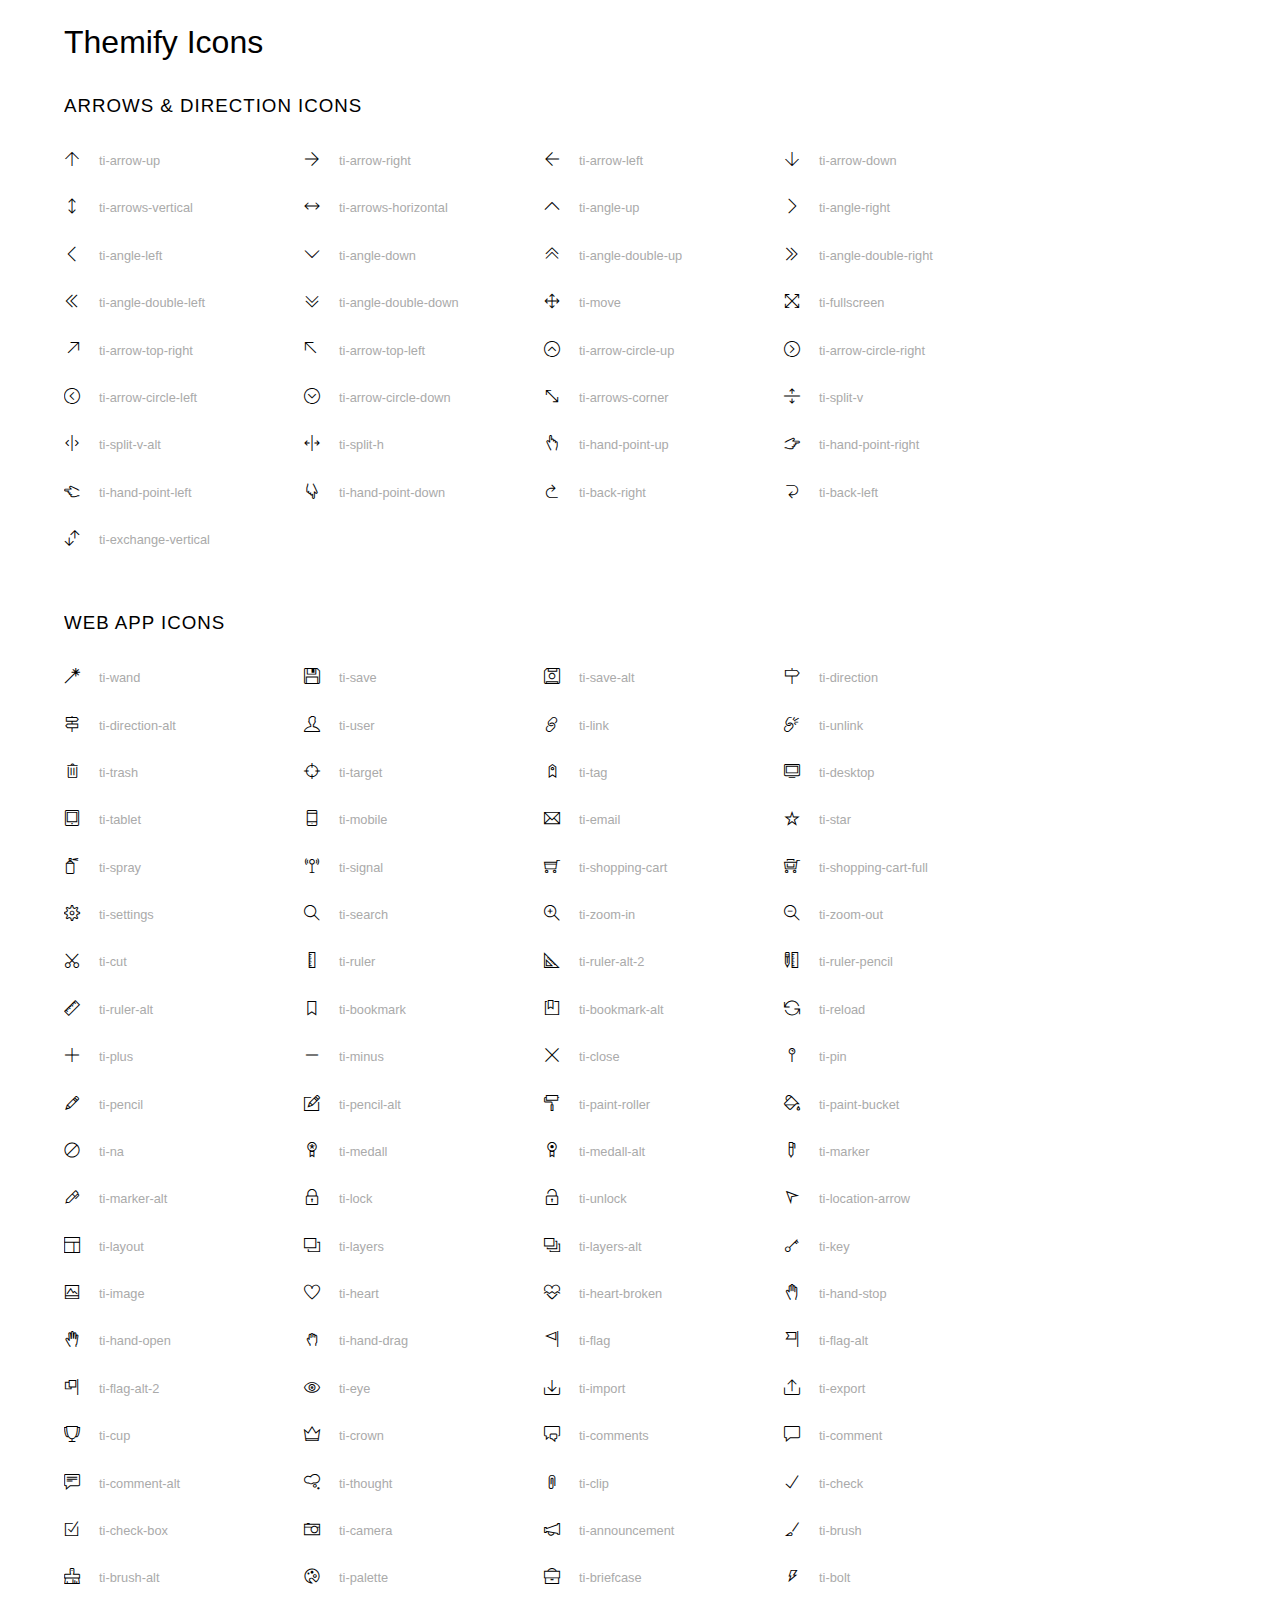
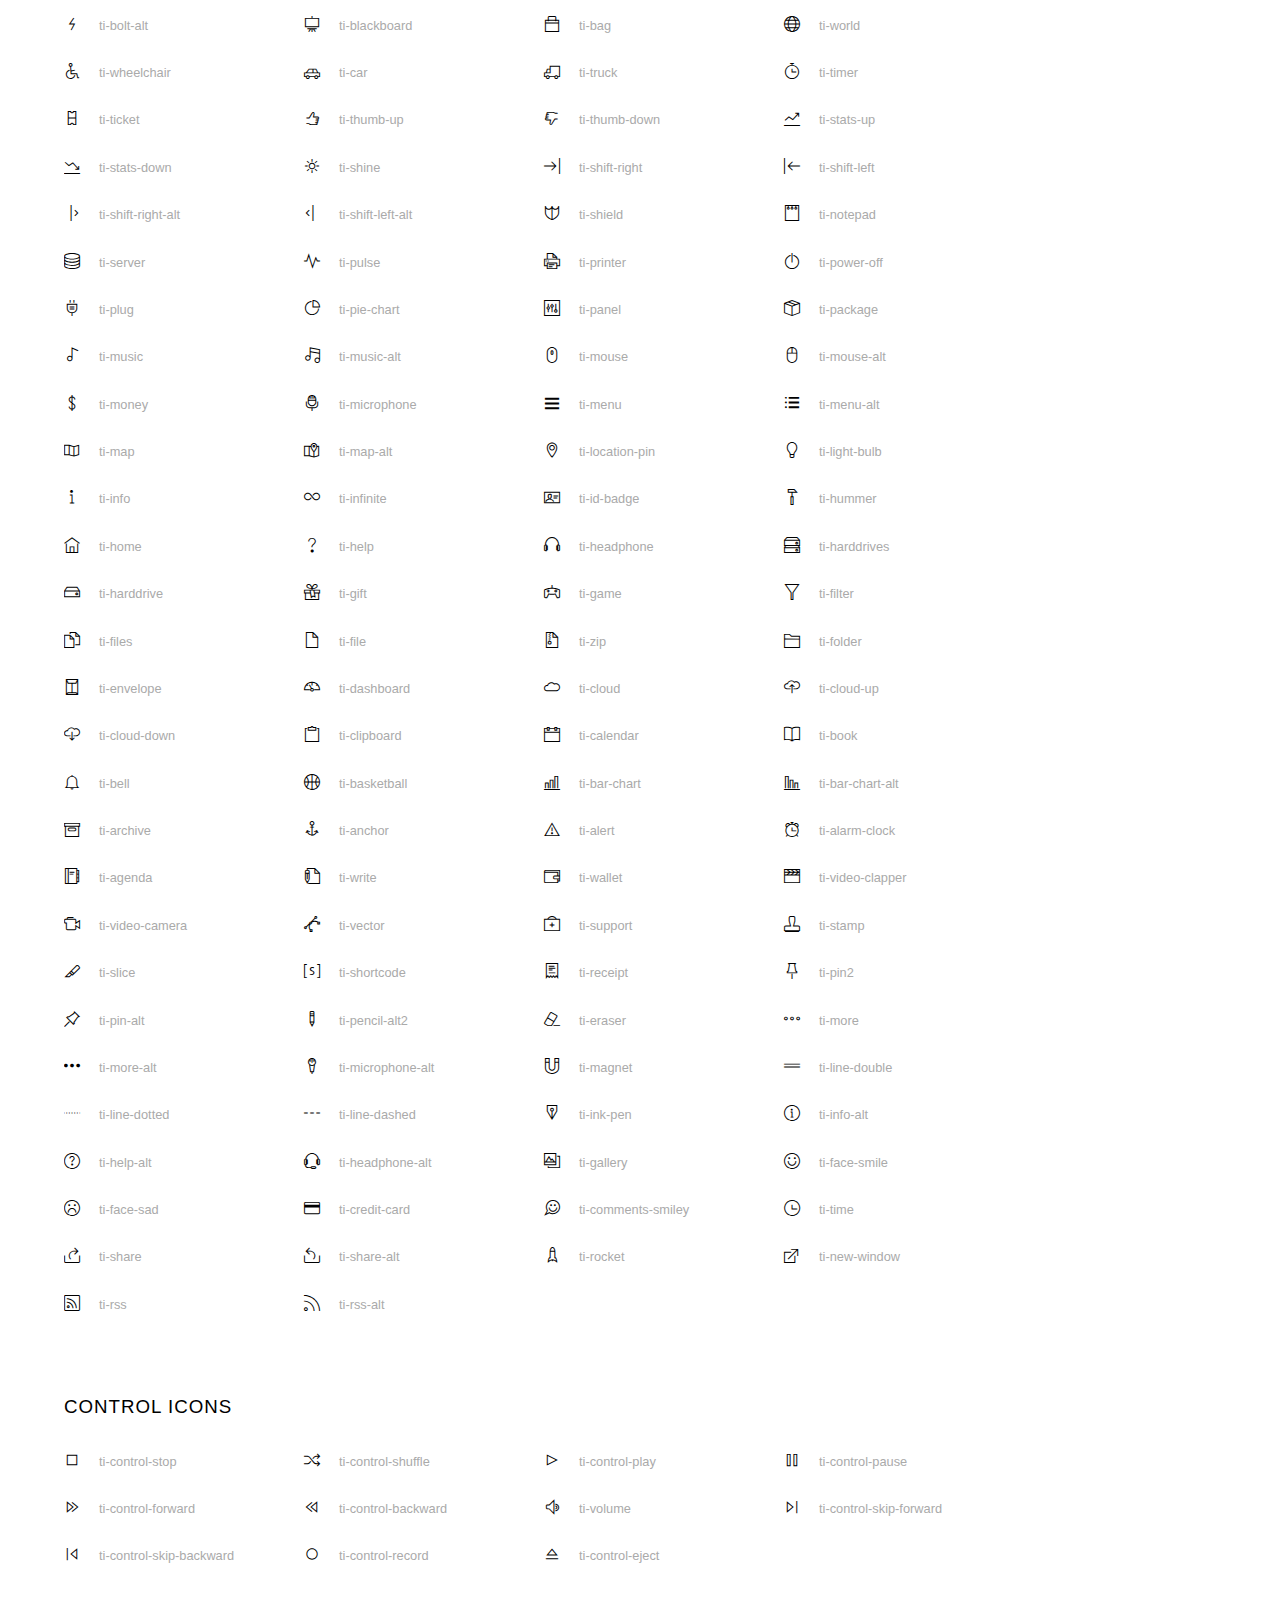
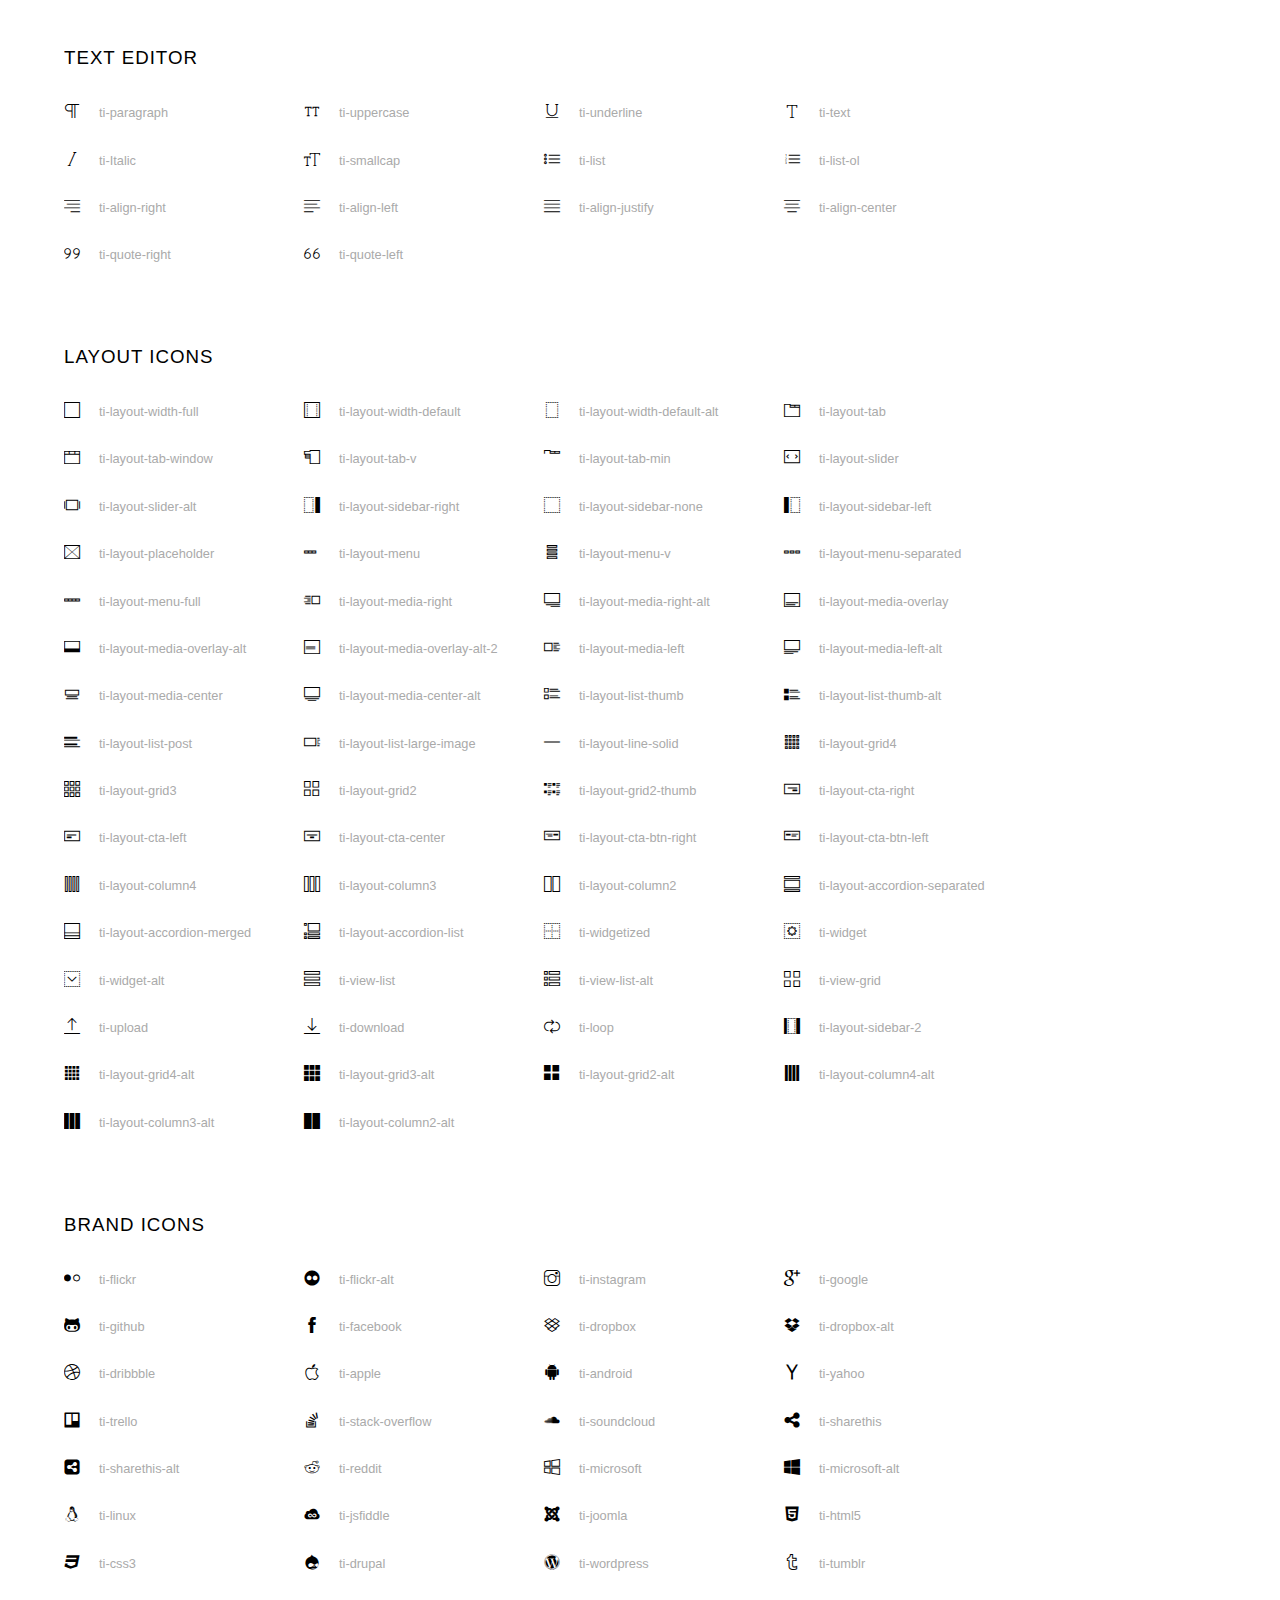
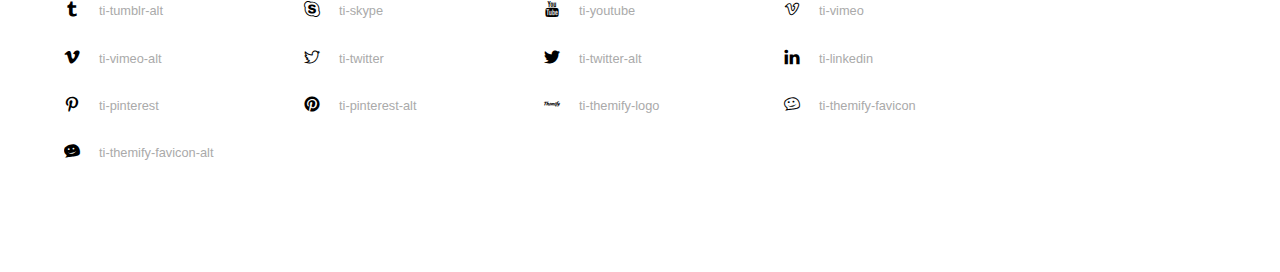
<file: Assets/themify-icons/index.html>
<!doctype html>
<html>
<head>
	<meta charset="utf-8">
	<title>Themify Icon Font</title>
	<meta name="viewport" content="width=device-width">
	<link rel="stylesheet" href="demo-files/demo.css">
	<link rel="stylesheet" href="themify-icons.css">
	<!--[if lt IE 8]><!-->
	<link rel="stylesheet" href="ie7/ie7.css">
	<!--<![endif]-->
</head>
<body>
	<h1>Themify Icons</h1>

	<div class="icon-section">

		<div class="icon-section">
			<h3>Arrows &amp; Direction Icons </h3>

			<div class="icon-container">
				<span class="ti-arrow-up"></span><span class="icon-name"> ti-arrow-up</span>
			</div>
			<div class="icon-container">
				<span class="ti-arrow-right"></span><span class="icon-name"> ti-arrow-right</span>
			</div>
			<div class="icon-container">
				<span class="ti-arrow-left"></span><span class="icon-name"> ti-arrow-left</span>
			</div>
			<div class="icon-container">
				<span class="ti-arrow-down"></span><span class="icon-name"> ti-arrow-down</span>
			</div>
			<div class="icon-container">
				<span class="ti-arrows-vertical"></span><span class="icon-name"> ti-arrows-vertical</span>
			</div>
			<div class="icon-container">
				<span class="ti-arrows-horizontal"></span><span class="icon-name"> ti-arrows-horizontal</span>
			</div>
			<div class="icon-container">
				<span class="ti-angle-up"></span><span class="icon-name"> ti-angle-up</span>
			</div>
			<div class="icon-container">
				<span class="ti-angle-right"></span><span class="icon-name"> ti-angle-right</span>
			</div>
			<div class="icon-container">
				<span class="ti-angle-left"></span><span class="icon-name"> ti-angle-left</span>
			</div>
			<div class="icon-container">
				<span class="ti-angle-down"></span><span class="icon-name"> ti-angle-down</span>
			</div>	
			<div class="icon-container">
				<span class="ti-angle-double-up"></span><span class="icon-name"> ti-angle-double-up</span>
			</div>
			<div class="icon-container">
				<span class="ti-angle-double-right"></span><span class="icon-name"> ti-angle-double-right</span>
			</div>
			<div class="icon-container">
				<span class="ti-angle-double-left"></span><span class="icon-name"> ti-angle-double-left</span>
			</div>
			<div class="icon-container">
				<span class="ti-angle-double-down"></span><span class="icon-name"> ti-angle-double-down</span>
			</div>					
			<div class="icon-container">
				<span class="ti-move"></span><span class="icon-name"> ti-move</span>
			</div>
			<div class="icon-container">
				<span class="ti-fullscreen"></span><span class="icon-name"> ti-fullscreen</span>
			</div>
			<div class="icon-container">
				<span class="ti-arrow-top-right"></span><span class="icon-name"> ti-arrow-top-right</span>
			</div>
			<div class="icon-container">
				<span class="ti-arrow-top-left"></span><span class="icon-name"> ti-arrow-top-left</span>
			</div>
			<div class="icon-container">
				<span class="ti-arrow-circle-up"></span><span class="icon-name"> ti-arrow-circle-up</span>
			</div>
			<div class="icon-container">
				<span class="ti-arrow-circle-right"></span><span class="icon-name"> ti-arrow-circle-right</span>
			</div>
			<div class="icon-container">
				<span class="ti-arrow-circle-left"></span><span class="icon-name"> ti-arrow-circle-left</span>
			</div>
			<div class="icon-container">
				<span class="ti-arrow-circle-down"></span><span class="icon-name"> ti-arrow-circle-down</span>
			</div>
			<div class="icon-container">
				<span class="ti-arrows-corner"></span><span class="icon-name"> ti-arrows-corner</span>
			</div>
			<div class="icon-container">
				<span class="ti-split-v"></span><span class="icon-name"> ti-split-v</span>
			</div>

			<div class="icon-container">
				<span class="ti-split-v-alt"></span><span class="icon-name"> ti-split-v-alt</span>
			</div>
			<div class="icon-container">
				<span class="ti-split-h"></span><span class="icon-name"> ti-split-h</span>
			</div>
			<div class="icon-container">
				<span class="ti-hand-point-up"></span><span class="icon-name"> ti-hand-point-up</span>
			</div>
			<div class="icon-container">
				<span class="ti-hand-point-right"></span><span class="icon-name"> ti-hand-point-right</span>
			</div>
			<div class="icon-container">
				<span class="ti-hand-point-left"></span><span class="icon-name"> ti-hand-point-left</span>
			</div>
			<div class="icon-container">
				<span class="ti-hand-point-down"></span><span class="icon-name"> ti-hand-point-down</span>
			</div>
			<div class="icon-container">
				<span class="ti-back-right"></span><span class="icon-name"> ti-back-right</span>
			</div>
			<div class="icon-container">
				<span class="ti-back-left"></span><span class="icon-name"> ti-back-left</span>
			</div>
			<div class="icon-container">
				<span class="ti-exchange-vertical"></span><span class="icon-name"> ti-exchange-vertical</span>
			</div>

		</div> <!-- Arrows Icons -->



		<h3>Web App Icons</h3>
		
		<div class="icon-section">

			<div class="icon-container">
				<span class="ti-wand"></span><span class="icon-name"> ti-wand</span>
			</div>
			<div class="icon-container">
				<span class="ti-save"></span><span class="icon-name"> ti-save</span>
			</div>
			<div class="icon-container">
				<span class="ti-save-alt"></span><span class="icon-name"> ti-save-alt</span>
			</div>

			<div class="icon-container">
				<span class="ti-direction"></span><span class="icon-name"> ti-direction</span>
			</div>
			<div class="icon-container">
				<span class="ti-direction-alt"></span><span class="icon-name"> ti-direction-alt</span>
			</div>
			<div class="icon-container">
				<span class="ti-user"></span><span class="icon-name"> ti-user</span>
			</div>
			<div class="icon-container">
				<span class="ti-link"></span><span class="icon-name"> ti-link</span>
			</div>
			<div class="icon-container">
				<span class="ti-unlink"></span><span class="icon-name"> ti-unlink</span>
			</div>
			<div class="icon-container">
				<span class="ti-trash"></span><span class="icon-name"> ti-trash</span>
			</div>
			<div class="icon-container">
				<span class="ti-target"></span><span class="icon-name"> ti-target</span>
			</div>
			<div class="icon-container">
				<span class="ti-tag"></span><span class="icon-name"> ti-tag</span>
			</div>
			<div class="icon-container">
				<span class="ti-desktop"></span><span class="icon-name"> ti-desktop</span>
			</div>
			<div class="icon-container">
				<span class="ti-tablet"></span><span class="icon-name"> ti-tablet</span>
			</div>
			<div class="icon-container">
				<span class="ti-mobile"></span><span class="icon-name"> ti-mobile</span>
			</div>
			<div class="icon-container">
				<span class="ti-email"></span><span class="icon-name"> ti-email</span>
			</div>	
			<div class="icon-container">
				<span class="ti-star"></span><span class="icon-name"> ti-star</span>
			</div>
			<div class="icon-container">
				<span class="ti-spray"></span><span class="icon-name"> ti-spray</span>
			</div>
			<div class="icon-container">
				<span class="ti-signal"></span><span class="icon-name"> ti-signal</span>
			</div>
			<div class="icon-container">
				<span class="ti-shopping-cart"></span><span class="icon-name"> ti-shopping-cart</span>
			</div>
			<div class="icon-container">
				<span class="ti-shopping-cart-full"></span><span class="icon-name"> ti-shopping-cart-full</span>
			</div>
			<div class="icon-container">
				<span class="ti-settings"></span><span class="icon-name"> ti-settings</span>
			</div>
			<div class="icon-container">
				<span class="ti-search"></span><span class="icon-name"> ti-search</span>
			</div>
			<div class="icon-container">
				<span class="ti-zoom-in"></span><span class="icon-name"> ti-zoom-in</span>
			</div>
			<div class="icon-container">
				<span class="ti-zoom-out"></span><span class="icon-name"> ti-zoom-out</span>
			</div>
			<div class="icon-container">
				<span class="ti-cut"></span><span class="icon-name"> ti-cut</span>
			</div>
			<div class="icon-container">
				<span class="ti-ruler"></span><span class="icon-name"> ti-ruler</span>
			</div>
			<div class="icon-container">
				<span class="ti-ruler-alt-2"></span><span class="icon-name"> ti-ruler-alt-2</span>
			</div>			
			<div class="icon-container">
				<span class="ti-ruler-pencil"></span><span class="icon-name"> ti-ruler-pencil</span>
			</div>
			<div class="icon-container">
				<span class="ti-ruler-alt"></span><span class="icon-name"> ti-ruler-alt</span>
			</div>
			<div class="icon-container">
				<span class="ti-bookmark"></span><span class="icon-name"> ti-bookmark</span>
			</div>
			<div class="icon-container">
				<span class="ti-bookmark-alt"></span><span class="icon-name"> ti-bookmark-alt</span>
			</div>
			<div class="icon-container">
				<span class="ti-reload"></span><span class="icon-name"> ti-reload</span>
			</div>
			<div class="icon-container">
				<span class="ti-plus"></span><span class="icon-name"> ti-plus</span>
			</div>
			<div class="icon-container">
				<span class="ti-minus"></span><span class="icon-name"> ti-minus</span>
			</div>
			<div class="icon-container">
				<span class="ti-close"></span><span class="icon-name"> ti-close</span>
			</div>			
			<div class="icon-container">
				<span class="ti-pin"></span><span class="icon-name"> ti-pin</span>
			</div>
			<div class="icon-container">
				<span class="ti-pencil"></span><span class="icon-name"> ti-pencil</span>
			</div>
					
		  	<div class="icon-container">
				<span class="ti-pencil-alt"></span><span class="icon-name"> ti-pencil-alt</span>
			</div>
			<div class="icon-container">
				<span class="ti-paint-roller"></span><span class="icon-name"> ti-paint-roller</span>
			</div>
			<div class="icon-container">
				<span class="ti-paint-bucket"></span><span class="icon-name"> ti-paint-bucket</span>
			</div>
			<div class="icon-container">
				<span class="ti-na"></span><span class="icon-name"> ti-na</span>
			</div>
			<div class="icon-container">
				<span class="ti-medall"></span><span class="icon-name"> ti-medall</span>
			</div>
			<div class="icon-container">
				<span class="ti-medall-alt"></span><span class="icon-name"> ti-medall-alt</span>
			</div>
			<div class="icon-container">
				<span class="ti-marker"></span><span class="icon-name"> ti-marker</span>
			</div>
			<div class="icon-container">
				<span class="ti-marker-alt"></span><span class="icon-name"> ti-marker-alt</span>
			</div>

			<div class="icon-container">
				<span class="ti-lock"></span><span class="icon-name"> ti-lock</span>
			</div>
			<div class="icon-container">
				<span class="ti-unlock"></span><span class="icon-name"> ti-unlock</span>
			</div>
			<div class="icon-container">
				<span class="ti-location-arrow"></span><span class="icon-name"> ti-location-arrow</span>
			</div>
			<div class="icon-container">
				<span class="ti-layout"></span><span class="icon-name"> ti-layout</span>
			</div>
			<div class="icon-container">
				<span class="ti-layers"></span><span class="icon-name"> ti-layers</span>
			</div>
			<div class="icon-container">
				<span class="ti-layers-alt"></span><span class="icon-name"> ti-layers-alt</span>
			</div>
			<div class="icon-container">
				<span class="ti-key"></span><span class="icon-name"> ti-key</span>
			</div>
			<div class="icon-container">
				<span class="ti-image"></span><span class="icon-name"> ti-image</span>
			</div>
			<div class="icon-container">
				<span class="ti-heart"></span><span class="icon-name"> ti-heart</span>
			</div>
			<div class="icon-container">
				<span class="ti-heart-broken"></span><span class="icon-name"> ti-heart-broken</span>
			</div>
			<div class="icon-container">
				<span class="ti-hand-stop"></span><span class="icon-name"> ti-hand-stop</span>
			</div>
			<div class="icon-container">
				<span class="ti-hand-open"></span><span class="icon-name"> ti-hand-open</span>
			</div>
			<div class="icon-container">
				<span class="ti-hand-drag"></span><span class="icon-name"> ti-hand-drag</span>
			</div>
			<div class="icon-container">
				<span class="ti-flag"></span><span class="icon-name"> ti-flag</span>
			</div>
			<div class="icon-container">
				<span class="ti-flag-alt"></span><span class="icon-name"> ti-flag-alt</span>
			</div>
			<div class="icon-container">
				<span class="ti-flag-alt-2"></span><span class="icon-name"> ti-flag-alt-2</span>
			</div>
			<div class="icon-container">
				<span class="ti-eye"></span><span class="icon-name"> ti-eye</span>
			</div>
			<div class="icon-container">
				<span class="ti-import"></span><span class="icon-name"> ti-import</span>
			</div>			
			<div class="icon-container">
				<span class="ti-export"></span><span class="icon-name"> ti-export</span>
			</div>
			<div class="icon-container">
				<span class="ti-cup"></span><span class="icon-name"> ti-cup</span>
			</div>
			<div class="icon-container">
				<span class="ti-crown"></span><span class="icon-name"> ti-crown</span>
			</div>
			<div class="icon-container">
				<span class="ti-comments"></span><span class="icon-name"> ti-comments</span>
			</div>
			<div class="icon-container">
				<span class="ti-comment"></span><span class="icon-name"> ti-comment</span>
			</div>
			<div class="icon-container">
				<span class="ti-comment-alt"></span><span class="icon-name"> ti-comment-alt</span>
			</div>
			<div class="icon-container">
				<span class="ti-thought"></span><span class="icon-name"> ti-thought</span>
			</div>			
			<div class="icon-container">
				<span class="ti-clip"></span><span class="icon-name"> ti-clip</span>
			</div>

			<div class="icon-container">
				<span class="ti-check"></span><span class="icon-name"> ti-check</span>
			</div>
			<div class="icon-container">
				<span class="ti-check-box"></span><span class="icon-name"> ti-check-box</span>
			</div>
			<div class="icon-container">
				<span class="ti-camera"></span><span class="icon-name"> ti-camera</span>
			</div>
			<div class="icon-container">
				<span class="ti-announcement"></span><span class="icon-name"> ti-announcement</span>
			</div>
			<div class="icon-container">
				<span class="ti-brush"></span><span class="icon-name"> ti-brush</span>
			</div>
			<div class="icon-container">
				<span class="ti-brush-alt"></span><span class="icon-name"> ti-brush-alt</span>
			</div>
			<div class="icon-container">
				<span class="ti-palette"></span><span class="icon-name"> ti-palette</span>
			</div>			
			<div class="icon-container">
				<span class="ti-briefcase"></span><span class="icon-name"> ti-briefcase</span>
			</div>
			<div class="icon-container">
				<span class="ti-bolt"></span><span class="icon-name"> ti-bolt</span>
			</div>
			<div class="icon-container">
				<span class="ti-bolt-alt"></span><span class="icon-name"> ti-bolt-alt</span>
			</div>
			<div class="icon-container">
				<span class="ti-blackboard"></span><span class="icon-name"> ti-blackboard</span>
			</div>
			<div class="icon-container">
				<span class="ti-bag"></span><span class="icon-name"> ti-bag</span>
			</div>
			<div class="icon-container">
				<span class="ti-world"></span><span class="icon-name"> ti-world</span>
			</div>
			<div class="icon-container">
				<span class="ti-wheelchair"></span><span class="icon-name"> ti-wheelchair</span>
			</div>
			<div class="icon-container">
				<span class="ti-car"></span><span class="icon-name"> ti-car</span>
			</div>
			<div class="icon-container">
				<span class="ti-truck"></span><span class="icon-name"> ti-truck</span>
			</div>
			<div class="icon-container">
				<span class="ti-timer"></span><span class="icon-name"> ti-timer</span>
			</div>
			<div class="icon-container">
				<span class="ti-ticket"></span><span class="icon-name"> ti-ticket</span>
			</div>
			<div class="icon-container">
				<span class="ti-thumb-up"></span><span class="icon-name"> ti-thumb-up</span>
			</div>
			<div class="icon-container">
				<span class="ti-thumb-down"></span><span class="icon-name"> ti-thumb-down</span>
			</div>

			<div class="icon-container">
				<span class="ti-stats-up"></span><span class="icon-name"> ti-stats-up</span>
			</div>
			<div class="icon-container">
				<span class="ti-stats-down"></span><span class="icon-name"> ti-stats-down</span>
			</div>
			<div class="icon-container">
				<span class="ti-shine"></span><span class="icon-name"> ti-shine</span>
			</div>
			<div class="icon-container">
				<span class="ti-shift-right"></span><span class="icon-name"> ti-shift-right</span>
			</div>
			<div class="icon-container">
				<span class="ti-shift-left"></span><span class="icon-name"> ti-shift-left</span>
			</div>

			<div class="icon-container">
				<span class="ti-shift-right-alt"></span><span class="icon-name"> ti-shift-right-alt</span>
			</div>
			<div class="icon-container">
				<span class="ti-shift-left-alt"></span><span class="icon-name"> ti-shift-left-alt</span>
			</div>
			<div class="icon-container">
				<span class="ti-shield"></span><span class="icon-name"> ti-shield</span>
			</div>
			<div class="icon-container">
				<span class="ti-notepad"></span><span class="icon-name"> ti-notepad</span>
			</div>
			<div class="icon-container">
				<span class="ti-server"></span><span class="icon-name"> ti-server</span>
			</div>

			<div class="icon-container">
				<span class="ti-pulse"></span><span class="icon-name"> ti-pulse</span>
			</div>
			<div class="icon-container">
				<span class="ti-printer"></span><span class="icon-name"> ti-printer</span>
			</div>
			<div class="icon-container">
				<span class="ti-power-off"></span><span class="icon-name"> ti-power-off</span>
			</div>
			<div class="icon-container">
				<span class="ti-plug"></span><span class="icon-name"> ti-plug</span>
			</div>
			<div class="icon-container">
				<span class="ti-pie-chart"></span><span class="icon-name"> ti-pie-chart</span>
			</div>

			<div class="icon-container">
				<span class="ti-panel"></span><span class="icon-name"> ti-panel</span>
			</div>
			<div class="icon-container">
				<span class="ti-package"></span><span class="icon-name"> ti-package</span>
			</div>
			<div class="icon-container">
				<span class="ti-music"></span><span class="icon-name"> ti-music</span>
			</div>
			<div class="icon-container">
				<span class="ti-music-alt"></span><span class="icon-name"> ti-music-alt</span>
			</div>
			<div class="icon-container">
				<span class="ti-mouse"></span><span class="icon-name"> ti-mouse</span>
			</div>
			<div class="icon-container">
				<span class="ti-mouse-alt"></span><span class="icon-name"> ti-mouse-alt</span>
			</div>
			<div class="icon-container">
				<span class="ti-money"></span><span class="icon-name"> ti-money</span>
			</div>
			<div class="icon-container">
				<span class="ti-microphone"></span><span class="icon-name"> ti-microphone</span>
			</div>
			<div class="icon-container">
				<span class="ti-menu"></span><span class="icon-name"> ti-menu</span>
			</div>
			<div class="icon-container">
				<span class="ti-menu-alt"></span><span class="icon-name"> ti-menu-alt</span>
			</div>
			<div class="icon-container">
				<span class="ti-map"></span><span class="icon-name"> ti-map</span>
			</div>
			<div class="icon-container">
				<span class="ti-map-alt"></span><span class="icon-name"> ti-map-alt</span>
			</div>

			<div class="icon-container">
				<span class="ti-location-pin"></span><span class="icon-name"> ti-location-pin</span>
			</div>

			<div class="icon-container">
				<span class="ti-light-bulb"></span><span class="icon-name"> ti-light-bulb</span>
			</div>
			<div class="icon-container">
				<span class="ti-info"></span><span class="icon-name"> ti-info</span>
			</div>
			<div class="icon-container">
				<span class="ti-infinite"></span><span class="icon-name"> ti-infinite</span>
			</div>
			<div class="icon-container">
				<span class="ti-id-badge"></span><span class="icon-name"> ti-id-badge</span>
			</div>
			<div class="icon-container">
				<span class="ti-hummer"></span><span class="icon-name"> ti-hummer</span>
			</div>
			<div class="icon-container">
				<span class="ti-home"></span><span class="icon-name"> ti-home</span>
			</div>
			<div class="icon-container">
				<span class="ti-help"></span><span class="icon-name"> ti-help</span>
			</div>
			<div class="icon-container">
				<span class="ti-headphone"></span><span class="icon-name"> ti-headphone</span>
			</div>
			<div class="icon-container">
				<span class="ti-harddrives"></span><span class="icon-name"> ti-harddrives</span>
			</div>
			<div class="icon-container">
				<span class="ti-harddrive"></span><span class="icon-name"> ti-harddrive</span>
			</div>
			<div class="icon-container">
				<span class="ti-gift"></span><span class="icon-name"> ti-gift</span>
			</div>
			<div class="icon-container">
				<span class="ti-game"></span><span class="icon-name"> ti-game</span>
			</div>
			<div class="icon-container">
				<span class="ti-filter"></span><span class="icon-name"> ti-filter</span>
			</div>
			<div class="icon-container">
				<span class="ti-files"></span><span class="icon-name"> ti-files</span>
			</div>
			<div class="icon-container">
				<span class="ti-file"></span><span class="icon-name"> ti-file</span>
			</div>
			<div class="icon-container">
				<span class="ti-zip"></span><span class="icon-name"> ti-zip</span>
			</div>
			<div class="icon-container">
				<span class="ti-folder"></span><span class="icon-name"> ti-folder</span>
			</div>			
			<div class="icon-container">
				<span class="ti-envelope"></span><span class="icon-name"> ti-envelope</span>
			</div>


			<div class="icon-container">
				<span class="ti-dashboard"></span><span class="icon-name"> ti-dashboard</span>
			</div>
			<div class="icon-container">
				<span class="ti-cloud"></span><span class="icon-name"> ti-cloud</span>
			</div>
			<div class="icon-container">
				<span class="ti-cloud-up"></span><span class="icon-name"> ti-cloud-up</span>
			</div>
			<div class="icon-container">
				<span class="ti-cloud-down"></span><span class="icon-name"> ti-cloud-down</span>
			</div>
			<div class="icon-container">
				<span class="ti-clipboard"></span><span class="icon-name"> ti-clipboard</span>
			</div>
			<div class="icon-container">
				<span class="ti-calendar"></span><span class="icon-name"> ti-calendar</span>
			</div>
			<div class="icon-container">
				<span class="ti-book"></span><span class="icon-name"> ti-book</span>
			</div>
			<div class="icon-container">
				<span class="ti-bell"></span><span class="icon-name"> ti-bell</span>
			</div>
			<div class="icon-container">
				<span class="ti-basketball"></span><span class="icon-name"> ti-basketball</span>
			</div>
			<div class="icon-container">
				<span class="ti-bar-chart"></span><span class="icon-name"> ti-bar-chart</span>
			</div>
			<div class="icon-container">
				<span class="ti-bar-chart-alt"></span><span class="icon-name"> ti-bar-chart-alt</span>
			</div>


			<div class="icon-container">
				<span class="ti-archive"></span><span class="icon-name"> ti-archive</span>
			</div>
			<div class="icon-container">
				<span class="ti-anchor"></span><span class="icon-name"> ti-anchor</span>
			</div>

			<div class="icon-container">
				<span class="ti-alert"></span><span class="icon-name"> ti-alert</span>
			</div>
			<div class="icon-container">
				<span class="ti-alarm-clock"></span><span class="icon-name"> ti-alarm-clock</span>
			</div>
			<div class="icon-container">
				<span class="ti-agenda"></span><span class="icon-name"> ti-agenda</span>
			</div>
			<div class="icon-container">
				<span class="ti-write"></span><span class="icon-name"> ti-write</span>
			</div>

			<div class="icon-container">
				<span class="ti-wallet"></span><span class="icon-name"> ti-wallet</span>
			</div>
			<div class="icon-container">
				<span class="ti-video-clapper"></span><span class="icon-name"> ti-video-clapper</span>
			</div>
			<div class="icon-container">
				<span class="ti-video-camera"></span><span class="icon-name"> ti-video-camera</span>
			</div>
			<div class="icon-container">
				<span class="ti-vector"></span><span class="icon-name"> ti-vector</span>
			</div>

			<div class="icon-container">
				<span class="ti-support"></span><span class="icon-name"> ti-support</span>
			</div>
			<div class="icon-container">
				<span class="ti-stamp"></span><span class="icon-name"> ti-stamp</span>
			</div>
			<div class="icon-container">
				<span class="ti-slice"></span><span class="icon-name"> ti-slice</span>
			</div>
			<div class="icon-container">
				<span class="ti-shortcode"></span><span class="icon-name"> ti-shortcode</span>
			</div>
			<div class="icon-container">
				<span class="ti-receipt"></span><span class="icon-name"> ti-receipt</span>
			</div>
			<div class="icon-container">
				<span class="ti-pin2"></span><span class="icon-name"> ti-pin2</span>
			</div>
			<div class="icon-container">
				<span class="ti-pin-alt"></span><span class="icon-name"> ti-pin-alt</span>
			</div>
			<div class="icon-container">
				<span class="ti-pencil-alt2"></span><span class="icon-name"> ti-pencil-alt2</span>
			</div>
			<div class="icon-container">
				<span class="ti-eraser"></span><span class="icon-name"> ti-eraser</span>
			</div>			
			<div class="icon-container">
				<span class="ti-more"></span><span class="icon-name"> ti-more</span>
			</div>
			<div class="icon-container">
				<span class="ti-more-alt"></span><span class="icon-name"> ti-more-alt</span>
			</div>
			<div class="icon-container">
				<span class="ti-microphone-alt"></span><span class="icon-name"> ti-microphone-alt</span>
			</div>
			<div class="icon-container">
				<span class="ti-magnet"></span><span class="icon-name"> ti-magnet</span>
			</div>
			<div class="icon-container">
				<span class="ti-line-double"></span><span class="icon-name"> ti-line-double</span>
			</div>
			<div class="icon-container">
				<span class="ti-line-dotted"></span><span class="icon-name"> ti-line-dotted</span>
			</div>
			<div class="icon-container">
				<span class="ti-line-dashed"></span><span class="icon-name"> ti-line-dashed</span>
			</div>

			<div class="icon-container">
				<span class="ti-ink-pen"></span><span class="icon-name"> ti-ink-pen</span>
			</div>
			<div class="icon-container">
				<span class="ti-info-alt"></span><span class="icon-name"> ti-info-alt</span>
			</div>
			<div class="icon-container">
				<span class="ti-help-alt"></span><span class="icon-name"> ti-help-alt</span>
			</div>
			<div class="icon-container">
				<span class="ti-headphone-alt"></span><span class="icon-name"> ti-headphone-alt</span>
			</div>

			<div class="icon-container">
				<span class="ti-gallery"></span><span class="icon-name"> ti-gallery</span>
			</div>
			<div class="icon-container">
				<span class="ti-face-smile"></span><span class="icon-name"> ti-face-smile</span>
			</div>
			<div class="icon-container">
				<span class="ti-face-sad"></span><span class="icon-name"> ti-face-sad</span>
			</div>
			<div class="icon-container">
				<span class="ti-credit-card"></span><span class="icon-name"> ti-credit-card</span>
			</div>
			<div class="icon-container">
				<span class="ti-comments-smiley"></span><span class="icon-name"> ti-comments-smiley</span>
			</div>
			<div class="icon-container">
				<span class="ti-time"></span><span class="icon-name"> ti-time</span>
			</div>
			<div class="icon-container">
				<span class="ti-share"></span><span class="icon-name"> ti-share</span>
			</div>
			<div class="icon-container">
				<span class="ti-share-alt"></span><span class="icon-name"> ti-share-alt</span>
			</div>
			<div class="icon-container">
				<span class="ti-rocket"></span><span class="icon-name"> ti-rocket</span>
			</div>

			<div class="icon-container">
				<span class="ti-new-window"></span><span class="icon-name"> ti-new-window</span>
			</div>

			<div class="icon-container">
				<span class="ti-rss"></span><span class="icon-name"> ti-rss</span>
			</div>

			<div class="icon-container">
				<span class="ti-rss-alt"></span><span class="icon-name"> ti-rss-alt</span>
			</div>
			
		</div><!-- Web App Icons -->


		<div class="icon-section">
			<h3>Control Icons</h3>
			<div class="icon-container">
				<span class="ti-control-stop"></span><span class="icon-name"> ti-control-stop</span>
			</div>
			<div class="icon-container">
				<span class="ti-control-shuffle"></span><span class="icon-name"> ti-control-shuffle</span>
			</div>
			<div class="icon-container">
				<span class="ti-control-play"></span><span class="icon-name"> ti-control-play</span>
			</div>
			<div class="icon-container">
				<span class="ti-control-pause"></span><span class="icon-name"> ti-control-pause</span>
			</div>
			<div class="icon-container">
				<span class="ti-control-forward"></span><span class="icon-name"> ti-control-forward</span>
			</div>
			<div class="icon-container">
				<span class="ti-control-backward"></span><span class="icon-name"> ti-control-backward</span>
			</div>	
			<div class="icon-container">
				<span class="ti-volume"></span><span class="icon-name"> ti-volume</span>
			</div>
			<div class="icon-container">
				<span class="ti-control-skip-forward"></span><span class="icon-name"> ti-control-skip-forward</span>
			</div>
			<div class="icon-container">
				<span class="ti-control-skip-backward"></span><span class="icon-name"> ti-control-skip-backward</span>
			</div>
			<div class="icon-container">
				<span class="ti-control-record"></span><span class="icon-name"> ti-control-record</span>
			</div>
			<div class="icon-container">
				<span class="ti-control-eject"></span><span class="icon-name"> ti-control-eject</span>
			</div>			
		</div> <!-- Control Icons -->


		<div class="icon-section">
			<h3>Text Editor</h3>

			<div class="icon-container">
				<span class="ti-paragraph"></span><span class="icon-name"> ti-paragraph</span>
			</div>
			<div class="icon-container">
				<span class="ti-uppercase"></span><span class="icon-name"> ti-uppercase</span>
			</div>

			<div class="icon-container">
				<span class="ti-underline"></span><span class="icon-name"> ti-underline</span>
			</div>
			<div class="icon-container">
				<span class="ti-text"></span><span class="icon-name"> ti-text</span>
			</div>
			<div class="icon-container">
				<span class="ti-Italic"></span><span class="icon-name"> ti-Italic</span>
			</div>
			<div class="icon-container">
				<span class="ti-smallcap"></span><span class="icon-name"> ti-smallcap</span>
			</div>
			<div class="icon-container">
				<span class="ti-list"></span><span class="icon-name"> ti-list</span>
			</div>
			<div class="icon-container">
				<span class="ti-list-ol"></span><span class="icon-name"> ti-list-ol</span>
			</div>
			<div class="icon-container">
				<span class="ti-align-right"></span><span class="icon-name"> ti-align-right</span>
			</div>
			<div class="icon-container">
				<span class="ti-align-left"></span><span class="icon-name"> ti-align-left</span>
			</div>
			<div class="icon-container">
				<span class="ti-align-justify"></span><span class="icon-name"> ti-align-justify</span>
			</div>
			<div class="icon-container">
				<span class="ti-align-center"></span><span class="icon-name"> ti-align-center</span>
			</div>
			<div class="icon-container">
				<span class="ti-quote-right"></span><span class="icon-name"> ti-quote-right</span>
			</div>
			<div class="icon-container">
				<span class="ti-quote-left"></span><span class="icon-name"> ti-quote-left</span>
			</div>

		</div> <!-- Text Editor -->



		<div class="icon-section">
			<h3>Layout Icons</h3>
			<div class="icon-container">
				<span class="ti-layout-width-full"></span><span class="icon-name"> ti-layout-width-full</span>
			</div>
			<div class="icon-container">
				<span class="ti-layout-width-default"></span><span class="icon-name"> ti-layout-width-default</span>
			</div>
			<div class="icon-container">
				<span class="ti-layout-width-default-alt"></span><span class="icon-name"> ti-layout-width-default-alt</span>
			</div>
			<div class="icon-container">
				<span class="ti-layout-tab"></span><span class="icon-name"> ti-layout-tab</span>
			</div>
			<div class="icon-container">
				<span class="ti-layout-tab-window"></span><span class="icon-name"> ti-layout-tab-window</span>
			</div>
			<div class="icon-container">
				<span class="ti-layout-tab-v"></span><span class="icon-name"> ti-layout-tab-v</span>
			</div>
			<div class="icon-container">
				<span class="ti-layout-tab-min"></span><span class="icon-name"> ti-layout-tab-min</span>
			</div>
			<div class="icon-container">
				<span class="ti-layout-slider"></span><span class="icon-name"> ti-layout-slider</span>
			</div>
			<div class="icon-container">
				<span class="ti-layout-slider-alt"></span><span class="icon-name"> ti-layout-slider-alt</span>
			</div>
			<div class="icon-container">
				<span class="ti-layout-sidebar-right"></span><span class="icon-name"> ti-layout-sidebar-right</span>
			</div>
			<div class="icon-container">
				<span class="ti-layout-sidebar-none"></span><span class="icon-name"> ti-layout-sidebar-none</span>
			</div>
			<div class="icon-container">
				<span class="ti-layout-sidebar-left"></span><span class="icon-name"> ti-layout-sidebar-left</span>
			</div>
			<div class="icon-container">
				<span class="ti-layout-placeholder"></span><span class="icon-name"> ti-layout-placeholder</span>
			</div>
			<div class="icon-container">
				<span class="ti-layout-menu"></span><span class="icon-name"> ti-layout-menu</span>
			</div>
			<div class="icon-container">
				<span class="ti-layout-menu-v"></span><span class="icon-name"> ti-layout-menu-v</span>
			</div>
			<div class="icon-container">
				<span class="ti-layout-menu-separated"></span><span class="icon-name"> ti-layout-menu-separated</span>
			</div>
			<div class="icon-container">
				<span class="ti-layout-menu-full"></span><span class="icon-name"> ti-layout-menu-full</span>
			</div>
			<div class="icon-container">
				<span class="ti-layout-media-right"></span><span class="icon-name"> ti-layout-media-right</span>
			</div>
			<div class="icon-container">
				<span class="ti-layout-media-right-alt"></span><span class="icon-name"> ti-layout-media-right-alt</span>
			</div>
			<div class="icon-container">
				<span class="ti-layout-media-overlay"></span><span class="icon-name"> ti-layout-media-overlay</span>
			</div>
			<div class="icon-container">
				<span class="ti-layout-media-overlay-alt"></span><span class="icon-name"> ti-layout-media-overlay-alt</span>
			</div>
			<div class="icon-container">
				<span class="ti-layout-media-overlay-alt-2"></span><span class="icon-name"> ti-layout-media-overlay-alt-2</span>
			</div>
			<div class="icon-container">
				<span class="ti-layout-media-left"></span><span class="icon-name"> ti-layout-media-left</span>
			</div>
			<div class="icon-container">
				<span class="ti-layout-media-left-alt"></span><span class="icon-name"> ti-layout-media-left-alt</span>
			</div>
			<div class="icon-container">
				<span class="ti-layout-media-center"></span><span class="icon-name"> ti-layout-media-center</span>
			</div>
			<div class="icon-container">
				<span class="ti-layout-media-center-alt"></span><span class="icon-name"> ti-layout-media-center-alt</span>
			</div>
			<div class="icon-container">
				<span class="ti-layout-list-thumb"></span><span class="icon-name"> ti-layout-list-thumb</span>
			</div>
			<div class="icon-container">
				<span class="ti-layout-list-thumb-alt"></span><span class="icon-name"> ti-layout-list-thumb-alt</span>
			</div>
			<div class="icon-container">
				<span class="ti-layout-list-post"></span><span class="icon-name"> ti-layout-list-post</span>
			</div>
			<div class="icon-container">
				<span class="ti-layout-list-large-image"></span><span class="icon-name"> ti-layout-list-large-image</span>
			</div>
			<div class="icon-container">
				<span class="ti-layout-line-solid"></span><span class="icon-name"> ti-layout-line-solid</span>
			</div>
			<div class="icon-container">
				<span class="ti-layout-grid4"></span><span class="icon-name"> ti-layout-grid4</span>
			</div>
			<div class="icon-container">
				<span class="ti-layout-grid3"></span><span class="icon-name"> ti-layout-grid3</span>
			</div>
			<div class="icon-container">
				<span class="ti-layout-grid2"></span><span class="icon-name"> ti-layout-grid2</span>
			</div>
			<div class="icon-container">
				<span class="ti-layout-grid2-thumb"></span><span class="icon-name"> ti-layout-grid2-thumb</span>
			</div>
			<div class="icon-container">
				<span class="ti-layout-cta-right"></span><span class="icon-name"> ti-layout-cta-right</span>
			</div>
			<div class="icon-container">
				<span class="ti-layout-cta-left"></span><span class="icon-name"> ti-layout-cta-left</span>
			</div>
			<div class="icon-container">
				<span class="ti-layout-cta-center"></span><span class="icon-name"> ti-layout-cta-center</span>
			</div>
			<div class="icon-container">
				<span class="ti-layout-cta-btn-right"></span><span class="icon-name"> ti-layout-cta-btn-right</span>
			</div>
			<div class="icon-container">
				<span class="ti-layout-cta-btn-left"></span><span class="icon-name"> ti-layout-cta-btn-left</span>
			</div>
			<div class="icon-container">
				<span class="ti-layout-column4"></span><span class="icon-name"> ti-layout-column4</span>
			</div>
			<div class="icon-container">
				<span class="ti-layout-column3"></span><span class="icon-name"> ti-layout-column3</span>
			</div>
			<div class="icon-container">
				<span class="ti-layout-column2"></span><span class="icon-name"> ti-layout-column2</span>
			</div>
			<div class="icon-container">
				<span class="ti-layout-accordion-separated"></span><span class="icon-name"> ti-layout-accordion-separated</span>
			</div>
			<div class="icon-container">
				<span class="ti-layout-accordion-merged"></span><span class="icon-name"> ti-layout-accordion-merged</span>
			</div>
			<div class="icon-container">
				<span class="ti-layout-accordion-list"></span><span class="icon-name"> ti-layout-accordion-list</span>
			</div>
			<div class="icon-container">
				<span class="ti-widgetized"></span><span class="icon-name"> ti-widgetized</span>
			</div>
			<div class="icon-container">
				<span class="ti-widget"></span><span class="icon-name"> ti-widget</span>
			</div>
			<div class="icon-container">
				<span class="ti-widget-alt"></span><span class="icon-name"> ti-widget-alt</span>
			</div>
			<div class="icon-container">
				<span class="ti-view-list"></span><span class="icon-name"> ti-view-list</span>
			</div>
			<div class="icon-container">
				<span class="ti-view-list-alt"></span><span class="icon-name"> ti-view-list-alt</span>
			</div>
			<div class="icon-container">
				<span class="ti-view-grid"></span><span class="icon-name"> ti-view-grid</span>
			</div>
			<div class="icon-container">
				<span class="ti-upload"></span><span class="icon-name"> ti-upload</span>
			</div>
			<div class="icon-container">
				<span class="ti-download"></span><span class="icon-name"> ti-download</span>
			</div>	
			<div class="icon-container">
				<span class="ti-loop"></span><span class="icon-name"> ti-loop</span>
			</div>
			<div class="icon-container">
				<span class="ti-layout-sidebar-2"></span><span class="icon-name"> ti-layout-sidebar-2</span>
			</div>
			<div class="icon-container">
				<span class="ti-layout-grid4-alt"></span><span class="icon-name"> ti-layout-grid4-alt</span>
			</div>
			<div class="icon-container">
				<span class="ti-layout-grid3-alt"></span><span class="icon-name"> ti-layout-grid3-alt</span>
			</div>
			<div class="icon-container">
				<span class="ti-layout-grid2-alt"></span><span class="icon-name"> ti-layout-grid2-alt</span>
			</div>
			<div class="icon-container">
				<span class="ti-layout-column4-alt"></span><span class="icon-name"> ti-layout-column4-alt</span>
			</div>
			<div class="icon-container">
				<span class="ti-layout-column3-alt"></span><span class="icon-name"> ti-layout-column3-alt</span>
			</div>
			<div class="icon-container">
				<span class="ti-layout-column2-alt"></span><span class="icon-name"> ti-layout-column2-alt</span>
			</div>		


		</div> <!-- Layout Icons -->


		<div class="icon-section">
			<h3>Brand Icons</h3>

			<div class="icon-container">
				<span class="ti-flickr"></span><span class="icon-name"> ti-flickr</span>
			</div>
			<div class="icon-container">
				<span class="ti-flickr-alt"></span><span class="icon-name"> ti-flickr-alt</span>
			</div>			
			<div class="icon-container">
				<span class="ti-instagram"></span><span class="icon-name"> ti-instagram</span>
			</div>
			<div class="icon-container">
				<span class="ti-google"></span><span class="icon-name"> ti-google</span>
			</div>
			<div class="icon-container">
				<span class="ti-github"></span><span class="icon-name"> ti-github</span>
			</div>

			<div class="icon-container">
				<span class="ti-facebook"></span><span class="icon-name"> ti-facebook</span>
			</div>
			<div class="icon-container">
				<span class="ti-dropbox"></span><span class="icon-name"> ti-dropbox</span>
			</div>
			<div class="icon-container">
				<span class="ti-dropbox-alt"></span><span class="icon-name"> ti-dropbox-alt</span>
			</div>
			<div class="icon-container">
				<span class="ti-dribbble"></span><span class="icon-name"> ti-dribbble</span>
			</div>
			<div class="icon-container">
				<span class="ti-apple"></span><span class="icon-name"> ti-apple</span>
			</div>
			<div class="icon-container">
				<span class="ti-android"></span><span class="icon-name"> ti-android</span>
			</div>
			<div class="icon-container">
				<span class="ti-yahoo"></span><span class="icon-name"> ti-yahoo</span>
			</div>
			<div class="icon-container">
				<span class="ti-trello"></span><span class="icon-name"> ti-trello</span>
			</div>
			<div class="icon-container">
				<span class="ti-stack-overflow"></span><span class="icon-name"> ti-stack-overflow</span>
			</div>
			<div class="icon-container">
				<span class="ti-soundcloud"></span><span class="icon-name"> ti-soundcloud</span>
			</div>
			<div class="icon-container">
				<span class="ti-sharethis"></span><span class="icon-name"> ti-sharethis</span>
			</div>
			<div class="icon-container">
				<span class="ti-sharethis-alt"></span><span class="icon-name"> ti-sharethis-alt</span>
			</div>
			<div class="icon-container">
				<span class="ti-reddit"></span><span class="icon-name"> ti-reddit</span>
			</div>

			<div class="icon-container">
				<span class="ti-microsoft"></span><span class="icon-name"> ti-microsoft</span>
			</div>
			<div class="icon-container">
				<span class="ti-microsoft-alt"></span><span class="icon-name"> ti-microsoft-alt</span>
			</div>
			<div class="icon-container">
				<span class="ti-linux"></span><span class="icon-name"> ti-linux</span>
			</div>
			<div class="icon-container">
				<span class="ti-jsfiddle"></span><span class="icon-name"> ti-jsfiddle</span>
			</div>
			<div class="icon-container">
				<span class="ti-joomla"></span><span class="icon-name"> ti-joomla</span>
			</div>
			<div class="icon-container">
				<span class="ti-html5"></span><span class="icon-name"> ti-html5</span>
			</div>
			<div class="icon-container">
				<span class="ti-css3"></span><span class="icon-name"> ti-css3</span>
			</div>	
			<div class="icon-container">
				<span class="ti-drupal"></span><span class="icon-name"> ti-drupal</span>
			</div>
			<div class="icon-container">
				<span class="ti-wordpress"></span><span class="icon-name"> ti-wordpress</span>
			</div>		
			<div class="icon-container">
				<span class="ti-tumblr"></span><span class="icon-name"> ti-tumblr</span>
			</div>
			<div class="icon-container">
				<span class="ti-tumblr-alt"></span><span class="icon-name"> ti-tumblr-alt</span>
			</div>
			<div class="icon-container">
				<span class="ti-skype"></span><span class="icon-name"> ti-skype</span>
			</div>
			<div class="icon-container">
				<span class="ti-youtube"></span><span class="icon-name"> ti-youtube</span>
			</div>
			<div class="icon-container">
				<span class="ti-vimeo"></span><span class="icon-name"> ti-vimeo</span>
			</div>
			<div class="icon-container">
				<span class="ti-vimeo-alt"></span><span class="icon-name"> ti-vimeo-alt</span>
			</div>			
			<div class="icon-container">
				<span class="ti-twitter"></span><span class="icon-name"> ti-twitter</span>
			</div>
			<div class="icon-container">
				<span class="ti-twitter-alt"></span><span class="icon-name"> ti-twitter-alt</span>
			</div>
			<div class="icon-container">
				<span class="ti-linkedin"></span><span class="icon-name"> ti-linkedin</span>
			</div>
			<div class="icon-container">
				<span class="ti-pinterest"></span><span class="icon-name"> ti-pinterest</span>
			</div>

			<div class="icon-container">
				<span class="ti-pinterest-alt"></span><span class="icon-name"> ti-pinterest-alt</span>
			</div>
			<div class="icon-container">
				<span class="ti-themify-logo"></span><span class="icon-name"> ti-themify-logo</span>
			</div>
			<div class="icon-container">
				<span class="ti-themify-favicon"></span><span class="icon-name"> ti-themify-favicon</span>
			</div>
			<div class="icon-container">
				<span class="ti-themify-favicon-alt"></span><span class="icon-name"> ti-themify-favicon-alt</span>
			</div>

		</div> <!-- brand Icons -->

	</div>

</body>
</html>
</file>
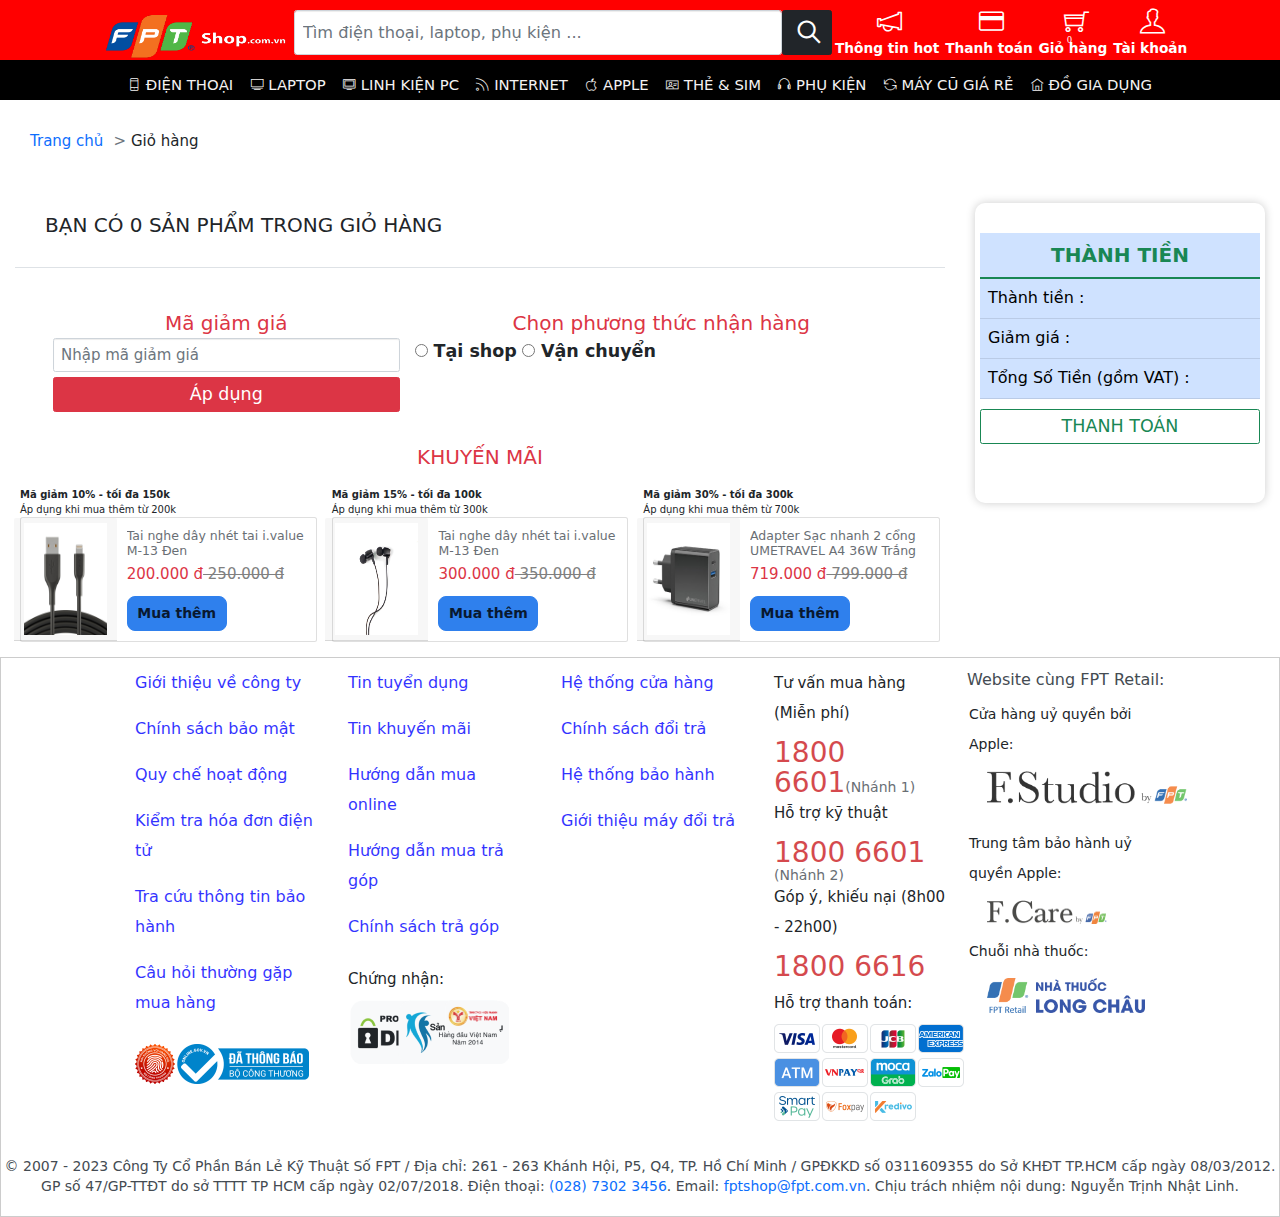
<file: HTML/cart-form.html>
<html lang="en">

<head>
    <meta charset="UTF-8">
    <meta http-equiv="X-UA-Compatible" content="IE=edge">
    <meta name="viewport" content="width=device-width, initial-scale=1.0">
    <title>Fptshop.com.vn | Điện thoại, Laptop, Tablets, Phụ kiện chính hãng giá tốt nhất</title>
    <link href="../Assets/images/logo/fpt-logo-mini.png" rel="icon" type="image/x-icon">
    <!-- icon -->
    <link rel="stylesheet" href="https://maxcdn.bootstrapcdn.com/bootstrap/3.3.7/css/bootstrap.min.css">
    <link rel="stylesheet" href="../Assets/themify-icons/themify-icons.css" type="text/css">
    <!-- css file link-->
    <link rel="stylesheet" href="../SCSS/header.css" type="text/css">
    <link rel="stylesheet" href="../CSS/footer.css" type="text/css">
    <link rel="stylesheet" href="../CSS/slider.css" type="text/css">
    <link rel="stylesheet" href="../CSS/responsive.css" type="text/css">
    <link rel="stylesheet" href="../CSS/grid.css" type="text/css">
    <link rel="stylesheet" href="../CSS/responsive_grid.css" type="text/css">
    <link rel="stylesheet" href="../CSS/cart-form.css" />
    <!-- js -->
    <link rel="stylesheet" href="https://cdnjs.cloudflare.com/ajax/libs/font-awesome/4.7.0/css/font-awesome.min.css">
    <!-- bootstrap 5-->
    <link href="../Assets/bootstrap-5.0.2-dist/css/bootstrap.min.css" rel="stylesheet">
    <script src="../Assets/bootstrap-5.0.2-dist/js/bootstrap.bundle.min.js"></script>
</head>

<body  style="background: white;">
    <!-- Header bar-->
    <div id="main">
        <div id="header">
            <div class="nav-bar">
                <!-- mobile-nav -->
                <!-- mobile navigation and some of features for customer-->
                <div class="mobile-menu">
                    <i class="ti-menu menu-mobile-icon"></i>
                    <ul class="drop-list-item list-unstyled">
                        <li class="bg-danger close-tag">
                            <img src="../Assets/images/logo/fpt-logo-header.png" alt="logo"
                                class="img-cls-hd w-50 float-start position-absolute">
                            <i class="ti-close float-sm-end m-2 fs-3 close-list-icon"></i>
                            <div class="clearfix"></div>
                        </li>
                        <li>
                            <div class="accordion" id="accordionParent">
                                <div class="accordion-item">
                                    <h2 class="accordion-header" id="headingZero">
                                        <button class="accordion-button" type="button" data-bs-toggle="collapse"
                                            data-bs-target="#collapseZero" aria-expanded="true"
                                            aria-controls="collapseZero">
                                            Thông tin hot
                                        </button>
                                    </h2>
                                    <div id="collapseZero" class="accordion-collapse collapse"
                                        aria-labelledby="headingZero" data-bs-parent="#accordionParent">
                                        <div class="accordion-body">
                                            <ul class="list-unstyled">
                                                <li><a href="#">Tin mới</a></li>
                                                <li><a href="#">Khuyến mãi</a></li>
                                                <li><a href="#">Điện máy - Gia dụng</a></li>
                                                <li><a href="#">Thủ thuật</a></li>
                                                <li><a href="#">For gamers</a></li>
                                                <li><a href="#">App & games</a></li>
                                                <li><a href="#">Sự kiện</a></li>
                                                <li><a href="#">Video hot</a></li>
                                                <li><a href="#">Sinh viên</a></li>
                                            </ul>
                                        </div>
                                    </div>
                                </div>
                                <div class="accordion-item">
                                    <h2 class="accordion-header" id="headingOne">
                                        <button class="accordion-button" type="button" data-bs-toggle="collapse"
                                            data-bs-target="#collapseParent" aria-expanded="true"
                                            aria-controls="collapseParent">
                                            Tài khoản của tôi
                                        </button>
                                    </h2>
                                    <div id="collapseParent" class="accordion-collapse collapse"
                                        aria-labelledby="headingOne" data-bs-parent="#accordionParent">
                                        <div class="accordion-body">
                                            <ul class="list-unstyled">
                                                <li><a href="#">Cài đặt thông tin</a></li>
                                                <li><a href="../HTML/formSignLog.html" >Đăng nhập</a></li>
                                            </ul>
                                        </div>
                                    </div>
                                </div>
                                <!-- second accordion -->
                                <div class="accordion-item">
                                    <h2 class="accordion-header" id="headingTwo">
                                        <button class="accordion-button" type="button" data-bs-toggle="collapse"
                                            data-bs-target="#collapseTwo" aria-expanded="true"
                                            aria-controls="collapseTwo">
                                            Bộ lọc
                                        </button>
                                    </h2>
                                    <div id="collapseTwo" class="accordion-collapse collapse"
                                        aria-labelledby="headingTwo" data-bs-parent="#accordionParent">
                                        <div class="accordion-body">
                                            <div class="accordion" id="accordionFilter">
                                                <div class="accordion-item">
                                                    <h2 class="accordion-header" id="headingOne">
                                                        <button class="accordion-button" type="button"
                                                            data-bs-toggle="collapse" data-bs-target="#collapseOne"
                                                            aria-expanded="true" aria-controls="collapseOne">
                                                            Theo giá
                                                        </button>
                                                    </h2>
                                                    <div id="collapseOne" class="accordion-collapse collapse"
                                                        aria-labelledby="headingOne" data-bs-parent="#accordionFilter">
                                                        <div class="accordion-body">
                                                            <input type="checkbox" name="follow-cost" value="c1">Tăng
                                                            dần<br>
                                                            <input type="checkbox" name="follow-cost" value="c2">Giảm
                                                            dần<br>
                                                        </div>
                                                    </div>
                                                </div>
                                                <div class="accordion-item">
                                                    <h2 class="accordion-header" id="headingTwo">
                                                        <button class="accordion-button collapsed" type="button"
                                                            data-bs-toggle="collapse" data-bs-target="#collapseTwo"
                                                            aria-expanded="false" aria-controls="collapseTwo">
                                                            Theo hãng
                                                        </button>
                                                    </h2>
                                                    <div id="collapseTwo" class="accordion-collapse collapse"
                                                        aria-labelledby="headingTwo" data-bs-parent="#accordionFilter">
                                                        <div class="accordion-body">
                                                            <select name="" id="">
                                                                <option value="h1">Apple</option>
                                                                <option value="h">Samsung</option>
                                                                <option value="h3">Xiaomi</option>
                                                                <option value="h4">Asus</option>
                                                                <option value="h5">OPPO</option>
                                                            </select>
                                                        </div>
                                                    </div>
                                                </div>
                                                <div class="accordion-item">
                                                    <h2 class="accordion-header" id="headingThree">
                                                        <button class="accordion-button collapsed" type="button"
                                                            data-bs-toggle="collapse" data-bs-target="#collapseThree"
                                                            aria-expanded="false" aria-controls="collapseThree">
                                                            Theo tỉnh thành
                                                        </button>
                                                    </h2>
                                                    <div id="collapseThree" class="accordion-collapse collapse"
                                                        aria-labelledby="headingThree"
                                                        data-bs-parent="#accordionFilter">
                                                        <div class="accordion-body">
                                                            <select name="" id="">
                                                                <option value="t1">Hà Nội</option>
                                                                <option value="t2">TP.HCM</option>
                                                                <option value="t3">Đà Nẵng</option>
                                                                <option value="t4">Cần Thơ</option>
                                                                <option value="t5">Hải phòng</option>
                                                            </select>
                                                        </div>
                                                    </div>
                                                </div>
                                            </div>
                                        </div>
                                    </div>
                                </div>
                                <div class="accordion-item">
                                    <h2 class="accordion-header" id="headingFour">
                                        <button class="accordion-button" type="button" data-bs-toggle="collapse"
                                            data-bs-target="#collapseFour" aria-expanded="true"
                                            aria-controls="collapseFour">
                                            Sản phẩm
                                        </button>
                                    </h2>
                                    <div id="collapseFour" class="accordion-collapse collapse"
                                        aria-labelledby="headingFour" data-bs-parent="#accordionParent">
                                        <div class="accordion-body">
                                            <ul class="list-unstyled">
                                                <li><a href="#">Điện thoại</a></li>
                                                <li><a href="#">Laptop</a></li>
                                                <li><a href="#">PC - Phụ kiện</a></li>
                                                <li><a href="#">Sim & thẻ</a></li>
                                                <li><a href="#">Internet</a></li>
                                                <li><a href="#">Apple</a></li>
                                                <li><a href="#">Phụ kiện</a></li>
                                                <li><a href="#">Máy cũ giá rẻ</a></li>
                                                <li><a href="#">Đồ gia dụng</a></li>
                                            </ul>
                                        </div>
                                    </div>
                                </div>
                                <div class="accordion-item">
                                    <h2 class="accordion-header" id="headingFive">
                                        <button class="accordion-button" type="button" data-bs-toggle="collapse"
                                            data-bs-target="#collapseFive" aria-expanded="true"
                                            aria-controls="collapseFive">
                                            Thanh toán
                                        </button>
                                    </h2>
                                    <div id="collapseFive" class="accordion-collapse collapse"
                                        aria-labelledby="headingFive" data-bs-parent="#accordionParent">
                                        <div class="accordion-body">
                                            <ul class="list-unstyled">
                                                <li><a href="#">Cài đặt thanh toán</a></li>
                                                <li><a href="#">Ví tiền</a></li>
                                            </ul>
                                        </div>
                                    </div>
                                </div>
                            </div>
                        </li>
                    </ul>
                </div>
                <img class="logo-header" src="../Assets/images/logo/fpt-logo-header.png" alt="Logo">
                <!-- nav - search -->
                <div class="nav-search h-75">
                    <form class="d-flex h-100" action="#" method="GET">
                        <input class="form-control h-100" type="search"
                            placeholder="Tìm điện thoại, laptop, phụ kiện ..." aria-label="Search">
                        <button class="btn btn-dark text-white" type="submit"><i
                                class="ti-search position-relative fw-bolder m-1"></i></button>
                    </form>
                </div>
                <!-- contact-mobile -->
                <div class="contact-mobile-header">
                    <div class="contact-mobile">
                        <a href="tel: 1800 6601" class="text-white">
                            Gọi miễn phí <br>
                            <span class="fw-bold">1800 6601</span>
                        </a>
                    </div>
                    <div class="shopping-cart-mobile">
                        <a href="../HTML/cart-form.html" class="text-white" >
                            <i class="ti-shopping-cart">
                                <p class="product-mount"><script>document.write(sessionStorage.getItem('pr-mount')==null?0:sessionStorage.getItem('pr-mount'))</script></p>
                            </i>
                        </a>
                    </div>
                    <div class="clearfix"></div>
                </div>
                <div class="nav-customer">
                    <div class="cus-hot-news">
                        <i class="ti-announcement"></i>
                        <h4>Thông tin hot</h4>
                        <ul class="drop-list-item list-unstyled">
                            <li><a href="">Tin mới</a></li>
                            <li><a href="">Khuyến mãi</a></li>
                            <li><a href="">Điện máy - Gia dụng</a></li>
                            <li><a href="">Thủ thuật</a></li>
                            <li><a href="">For gamers</a></li>
                            <li><a href="">App & games</a></li>
                            <li><a href="">Sự kiện</a></li>
                            <li><a href="">Video hot</a></li>
                            <li><a href="">Sinh viên</a></li>
                        </ul>
                    </div>
                    <div class="cus-abate" title="Phương thức thanh toán">
                        <i class="ti-credit-card"></i>
                        <h4>Thanh toán</h4>
                    </div>
                    <div class="cus-shopping-cart">
                        <a href="../HTML/cart-form.html" class="text-white">
                            <i class="ti-shopping-cart">
                                <p class="product-mount"> <script>document.write(sessionStorage.getItem('pr-mount')==null?0:sessionStorage.getItem('pr-mount'))</script> </p>
                            </i>
                        </a>
                        <ul class="drop-list-item list-unstyled">
                            <li><a href="#">Đã mua</a></li>
                            <li><a href="../HTML/cart-form.html" >Hàng chờ</a></li>
                        </ul>
                        <h4>Giỏ hàng</h4>
                    </div>

                    <div class="cus-account" title="Tài khoản của bạn">
                        <i class="ti-user"></i>
                        <h4>Tài khoản</h4>
                        <ul class="drop-list-item list-unstyled">
                            <li><a href="#"><i class="ti-settings"
                                        style="font-size: 18px;margin-top: 0px;"></i>&nbsp;&nbsp;&nbsp;Cài đặt thông tin</a></li>
                            <li><a href="../HTML/formSignLog.html"><i class="fa fa-sign-in"
                                        style="font-size: 18px;margin-top: 0px;" ></i>&nbsp;&nbsp;&nbsp;Đăng nhập</a></li>
                        </ul>
                    </div>
                </div>
            </div>
            <div class="product-bar">
                <div class="portfolio-list">
                    <div class="phone">
                        <a href=""><i class="ti-mobile fs-5"></i> Điện thoại</a>
                        <div class="product-summary-view">
                            <div class="about-product">
                                <div class="manufacture">
                                    <h4 class="text-left">Hãng sản xuất</h4>
                                    <ul class="manufacture-list list-unstyled">
                                        <li><a href="#">Apple</a></li>
                                        <li><a href="#">Samsung</a></li>
                                        <li><a href="#">Xiaomi</a></li>
                                        <li><a href="#">Nokia</a></li>
                                        <li><a href="#">Redmi</a></li>
                                        <li><a href="#">Vivo</a></li>
                                        <li><a href="#">OPPO</a></li>
                                        <li><a href="#">Asus</a></li>
                                        <li><a href="#">Realme</a></li>
                                    </ul>
                                </div>
                                <div class="smart-lock">
                                    <h4 class="text-left">Đồng hồ thông minh</h4>
                                    <ul class="manufacture-list list-unstyled">
                                        <li><a href="#">Apple Watch</a></li>
                                        <li><a href="#">Samsung</a></li>
                                        <li><a href="#">Xiaomi</a></li>
                                        <li><a href="#">Huawei</a></li>
                                        <li><a href="#">Redmi</a></li>
                                        <li><a href="#">Amazon</a></li>
                                        <li><a href="#">OPPO</a></li>
                                        <li><a href="#">Garmin</a></li>
                                    </ul>
                                </div>
                            </div>
                            <div class="level-cost list-unstyled">
                                <h4 class="text-left">Mức giá</h4>
                                <ul class="cost-list">
                                    <li><a href="#">Dưới 2 triệu</a></li>
                                    <li><a href="#">Từ 2 - 4 triệu</a></li>
                                    <li><a href="#">Từ 4 - 7 triệu</a></li>
                                    <li><a href="#">Từ 7 - 13 triệu</a></li>
                                    <li><a href="#">Trên 13 triệu</a></li>
                                </ul>
                            </div>
                            <div class="best-selling">
                                <div class="top-selling">
                                    <h4 class="text-left">Bán chạy nhất</h4>
                                    <div class="img-top-sell">
                                        <a href=""><img src="../Assets/images/header/SS-A34-best-Selling.jpg"
                                                alt=""></a>
                                    </div>
                                    <div class="descript-top-sell">
                                        <a href="">Samsung Galaxy A34 5G
                                            128GB</a>
                                        <p>6.990.000 <span style="text-decoration: underline;">đ</span></p>
                                    </div>
                                    <br><br>
                                    <div class="img-top-sell">
                                        <a href=""><img src="../Assets/images/header/Oppo-A57-best-Selling.jpg"
                                                alt=""></a>
                                    </div>
                                    <div class="descript-top-sell">
                                        <a href="">OPPO A57 4GB-128GB</a>
                                        <p>4.590.000 <span style="text-decoration: underline;">đ</span></p>
                                    </div>
                                </div>
                                <div class="img-extra-selling">
                                    <a href=""><img src="../Assets/images/header/galaxy-s22-extra-selling.png"
                                            alt=""></a>
                                </div>
                                <div class="clearfix"></div>
                            </div>
                        </div>
                    </div>
                    <!-- summary review: thong tin san pham ban chay-->
                    <div class="laptop">
                        <a href=""><i class="ti-layout-media-center-alt fs-5"></i> Laptop</a>
                        <div class="product-summary-view">
                            <div class="about-product">
                                <div class="manufacture">
                                    <h4 class="text-left">Hãng sản xuất</h4>
                                    <ul class="manufacture-list list-unstyled">
                                        <li><a href="#">Apple</a></li>
                                        <li><a href="#">GigaByte</a></li>
                                        <li><a href="#">Xiaomi</a></li>
                                        <li><a href="#">Asus</a></li>
                                        <li><a href="#">Window</a></li>
                                        <li><a href="#">Vivo</a></li>
                                        <li><a href="#">Masstel</a></li>
                                        <li><a href="#">Asus</a></li>
                                        <li><a href="#">Realme</a></li>
                                    </ul>
                                </div>
                                <div class="software smart-lock">
                                    <h4 class="text-left">Phần mềm</h4>
                                    <ul class="manufacture-list list-unstyled">
                                        <li><a href="#">Diệt virus</a></li>
                                        <li><a href="#">Windows</a></li>
                                        <li><a href="#">Apple</a></li>
                                        <li><a href="#">Microsoft Office</a></li>
                                        <li><a href="#">Phần mềm khác</a></li>
                                    </ul>
                                </div>
                                <div class="software smart-lock">
                                    <h4 class="text-left">Máy in</h4>
                                    <ul class="manufacture-list list-unstyled">
                                        <li><a href="#">HP</a></li>
                                        <li><a href="#">Canon</a></li>
                                        <li><a href="#">Brother</a></li>
                                    </ul>
                                </div>
                            </div>
                            <div class="level-cost list-unstyled">
                                <h4 class="text-left">Mức giá</h4>
                                <ul class="cost-list">
                                    <li><a href="#">Dưới 5 triệu</a></li>
                                    <li><a href="#">Từ 5 - 10 triệu</a></li>
                                    <li><a href="#">Từ 10 - 15 triệu</a></li>
                                    <li><a href="#">Từ 20 - 25 triệu</a></li>
                                    <li><a href="#">Từ 25 - 30 triệu</a></li>
                                    <li><a href="#">Trên 30 triệu</a></li>
                                </ul>
                            </div>
                            <div class="best-selling">
                                <div class="img-extra-selling" style="margin-right: 50px;">
                                    <a href=""><img src="../Assets/images/header/laptop-header-extra-selling.png"
                                            alt=""></a>
                                </div>
                            </div>
                        </div>

                    </div>
                    <div class="pc-item">
                        <a href=""><i class="ti-desktop fs-5"></i> Linh Kiện PC</a>
                        <ul class="drop-list-item list-unstyled">
                            <li><a href="">PC</a></li>
                            <li><a href="">Linh Kiện</a></li>
                            <li><a href="">Màn Hình</a></li>
                            <li><a href="">Xây dựng PC</a></li>
                        </ul>
                    </div>
                    <div class="internet">
                        <a href=""><i class="ti-rss-alt fs-5"></i> Internet</a>
                        <ul class="drop-list-item list-unstyled">
                            <li><a href="">Lắp mạng</a></li>
                            <li><a href="">Thiết bị</a></li>
                            <li><a href="">Đăng ký 4G</a></li>
                            <li><a href="">Hỗ trợ</a></li>
                        </ul>
                    </div>
                    <div class="apple">
                        <a href=""><i class="ti-apple fs-5"></i> Apple</a>
                        <div class="product-summary-view">
                            <div class="about-product">
                                <div class="manufacture">
                                    <h4 class="text-left">Các sản phẩm Apple</h4>
                                    <ul class="manufacture-list list-unstyled">
                                        <li><a href="">Apple Watch</a></li>
                                        <li><a href="">Macbook</a></li>
                                        <li><a href="">iMac</a></li>
                                        <li><a href="">Mac Mini</a></li>
                                        <li><a href="">Mac Mini</a></li>
                                        <li><a href="">Ốp lưng & Bao da</a></li>
                                        <li><a href="">AirTag</a></li>
                                        <li><a href="">Redmi</a></li>
                                        <li><a href="">iphone</a></li>
                                        <li><a href="">iPad</a></li>
                                        <li><a href="">Apple Tai nghe</a></li>
                                        <li><a href="">Sạc & Cáp</a></li>
                                    </ul>
                                </div>
                            </div>
                            <div class="best-selling">
                                <div class="top-selling">
                                    <h4 class="text-left">Bán chạy nhất</h4>
                                    <div class="img-top-sell">
                                        <a href="../HTML/detailsProduct.html"><img src="../Assets/images/header/iphone14-pro-best-selling.jpg"
                                                alt=""></a>
                                    </div>
                                    <div class="descript-top-sell">
                                        <a href="../HTML/detailsProduct.html">iPhone 14 Pro Max
                                            128GB</a>
                                        <p>27.190.000 <span style="text-decoration: underline;">đ</span></p>
                                    </div>
                                    <br><br>
                                    <div class="img-top-sell">
                                        <a href=""><img src="../Assets/images/header/iphone13-pro-best-selling.jpg"
                                                alt=""></a>
                                    </div>
                                    <div class="descript-top-sell">
                                        <a href="">iPhone 13 128GB</a>
                                        <p>17.390.000 <span style="text-decoration: underline;">đ</span></p>
                                    </div>
                                </div>
                                <div class="img-extra-selling">
                                    <a href=""><img src="../Assets/images/header/ip14-promax-extra-selling.png"
                                            alt=""></a>
                                </div>
                                <div class="clearfix"></div>
                            </div>
                        </div>
                    </div>
                    <div class="sim">
                        <a href=""><i class="ti-id-badge fs-5"></i> Thẻ & Sim</a>

                    </div>
                    <div class="items">
                        <a href=""><i class="ti-headphone fs-5"></i> Phụ kiện</a>
                        <div class="product-summary-view">
                            <div class="about-product">
                                <div class="manufacture">
                                    <h4 class="text-left">Các sản phẩm phụ kiện</h4>
                                    <ul class="manufacture-list list-unstyled">
                                        <li><a href="">Router</a></li>
                                        <li><a href="">Thẻ nhớ</a></li>
                                        <li><a href="">Tai nghe</a></li>
                                        <li><a href="">Balo - Túi xách</a></li>
                                        <li><a href="">Chuột</a></li>
                                        <li><a href="">Phụ kiện Apple></a></li>
                                        <li><a href="">USB - Ổ cứng</a></li>
                                        <li><a href="">Sạc cáp</a></li>
                                        <li><a href="">Bàn ghế Gaming</a></li>
                                        <li><a href="">TV Box</a></li>
                                        <li><a href="">Phụ kiện khác</a></li>
                                    </ul>
                                </div>
                            </div>
                            <div class="best-selling">
                                <div class="top-selling">
                                    <h4 class="text-left">Bán chạy nhất</h4>
                                    <div class="img-top-sell">
                                        <a href=""><img src="../Assets/images/header/items-loudspeaker-best-selling.jpg"
                                                alt=""></a>
                                    </div>
                                    <div class="descript-top-sell">
                                        <a href="">Combo Loa Bluetooth
                                            Karaoke
                                            Soundmax M22 + Mic không dây</a>
                                        <p>1.845.000 <span style="text-decoration: underline;">đ</span></p>
                                    </div>
                                    <br><br>
                                    <div class="img-top-sell">
                                        <a href=""><img src="../Assets/images/header/items-fastcharge-best-selling.jpg"
                                                alt=""></a>
                                    </div>
                                    <div class="descript-top-sell">
                                        <a href="">Pin sạc dự phòng
                                            UmaTravel
                                            10000mAh TRIP10000 Quick Charge</a>
                                        <p>539.000 <span style="text-decoration: underline;">đ</span></p>
                                    </div>
                                </div>
                                <div class="img-extra-selling">
                                    <a href=""><img src="../Assets/images/header/items-extra-selling.jpg" alt=""></a>
                                </div>
                                <div class="clearfix"></div>
                            </div>
                        </div>
                    </div>
                    <div class="old-product">
                        <a href=""><i class="ti-reload fs-5"></i> Máy cũ giá rẻ</a>

                    </div>
                    <div class="machine">
                        <a href=""><i class="ti-home fs-5"></i> Đồ gia dụng</a>
                    </div>
                </div>
            </div>
        </div>
        <!-- shopping pay form -->
        <div id="cart-shopping-pay row">
            <nav style="--bs-breadcrumb-divider: '>';">
                <ol class="breadcrumb fs-4 m-5 bg-white ">
                    <li class="breadcrumb-item">
                        <a href="../HTML/index.html" class="link" >Trang chủ</a>
                    </li>
                    <li class="breadcrumb-item" aria-current="page">Giỏ hàng</li>
                </ol>
            </nav>
            <div class="col-md-9 col-sm-12">
                <h2 class="text-dark text-left p-5 border-bottom">BẠN CÓ <script>document.write(sessionStorage.getItem('pr-mount')==null?0:sessionStorage.getItem('pr-mount'))</script> SẢN PHẨM TRONG GIỎ HÀNG
                </h2>
                <div id="cart-Product" class="row">
                    
                </div>
                <div class="row m-5">
                    <div class="col-md-5 col-sm-12 text-left">
                        <div class="fs-2 text-danger mt-2">Mã giảm giá</div>
                        <div class="fs-4 w-100">
                            <input type="text" class="form-control fs-4" placeholder="Nhập mã giảm giá">
                            <button type="button" class="btn btn-danger btn-block fs-3 mt-2">Áp dụng</button>
                        </div>
                    </div>
                    <div class="col-md-7 col-sm-12 text-left">
                        <div class="method-recieve text-left fs-3">
                            <div class="fs-2 text-danger mt-2">Chọn phương thức nhận hàng</div>
                            <input type="radio" onclick="displayShipForm(this)" name="choice-method" id="in-at-shop" value="0">
                            <label for="in-at-shop">Tại shop</label>
                            <input type="radio" onclick="displayShipForm(this)" name="choice-method" id="in-shipping" value="1">
                            <label for="in-shipping">Vận chuyển</label>
                        </div>
                        <form action="" method="POST" name="form-recieve-product">
                            <div class="fs-2 text-danger mt-2">Thông tin người nhận</div>
                            <div class="text-left fs-3">
                                <input type="radio" name="in-sex" id="female">
                                <label for="female">Anh</label>
                                <input type="radio" name="in-sex" id="male">
                                <label for="female">Chị</label>
                            </div>
                            <div class="row">
                                <div class="col-md-6 mr-2">
                                    <input name="reciever-name" type="text" class="form-control fs-3" maxlength="40" placeholder="Nhập tên" required>
                                    <span class="errReForm"></span>
                                </div>
                                <div class="col-md-6">
                                    <input name="reciever-phone" type="text" class="form-control fs-3" maxlength="11" minlength="11" placeholder="Nhập số điện thoại" required>
                                    <span class="errReForm"></span>
                                </div>
                            </div>
                            <div class="row mt-3">
                                <div class="col-md">
                                    <input name="reciever-add" type="text" class="form-control fs-3" maxlength="100" minlength="20" placeholder="Nhập địa chỉ" required>
                                    <span class="errReForm"></span>
                                </div>
                            </div>
                            <button class="btn btn-danger fs-2 mt-2 btn-block" onclick="return checkInfoReciever()" type="submit">Đồng ý</button>
                        </form>
                    </div>
                </div>
                <div class="row">
                    <div class="col-md">
                        <p class="text-center text-danger fs-2">KHUYẾN MÃI</p>
                        <ul id="bonus-render-item" class="list-unstyled row p-2">
                            
                        </ul>
                    </div>
                </div>
        </div>
        <div class="col-md-3 col-sm-12">
            <div class="toMoney text-center pt-5 p-2">
                <table class="table table-hover table-primary">
                    <thead>
                        <tr>
                            <th colspan="2" class="text-success fs-2">THÀNH TIỀN</th>
                        </tr>
                    </thead>
                    <tbody>
                        <tr>
                            <td class="tm-item">Thành tiền :</td>
                            <td class="temp-money"></td>
                        </tr>
                        <tr>
                            <td class="tm-item">Giảm giá :</td>
                            <td class="discount"></td>
                        </tr>
                        <tr>
                            <td class="tm-item">Tổng Số Tiền (gồm VAT) :</td>
                            <td class="total"></td>
                        </tr>
                    </tbody>
                </table>
                <button class="btn btn-outline-success btn-block fs-3">THANH TOÁN</button>
            </div>
        </div>
        <div class="clearfix"></div>
    </div>
    <!-- footer -->
    <div id="footer">
        <div class="container-fluid">
            <div class="row">
                <div class="col-md-2 offset-md-1 col-sm-6">
                    <ul class="ft-list">
                        <li>
                            <a target="_blank" rel="nofollow noopener" href="http://frt.vn/">Giới thiệu về công
                                ty</a>
                        </li>
                        <li>
                            <a href="https://fptshop.com.vn/ho-tro/chinh-sach-bao-mat" title="">Chính sách bảo mật</a>
                        </li>
                        <li>
                            <a href="https://fptshop.com.vn/tos" title="">Quy chế hoạt động</a>
                        </li>
                        <li>
                            <a href="http://hddt.fptshop.com.vn/" title="">Kiểm tra hóa đơn điện tử</a>
                        </li>
                        <li>
                            <a href="https://fptshop.com.vn/kiem-tra-bao-hanh?tab=thong-tin-bao-hanh" title="">Tra cứu
                                thông tin bảo hành</a>
                        </li>
                        <li>
                            <a href="https://fptshop.com.vn/ho-tro/cau-hoi-thuong-gap" title="Câu hỏi thường gặp mua hàng">Câu
                                hỏi thường gặp mua hàng</a>
                        </li>
                    </ul>
                    <div class="ft-wrap">
                        <div class="ft-item">
                            <img class="cth1" src="../Assets/images/footer/ft-img1.png">
                        </div>
                        <div class="ft-item">
                            <img class="cth2" src="../Assets/images/footer/ft-img2.png">
                        </div>
                    </div>
                </div>
                <div class="col-md-2 col-sm-6 text-left">
                    <ul class="ft-list">
                        <li><a href="https://vieclam.fptshop.com.vn/">Tin tuyển dụng</a></li>
                        <li>
                            <a href="https://fptshop.com.vn/tin-tuc/Tin-khuyen-mai" title="">Tin khuyến mãi</a>
                        </li>
                        <li>
                            <a href="https://fptshop.com.vn/ho-tro/huong-dan-mua-hang" title="">Hướng dẫn mua online</a>
                        </li>
                        <li>
                            <a href="https://fptshop.com.vn/tra-gop" title="">Hướng dẫn mua trả góp</a>
                        </li>
                        <li>
                            <a href="https://fptshop.com.vn/ho-tro/chinh-sach-tra-gop" title="">Chính sách trả
                                góp</a>
                        </li>
                    </ul>
                    <div class="fs-ftr1">

                        <p class="fs-ftrtit">Chứng nhận:</p>
                    </div>
                    <div class="ft-wrap">
                        <div class="ft-item">
                            <img class="dmca" src="../Assets/images/footer/ft-img3.png">
                        </div>
                        <div class="ft-item">
                            <img class="dv" src="../Assets/images/footer/ft-img4.png">
                        </div>
                        <div class="ft-item">
                            <img class="thvn" src="../Assets/images/footer/ft-img5.png">
                        </div>
                    </div>
                </div>
                <div class="col-md-2 col-sm-6">
                    <ul class="ft-list">
                        <li><a href="https://fptshop.com.vn/cua-hang">Hệ thống cửa hàng</a></li>
                        <li>
                            <a href="https://fptshop.com.vn/ho-tro/chinh-sach-doi-san-pham" title="">Chính sách đổi
                                trả</a>
                        </li>
                        <li>
                            <a href="https://fptshop.com.vn/ho-tro/chinh-sach-bao-hanh" title="">Hệ thống bảo hành</a>
                        </li>
                        <li>
                            <a href="https://fptshop.com.vn/ho-tro/gioi-thieu-may-doi-tra" title="">Giới thiệu máy đổi
                                trả</a>
                        </li>

                    </ul>
                </div>
                <div class="col-md-2 col-sm-12">
                    <ul class="ft-list2 clearfix">
                        <li>
                            <p class="fs-ftrtit">Tư vấn mua hàng (Miễn phí)</p>
                            <a href="tel:18006601" title="">1800 6601<span>(Nhánh 1)</span></a>
                        </li>
                        <li class="desktop-only">
                            <p class="fs-ftrtit">Hỗ trợ kỹ thuật</p>
                            <a href="tel:18006601" title="">
                                1800 6601 <span>(Nhánh 2)</span>
                            </a>
                        </li>
                        <li>
                            <p class="fs-ftrtit">Góp ý, khiếu nại (8h00 - 22h00)</p>
                            <a href="tel:18006616" title="">1800 6616</a>
                        </li>
                    </ul>
                    <div class="fs-ftr1">
                        <p class="fs-ftrtit">Hỗ trợ thanh toán:</p>
                    </div>
                    <div class="ft-wrap payment">
                        <div class="ft-item">
                            <img class="ft-pay" src="../Assets/images/footer/ft-img6.png">
                        </div>
                        <div class="ft-item">
                            <img class="ft-pay" src="../Assets/images/footer/ft-img7.png">
                        </div>
                        <div class="ft-item">
                            <img class="ft-pay" src="../Assets/images/footer/ft-img8.png">
                        </div>
                        <div class="ft-item">
                            <img class="ft-pay" src="../Assets/images/footer/ft-imgamex.png">
                        </div>
                        <div class="ft-item">
                            <img class="ft-pay" src="../Assets/images/footer/ft-img9.png">
                        </div>
                        <div class="ft-item">
                            <img class="ft-pay" src="../Assets/images/footer/ft-img10.png">
                        </div>
                        <div class="ft-item">
                            <img class="ft-pay" src="../Assets/images/footer/ft-img11.png">
                        </div>
                        <div class="ft-item">
                            <img class="ft-pay" src="../Assets/images/footer/ft-img12.png">
                        </div>
                        <div class="ft-item">
                            <img class="ft-pay" src="../Assets/images/footer/ft-img13.png">
                        </div>
                        <div class="ft-item">
                            <img class="ft-pay" src="../Assets/images/footer/ft-img14.png">
                        </div>
                        <div class="ft-item">
                            <img class="ft-pay" src="../Assets/images/footer/ft-img15.png">
                        </div>
                    </div>
                </div>
                <div class="col-md-2 col-sm-12">
                    <div class="ft-list3">
                        <p class="ft-tit">Website cùng FPT Retail:</p>
                        <p class="fs-ftrtitlg">Cửa hàng uỷ quyền bởi Apple:</p>
                        <ul class="ft-list">
                            <li>
                                <a rel="nofollow noopener" class="fs-ftr-fstudio" href="https://fstudiobyfpt.com.vn">
                                    <div class="ft-item">
                                        <img class="fstudio" src="../Assets/images/footer/ft-img16.png">
                                    </div>
                                </a>
                            </li>
                        </ul>
                        <p class="fs-ftrtitlg">Trung tâm bảo hành uỷ quyền Apple:</p>
                        <ul class="fs-frgbhg">
                            <li>
                                <a rel="nofollow noopener" class="fs-ftr-fcare"
                                    href="https://fstudiobyfpt.com.vn/fcare">
                                    <div class="ft-item">
                                        <img class="fcare" src="../Assets/images/footer/ft-img17.png">
                                    </div>
                                </a>
                            </li>
                        </ul>
                        <p class="fs-ftrtitlg">Chuỗi nhà thuốc:</p>
                        <ul class="fs-frgbhg">
                            <li>
                                <a rel="nofollow noopener" class="fs-ftr-ilc" href="https://nhathuoclongchau.com.vn">
                                    <div class="ft-item">
                                        <img class="lc" src="../Assets/images/footer/ft-img18.png">
                                    </div>
                                </a>
                            </li>
                        </ul>
                    </div>
                </div>
            </div>
        </div>
        <div class="ft-copyright clearfix">
            <p>
                © 2007 - 2023 Công Ty Cổ Phần Bán Lẻ Kỹ Thuật Số FPT / Địa chỉ: 261 - 263
                Khánh Hội, P5, Q4, TP. Hồ Chí Minh / GPĐKKD số 0311609355 do Sở KHĐT
                TP.HCM cấp ngày 08/03/2012. GP số 47/GP-TTĐT do sở TTTT TP HCM cấp ngày
                02/07/2018. Điện thoại: <a class="text-primary">(028) 7302 3456</a>. Email:
                <a class="text-primary">fptshop@fpt.com.vn</a>. Chịu trách nhiệm nội dung: Nguyễn Trịnh Nhật
                Linh.
            </p>
        </div>
    </div>
    <script src="../JS/product.js"></script>
    <script src="../JS/Bonus_data_render.js"></script>
    <script src="../JS/cartForm.js"></script>
    <script src="../JS/header.js"></script>
    </div>
</body>

</html>
</file>
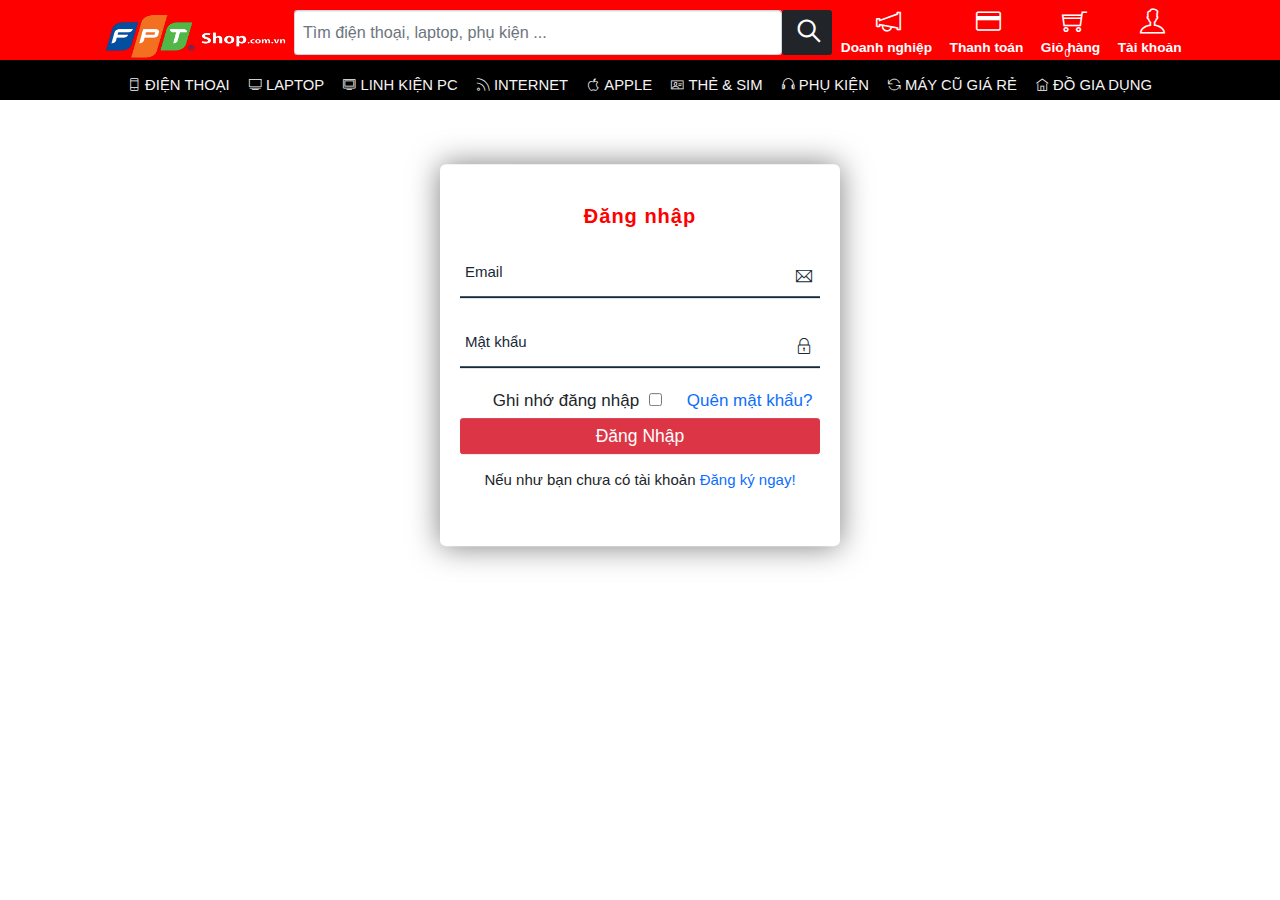
<file: HTML/formSignLog.html>
<!-- Pham Nguyen Vu
Login - Register - ForgotPass Table -->

<!DOCTYPE html>
<html lang="en">

<head>
    <meta charset="UTF-8">
    <meta http-equiv="X-UA-Compatible" content="IE=edge">
    <meta name="viewport" content="width=device-width, initial-scale=1.0">
    <title>Fptshop.com.vn | Điện thoại, Laptop, Tablets, Phụ kiện chính hãng giá tốt nhất</title>
    <link href="../Assets/images/logo/fpt-logo-mini.png" rel="icon" type="image/x-icon">
    <!-- icon -->
    <link rel="stylesheet" href="https://cdnjs.cloudflare.com/ajax/libs/font-awesome/4.7.0/css/font-awesome.min.css">
    <link rel="stylesheet" href="../Assets/themify-icons/themify-icons.css" type="text/css">
    <!-- css file link-->
    <link rel="stylesheet" href="../SCSS/header.css">
    <link rel="stylesheet" href="../CSS/signform.css">
    <link rel="stylesheet" href="../CSS/slider.css">
    <link rel="stylesheet" href="../CSS/responsive.css" type="text/css">
    <link rel="stylesheet" href="../CSS/grid.css" type="text/css">
    <link rel="stylesheet" href="../CSS/responsive_grid.css" type="text/css">
    <!-- js -->
    <link rel="stylesheet" href="https://maxcdn.bootstrapcdn.com/bootstrap/3.3.7/css/bootstrap.min.css">
    <!-- bootstrap 5-->
    <link href="../Assets/bootstrap-5.0.2-dist/css/bootstrap.min.css" rel="stylesheet">
    <script src="../Assets/bootstrap-5.0.2-dist/js/bootstrap.bundle.min.js"></script>

</head>

<body>
    <div id="header">
        <div class="nav-bar">
            <!-- mobile-nav -->
            <!-- mobile navigation and some of features for customer-->
            <div class="mobile-menu">
                <i class="ti-menu menu-mobile-icon"></i>
                <ul class="drop-list-item list-unstyled">
                    <li class="bg-danger close-tag">
                        <img src="../Assets/images/logo/fpt-logo-header.png" alt="logo"
                            class="img-cls-hd w-50 float-start position-absolute">
                        <i class="ti-close float-sm-end m-2 fs-3 close-list-icon"></i>
                        <div class="clearfix"></div>
                    </li>
                    <li>
                        <div class="accordion" id="accordionParent">
                            <div class="accordion-item">
                                <h2 class="accordion-header" id="headingZero">
                                    <button class="accordion-button" type="button" data-bs-toggle="collapse"
                                        data-bs-target="#collapseZero" aria-expanded="true"
                                        aria-controls="collapseZero">
                                        Thông tin hot
                                    </button>
                                </h2>
                                <div id="collapseZero" class="accordion-collapse collapse" aria-labelledby="headingZero"
                                    data-bs-parent="#accordionParent">
                                    <div class="accordion-body">
                                        <ul class="list-unstyled">
                                            <li><a href="../HTML/index.html" id="mainPage" >Trang chủ</a></li>
                                            <li><a href="https://fptshop.com.vn/gioi-thieu">Thông tin doanh nghiệp</a></li>
                                            <li><a href="#" onclick="contactF()" class="contact-header">Liên hệ</a></li>
                                            <li><a href="#" class="service-header">Dịch Vụ</a></li>
                                        </ul>
                                    </div>
                                </div>
                            </div>
                            <div class="accordion-item">
                                <h2 class="accordion-header" id="headingOne">
                                    <button class="accordion-button" type="button" data-bs-toggle="collapse"
                                        data-bs-target="#collapseParent" aria-expanded="true"
                                        aria-controls="collapseParent">
                                        Tài khoản của tôi
                                    </button>
                                </h2>
                                <div id="collapseParent" class="accordion-collapse collapse"
                                    aria-labelledby="headingOne" data-bs-parent="#accordionParent">
                                    <div class="accordion-body">
                                        <ul class="list-unstyled">
                                            <li><a href="#">Cài đặt thông tin</a></li>
                                            <li><a href="../HTML/formSignLog.html" >Đăng nhập</a>
                                            </li>
                                        </ul>
                                    </div>
                                </div>
                            </div>
                            <!-- second accordion -->
                            <div class="accordion-item">
                                <h2 class="accordion-header" id="headingTwo">
                                    <button class="accordion-button" type="button" data-bs-toggle="collapse"
                                        data-bs-target="#collapseTwo" aria-expanded="true" aria-controls="collapseTwo">
                                        Bộ lọc
                                    </button>
                                </h2>
                                <div id="collapseTwo" class="accordion-collapse collapse" aria-labelledby="headingTwo"
                                    data-bs-parent="#accordionParent">
                                    <div class="accordion-body">
                                        <div class="accordion" id="accordionFilter">
                                            <div class="accordion-item">
                                                <h2 class="accordion-header" id="headingOne">
                                                    <button class="accordion-button" type="button"
                                                        data-bs-toggle="collapse" data-bs-target="#collapseOne"
                                                        aria-expanded="true" aria-controls="collapseOne">
                                                        Theo giá
                                                    </button>
                                                </h2>
                                                <div id="collapseOne" class="accordion-collapse collapse"
                                                    aria-labelledby="headingOne" data-bs-parent="#accordionFilter">
                                                    <div class="accordion-body">
                                                        <input type="checkbox" name="follow-cost" value="c1">Tăng
                                                        dần<br>
                                                        <input type="checkbox" name="follow-cost" value="c2">Giảm
                                                        dần<br>
                                                    </div>
                                                </div>
                                            </div>
                                            <div class="accordion-item">
                                                <h2 class="accordion-header" id="headingTwo">
                                                    <button class="accordion-button collapsed" type="button"
                                                        data-bs-toggle="collapse" data-bs-target="#collapseTwo"
                                                        aria-expanded="false" aria-controls="collapseTwo">
                                                        Theo hãng
                                                    </button>
                                                </h2>
                                                <div id="collapseTwo" class="accordion-collapse collapse"
                                                    aria-labelledby="headingTwo" data-bs-parent="#accordionFilter">
                                                    <div class="accordion-body">
                                                        <select name="" id="">
                                                            <option value="h1">Apple</option>
                                                            <option value="h">Samsung</option>
                                                            <option value="h3">Xiaomi</option>
                                                            <option value="h4">Asus</option>
                                                            <option value="h5">OPPO</option>
                                                        </select>
                                                    </div>
                                                </div>
                                            </div>
                                            <div class="accordion-item">
                                                <h2 class="accordion-header" id="headingThree">
                                                    <button class="accordion-button collapsed" type="button"
                                                        data-bs-toggle="collapse" data-bs-target="#collapseThree"
                                                        aria-expanded="false" aria-controls="collapseThree">
                                                        Theo tỉnh thành
                                                    </button>
                                                </h2>
                                                <div id="collapseThree" class="accordion-collapse collapse"
                                                    aria-labelledby="headingThree" data-bs-parent="#accordionFilter">
                                                    <div class="accordion-body">
                                                        <select name="" id="">
                                                            <option value="t1">Hà Nội</option>
                                                            <option value="t2">TP.HCM</option>
                                                            <option value="t3">Đà Nẵng</option>
                                                            <option value="t4">Cần Thơ</option>
                                                            <option value="t5">Hải phòng</option>
                                                        </select>
                                                    </div>
                                                </div>
                                            </div>
                                        </div>
                                    </div>
                                </div>
                            </div>
                            <div class="accordion-item">
                                <h2 class="accordion-header" id="headingFour">
                                    <button class="accordion-button" type="button" data-bs-toggle="collapse"
                                        data-bs-target="#collapseFour" aria-expanded="true"
                                        aria-controls="collapseFour">
                                        Sản phẩm
                                    </button>
                                </h2>
                                <div id="collapseFour" class="accordion-collapse collapse" aria-labelledby="headingFour"
                                    data-bs-parent="#accordionParent">
                                    <div class="accordion-body">
                                        <ul class="list-unstyled">
                                            <li><a href="#">Điện thoại</a></li>
                                            <li><a href="#">Laptop</a></li>
                                            <li><a href="#">PC - Phụ kiện</a></li>
                                            <li><a href="#">Sim & thẻ</a></li>
                                            <li><a href="#">Internet</a></li>
                                            <li><a href="#">Apple</a></li>
                                            <li><a href="#">Phụ kiện</a></li>
                                            <li><a href="#">Máy cũ giá rẻ</a></li>
                                            <li><a href="#">Đồ gia dụng</a></li>
                                        </ul>
                                    </div>
                                </div>
                            </div>
                            <div class="accordion-item">
                                <h2 class="accordion-header" id="headingFive">
                                    <button class="accordion-button" type="button" data-bs-toggle="collapse"
                                        data-bs-target="#collapseFive" aria-expanded="true"
                                        aria-controls="collapseFive">
                                        Thanh toán
                                    </button>
                                </h2>
                                <div id="collapseFive" class="accordion-collapse collapse" aria-labelledby="headingFive"
                                    data-bs-parent="#accordionParent">
                                    <div class="accordion-body">
                                        <ul class="list-unstyled">
                                            <li><a href="#">Cài đặt thanh toán</a></li>
                                            <li><a href="#">Ví tiền</a></li>
                                        </ul>
                                    </div>
                                </div>
                            </div>
                        </div>
                    </li>
                </ul>
            </div>
            <img class="logo-header" src="../Assets/images/logo/fpt-logo-header.png" alt="Logo">
            <!-- nav - search -->
            <div class="nav-search h-75">
                <form class="d-flex h-100" action="#" method="GET">
                    <input class="form-control h-100" type="search" placeholder="Tìm điện thoại, laptop, phụ kiện ..."
                        aria-label="Search">
                    <button class="btn btn-dark text-white" type="submit"><i
                            class="ti-search position-relative fw-bolder m-1"></i></button>
                </form>
            </div>
            <!-- contact-mobile -->
            <div class="contact-mobile-header">
                <div class="contact-mobile">
                    <a href="tel: 1800 6601" class="text-white">
                        Gọi miễn phí <br>
                        <span class="fw-bold">1800 6601</span>
                    </a>
                </div>
                <div class="shopping-cart-mobile">
                    <a href="../HTML/cart-form.html" class="text-white">
                        <i class="ti-shopping-cart">
                            <p class="product-mount">
                                <script>document.write(sessionStorage.getItem('pr-mount')==null?0:sessionStorage.getItem('pr-mount'))</script>
                            </p>
                        </i>
                    </a>
                </div>
                <div class="clearfix"></div>
            </div>
            <div class="nav-customer">
                <div class="cus-hot-news">
                    <i class="ti-announcement"></i>
                    <h4>Doanh nghiệp</h4>
                    <ul class="list-unstyled drop-list-item navigation">
                        <li><a href="../HTML/index.html" id="mainPage" >Trang chủ</a></li>
                        <li><a href="https://fptshop.com.vn/gioi-thieu">Thông tin doanh nghiệp</a></li>
                        <li><a href="#" onclick="contactF()" class="contact-header">Liên hệ</a></li>
                        <li><a href="#" class="service-header">Dịch Vụ</a></li>
                    </ul>
                </div>
                <div class="cus-abate" title="Phương thức thanh toán">
                    <i class="ti-credit-card"></i>
                    <h4>Thanh toán</h4>
                </div>
                <div class="cus-shopping-cart">
                    <a href="../HTML/cart-form.html"  class="text-white">
                        <i class="ti-shopping-cart">
                            <p class="product-mount"><script>document.write(sessionStorage.getItem('pr-mount')==null?0:sessionStorage.getItem('pr-mount'))</script></p>
                        </i>
                    </a>
                    <ul class="drop-list-item list-unstyled">
                        <li><a href="#">Đã mua</a></li>
                        <li><a href="../HTML/cart-form.html" >Hàng chờ</a></li>
                    </ul>
                    <h4>Giỏ hàng</h4>
                </div>

                <div class="cus-account" title="Tài khoản của bạn">
                    <i class="ti-user"></i>
                    <h4>Tài khoản</h4>
                    <ul class="drop-list-item list-unstyled">
                        <li><a href="#"><i class="ti-settings"
                                    style="font-size: 18px;margin-top: 0px;"></i>&nbsp;&nbsp;&nbsp;Cài đặt thông tin</a>
                        </li>
                        <li><a href="../HTML/formSignLog.html"><i class="fa fa-sign-in"
                                    style="font-size: 18px;margin-top: 0px;" ></i>&nbsp;&nbsp;&nbsp;Đăng nhập</a></li>
                    </ul>
                </div>
            </div>
        </div>
        <div class="product-bar">
            <div class="portfolio-list">
                <div class="phone">
                    <a href="#"><i class="ti-mobile fs-5"></i> Điện thoại</a>
                    <div class="product-summary-view">
                        <div class="about-product">
                            <div class="manufacture">
                                <h4 class="text-left">Hãng sản xuất</h4>
                                <ul class="manufacture-list list-unstyled">
                                    <li><a href="#">Apple</a></li>
                                    <li><a href="#">Samsung</a></li>
                                    <li><a href="#">Xiaomi</a></li>
                                    <li><a href="#">Nokia</a></li>
                                    <li><a href="#">Redmi</a></li>
                                    <li><a href="#">Vivo</a></li>
                                    <li><a href="#">OPPO</a></li>
                                    <li><a href="#">Asus</a></li>
                                    <li><a href="#">Realme</a></li>
                                </ul>
                            </div>
                            <div class="smart-lock">
                                <h4 class="text-left">Đồng hồ thông minh</h4>
                                <ul class="manufacture-list list-unstyled">
                                    <li><a href="#">Apple Watch</a></li>
                                    <li><a href="#">Samsung</a></li>
                                    <li><a href="#">Xiaomi</a></li>
                                    <li><a href="#">Huawei</a></li>
                                    <li><a href="#">Redmi</a></li>
                                    <li><a href="#">Amazon</a></li>
                                    <li><a href="#">OPPO</a></li>
                                    <li><a href="#">Garmin</a></li>
                                </ul>
                            </div>
                        </div>
                        <div class="level-cost list-unstyled">
                            <h4 class="text-left">Mức giá</h4>
                            <ul class="cost-list">
                                <li><a href="#">Dưới 2 triệu</a></li>
                                <li><a href="#">Từ 2 - 4 triệu</a></li>
                                <li><a href="#">Từ 4 - 7 triệu</a></li>
                                <li><a href="#">Từ 7 - 13 triệu</a></li>
                                <li><a href="#">Trên 13 triệu</a></li>
                            </ul>
                        </div>
                        <div class="best-selling">
                            <div class="top-selling">
                                <h4 class="text-left">Bán chạy nhất</h4>
                                <div class="img-top-sell">
                                    <a href="#"><img src="../Assets/images/header/SS-A34-best-Selling.jpg" alt=""></a>
                                </div>
                                <div class="descript-top-sell">
                                    <a href="#">Samsung Galaxy A34 5G
                                        128GB</a>
                                    <p>6.990.000 <span style="text-decoration: underline;">đ</span></p>
                                </div>
                                <br><br>
                                <div class="img-top-sell">
                                    <a href="#"><img src="../Assets/images/header/Oppo-A57-best-Selling.jpg" alt=""></a>
                                </div>
                                <div class="descript-top-sell">
                                    <a href="#">OPPO A57 4GB-128GB</a>
                                    <p>4.590.000 <span style="text-decoration: underline;">đ</span></p>
                                </div>
                            </div>
                            <div class="img-extra-selling">
                                <a href="#"><img src="../Assets/images/header/galaxy-s22-extra-selling.png" alt=""></a>
                            </div>
                            <div class="clearfix"></div>
                        </div>
                    </div>
                </div>
                <!-- summary review: thong tin san pham ban chay-->
                <div class="laptop">
                    <a href="#"><i class="ti-layout-media-center-alt fs-5"></i> Laptop</a>
                    <div class="product-summary-view">
                        <div class="about-product">
                            <div class="manufacture">
                                <h4 class="text-left">Hãng sản xuất</h4>
                                <ul class="manufacture-list list-unstyled">
                                    <li><a href="#">Apple</a></li>
                                    <li><a href="#">GigaByte</a></li>
                                    <li><a href="#">Xiaomi</a></li>
                                    <li><a href="#">Asus</a></li>
                                    <li><a href="#">Window</a></li>
                                    <li><a href="#">Vivo</a></li>
                                    <li><a href="#">Masstel</a></li>
                                    <li><a href="#">Asus</a></li>
                                    <li><a href="#">Realme</a></li>
                                </ul>
                            </div>
                            <div class="software smart-lock">
                                <h4 class="text-left">Phần mềm</h4>
                                <ul class="manufacture-list list-unstyled">
                                    <li><a href="#">Diệt virus</a></li>
                                    <li><a href="#">Windows</a></li>
                                    <li><a href="#">Apple</a></li>
                                    <li><a href="#">Microsoft Office</a></li>
                                    <li><a href="#">Phần mềm khác</a></li>
                                </ul>
                            </div>
                            <div class="software smart-lock">
                                <h4 class="text-left">Máy in</h4>
                                <ul class="manufacture-list list-unstyled">
                                    <li><a href="#">HP</a></li>
                                    <li><a href="#">Canon</a></li>
                                    <li><a href="#">Brother</a></li>
                                </ul>
                            </div>
                        </div>
                        <div class="level-cost list-unstyled">
                            <h4 class="text-left">Mức giá</h4>
                            <ul class="cost-list">
                                <li><a href="#">Dưới 5 triệu</a></li>
                                <li><a href="#">Từ 5 - 10 triệu</a></li>
                                <li><a href="#">Từ 10 - 15 triệu</a></li>
                                <li><a href="#">Từ 20 - 25 triệu</a></li>
                                <li><a href="#">Từ 25 - 30 triệu</a></li>
                                <li><a href="#">Trên 30 triệu</a></li>
                            </ul>
                        </div>
                        <div class="best-selling">
                            <div class="img-extra-selling" style="margin-right: 50px;">
                                <a href="#"><img src="../Assets/images/header/laptop-header-extra-selling.png"
                                        alt=""></a>
                            </div>
                        </div>
                    </div>

                </div>
                <div class="pc-item">
                    <a href="#"><i class="ti-desktop fs-5"></i> Linh Kiện PC</a>
                    <ul class="drop-list-item list-unstyled">
                        <li><a href="#">PC</a></li>
                        <li><a href="#">Linh Kiện</a></li>
                        <li><a href="#">Màn Hình</a></li>
                        <li><a href="#">Xây dựng PC</a></li>
                    </ul>
                </div>
                <div class="internet">
                    <a href="#"><i class="ti-rss-alt fs-5"></i> Internet</a>
                    <ul class="drop-list-item list-unstyled">
                        <li><a href="#">Lắp mạng</a></li>
                        <li><a href="#">Thiết bị</a></li>
                        <li><a href="#">Đăng ký 4G</a></li>
                        <li><a href="#">Hỗ trợ</a></li>
                    </ul>
                </div>
                <div class="apple">
                    <a href="#"><i class="ti-apple fs-5"></i> Apple</a>
                    <div class="product-summary-view">
                        <div class="about-product">
                            <div class="manufacture">
                                <h4 class="text-left">Các sản phẩm Apple</h4>
                                <ul class="manufacture-list list-unstyled">
                                    <li><a href="#">Apple Watch</a></li>
                                    <li><a href="#">Macbook</a></li>
                                    <li><a href="#">iMac</a></li>
                                    <li><a href="#">Mac Mini</a></li>
                                    <li><a href="#">Mac Mini</a></li>
                                    <li><a href="#">Ốp lưng & Bao da</a></li>
                                    <li><a href="#">AirTag</a></li>
                                    <li><a href="#">Redmi</a></li>
                                    <li><a href="#">iphone</a></li>
                                    <li><a href="#">iPad</a></li>
                                    <li><a href="#">Apple Tai nghe</a></li>
                                    <li><a href="#">Sạc & Cáp</a></li>
                                </ul>
                            </div>
                        </div>
                        <div class="best-selling">
                            <div class="top-selling">
                                <h4 class="text-left">Bán chạy nhất</h4>
                                <div class="img-top-sell">
                                    <a href="../HTML/detailsProduct.html" ><img
                                            src="../Assets/images/header/iphone14-pro-best-selling.jpg" alt=""></a>
                                </div>
                                <div class="descript-top-sell">
                                    <a href="../HTML/detailsProduct.html" >iPhone 14 Pro Max
                                        128GB</a>
                                    <p>27.190.000 <span style="text-decoration: underline;">đ</span></p>
                                </div>
                                <br><br>
                                <div class="img-top-sell">
                                    <a href="#"><img src="../Assets/images/header/iphone13-pro-best-selling.jpg"
                                            alt=""></a>
                                </div>
                                <div class="descript-top-sell">
                                    <a href="#">iPhone 13 128GB</a>
                                    <p>17.390.000 <span style="text-decoration: underline;">đ</span></p>
                                </div>
                            </div>
                            <div class="img-extra-selling">
                                <a href="#"><img src="../Assets/images/header/ip14-promax-extra-selling.png" alt=""></a>
                            </div>
                            <div class="clearfix"></div>
                        </div>
                    </div>
                </div>
                <div class="sim">
                    <a href="#"><i class="ti-id-badge fs-5"></i> Thẻ & Sim</a>

                </div>
                <div class="items">
                    <a href="#"><i class="ti-headphone fs-5"></i> Phụ kiện</a>
                    <div class="product-summary-view">
                        <div class="about-product">
                            <div class="manufacture">
                                <h4 class="text-left">Các sản phẩm phụ kiện</h4>
                                <ul class="manufacture-list list-unstyled">
                                    <li><a href="#">Router</a></li>
                                    <li><a href="#">Thẻ nhớ</a></li>
                                    <li><a href="#">Tai nghe</a></li>
                                    <li><a href="#">Balo - Túi xách</a></li>
                                    <li><a href="#">Chuột</a></li>
                                    <li><a href="#">Phụ kiện Apple></a></li>
                                    <li><a href="#">USB - Ổ cứng</a></li>
                                    <li><a href="#">Sạc cáp</a></li>
                                    <li><a href="#">Bàn ghế Gaming</a></li>
                                    <li><a href="#">TV Box</a></li>
                                    <li><a href="#">Phụ kiện khác</a></li>
                                </ul>
                            </div>
                        </div>
                        <div class="best-selling">
                            <div class="top-selling">
                                <h4 class="text-left">Bán chạy nhất</h4>
                                <div class="img-top-sell">
                                    <a href="#"><img src="../Assets/images/header/items-loudspeaker-best-selling.jpg"
                                            alt=""></a>
                                </div>
                                <div class="descript-top-sell">
                                    <a href="#">Combo Loa Bluetooth
                                        Karaoke
                                        Soundmax M22 + Mic không dây</a>
                                    <p>1.845.000 <span style="text-decoration: underline;">đ</span></p>
                                </div>
                                <br><br>
                                <div class="img-top-sell">
                                    <a href="#"><img src="../Assets/images/header/items-fastcharge-best-selling.jpg"
                                            alt=""></a>
                                </div>
                                <div class="descript-top-sell">
                                    <a href="#">Pin sạc dự phòng
                                        UmaTravel
                                        10000mAh TRIP10000 Quick Charge</a>
                                    <p>539.000 <span style="text-decoration: underline;">đ</span></p>
                                </div>
                            </div>
                            <div class="img-extra-selling">
                                <a href="#"><img src="../Assets/images/header/items-extra-selling.jpg" alt=""></a>
                            </div>
                            <div class="clearfix"></div>
                        </div>
                    </div>
                </div>
                <div class="old-product">
                    <a href="#"><i class="ti-reload fs-5"></i> Máy cũ giá rẻ</a>

                </div>
                <div class="machine">
                    <a href="#"><i class="ti-home fs-5"></i> Đồ gia dụng</a>

                </div>
            </div>
        </div>
    </div>
    <!--  -->
    <div id="wraper">
        <h2 class="title">Đăng nhập</h2>
        <div class="form-box ">
            <form action="#">
                <div class="input-box">
                    <i class="ti-email icon"></i>
                    <input id="email-login" type="email" required>
                    <label>Email</label>

                </div>
                <div class="input-box">
                    <i class="ti-lock icon"></i>
                    <input id="password-login" type="password" required>
                    <label>Mật khẩu</label>
                </div>

                <div class="container">
                    Ghi nhớ đăng nhập &nbsp<input type="checkbox">
                    <a href="#" class="rt-forgotpassword">Quên mật khẩu?</a>
                </div>
                <button class="btn btn-block btn-danger fs-3 handle-button">Đăng Nhập</button>
                <p class="note-register fs-4" style="text-align: center;">Nếu như bạn chưa có tài khoản <a href="#"
                        class="rt-register">Đăng ký ngay!</a></p>
            </form>
        </div>
    </div>

    <div id="register">
        <i class="ti-close icon-close"></i>
        <h2 class="title">Đăng Ký</h2>
        <div class="form-box ">
            <form action="#">
                <div class="input-box">
                    <i class="ti-user icon"></i>
                    <input id="name-reg" type="text" required>
                    <label>Họ tên người dùng</label>
                </div>
                <div class="input-box">
                    <i class="ti-email icon"></i>
                    <input id="email-reg" type="email" required>
                    <label>Email</label>
                </div>
                <div class="input-box">
                    <i class="ti-lock icon"></i>
                    <input id="password-reg" type="password" required>
                    <label>Mật khẩu</label>
                </div>
                <div class="input-box">
                    <i class="ti-lock icon"></i>
                    <input id="Repassword-reg" type="password" required>
                    <label>Nhập lại mật khẩu</label>
                </div>
                <div class="container">
                    Chấp nhận <a href="#">chính sách</a>&nbsp<input type="checkbox" id="policy-reg">
                </div>
                <button class="btn btn-block btn-danger fs-3 handle-button">Đăng Ký</button>
                <p class="note-register fs-4" style="text-align: center; margin: 10px 0px;">Bạn đã có tài khoản <a
                        href="#" class="rt-login">Đăng nhập ngay!</a></p>
            </form>
        </div>
    </div>


    <div id="forgot-password" class="first my-5">
        <i class="ti-close icon-close"></i>
        <h2 class="title">Quên mật khẩu</h2>
        <div class="form-box ">
            <form action="../HTML/index.html">
                <div class="input-box">
                    <i class="ti-email icon"></i>
                    <input type="email" class="email-user email" autocomplete="on" required>
                    <label>Email</label>
                </div>
                <button class="btn btn-block btn-danger fs-3 handle-button">Tiếp tục</button>
                <p class="note-register fs-4" style="text-align: center; margin: 10px 0px;">Bạn đã có tài khoản <a
                        href="#" class="rt-login">Đăng nhập ngay!</a></p>
            </form>
        </div>
    </div>

    <div id="forgot-password" class="second">
        <i class="ti-close icon-close"></i>
        <h2 class="title">Quên mật khẩu</h2>
        <div class="form-box ">
            <form action="#">
                <div style="text-align: center;" class="font-bold">
                    <i class="ti-user fs-1" style="font-size: 1.5em; font-weight: 500;"></i>
                    <p class="wellcome-user" style="margin-top: 10px;">Chào mừng quay trở lại</p>
                    <p class="countdow-OTP">Mã OTP đã gửi tới bạn Có hiệu lực trong vòng</p>
                </div>

                <div class="input-box">
                    <i class="ti-key icon"></i>
                    <input type="text" id="OTP" required>
                    <label>Nhập OTP</label>
                    <br>
                    <span class="errOTP fs-4 text-danger text-left m-2"></span>
                </div>
                <button class="btn btn-block btn-danger handle-button fs-3">Tiếp tục</button>

            </form>
        </div>
    </div>

    <div id="forgot-password" class="third">
        <i class="ti-close icon-close"></i>
        <h2 class="title">Quên mật khẩu</h2>
        <div class="form-box ">
            <form action="#">
                <div class="input-box">
                    <i class="ti-lock icon"></i>
                    <input id="password-qmk" type="password" required>
                    <label>Mật khẩu Mới</label>
                </div>
                <div class="input-box">
                    <i class="ti-lock icon"></i>
                    <input id="repassword-qmk" type="password" required>
                    <label>Nhập Lại Mật khẩu</label>
                </div>
                <button class="btn btn-block btn-danger fs-3 handle-button">Tiếp tục</button>

            </form>
        </div>
    </div>
    <div id="contact" class="contact">
        <i class="ti-close icon-close"></i>
        <h2 class="title">Liên Hệ</h2>
        <div class="row_padding32">
            <div class="address">
                <i class="ti-location-pin icon"></i>
                &nbsp &nbsp Viet Nam, VNA<br>
                <i class="ti-mobile icon"></i>
                &nbsp &nbsp Phone: +84 34328540 <br>
                <i class="ti-email icon"></i>
                &nbsp &nbsp Email: phamnguyenvu287@gmail.com<br>
            </div>

            <div class="information">
                <form target="_blank">
                    <div class="haft">
                        <input type="text" placeholder="Name" class="name-space-if">
                        &nbsp
                        <input type="text" placeholder="Email" class="email-space-if">
                    </div>
                    <input type="text" style="width: 100%;" placeholder="Message" class="message-space-if">
                </form>
                <button class="send">SEND</button>
            </div>
        </div>


        <div class="footer">
            <div class="endfooter">
                <a href="https://www.instagram.com/vuzpham287/" target="_blank"><i class="ti-instagram icon"></i></a>
                <a href="https://www.facebook.com/phamnguyen.vu.106" target="_blank"><i
                        class="ti-facebook icon"></i></a>
                <a href=""><i class="ti-google icon"></i></a>
                <a href="https://github.com/VuzPham" target="_blank"><i class="ti-github icon"></i></a>
                <a href=""><i class="ti-twitter-alt icon"></i></a>
                <p style="margin-top: 10px;">Powered by Techsee</p>
            </div>
        </div>
    </div>
</body>
<script src="../JS/sign_log.js"></script>
<script src="../JS/product.js"></script>

</html>
</file>
<file: Assets/themify-icons/demo-files/demo.css>
body {
	font: normal 1em/1.5em Arial, Helvetica, sans-serif;
	max-width: 90%;
	margin: 30px auto 0;
}
h1, h3 {
	font-weight: normal;
}
h3 {
	font-size: 1.4;
	text-transform: uppercase;
	letter-spacing: 1px;
}

.icon-section {
	margin: 0 0 3em;
	clear: both;
	overflow: hidden;
}
.icon-container {
	width: 240px; 
	padding: .7em 0;
	float: left; 
	position: relative;
	text-align: left;
}
.icon-container [class^="ti-"], 
.icon-container [class*=" ti-"] {
	color: #000;
	position: absolute;
	margin-top: 3px;
	transition: .3s;
}
.icon-container:hover [class^="ti-"],
.icon-container:hover [class*=" ti-"] {
	font-size: 2.2em;
	margin-top: -5px;
}
.icon-container:hover .icon-name {
	color: #000;
}
.icon-name {
	color: #aaa;
	margin-left: 35px;
	font-size: .8em;
	transition: .3s;
}
.icon-container:hover .icon-name {
	margin-left: 45px;
}
</file>
<file: Assets/themify-icons/themify-icons.css>
@font-face {
	font-family: 'themify';
	src:url('fonts/themify.eot?-fvbane');
	src:url('fonts/themify.eot?#iefix-fvbane') format('embedded-opentype'),
		url('fonts/themify.woff?-fvbane') format('woff'),
		url('fonts/themify.ttf?-fvbane') format('truetype'),
		url('fonts/themify.svg?-fvbane#themify') format('svg');
	font-weight: normal;
	font-style: normal;
}

[class^="ti-"], [class*=" ti-"] {
	font-family: 'themify';
	speak: none;
	font-style: normal;
	font-weight: normal;
	font-variant: normal;
	text-transform: none;
	line-height: 1;

	/* Better Font Rendering =========== */
	-webkit-font-smoothing: antialiased;
	-moz-osx-font-smoothing: grayscale;
}

.ti-wand:before {
	content: "\e600";
}
.ti-volume:before {
	content: "\e601";
}
.ti-user:before {
	content: "\e602";
}
.ti-unlock:before {
	content: "\e603";
}
.ti-unlink:before {
	content: "\e604";
}
.ti-trash:before {
	content: "\e605";
}
.ti-thought:before {
	content: "\e606";
}
.ti-target:before {
	content: "\e607";
}
.ti-tag:before {
	content: "\e608";
}
.ti-tablet:before {
	content: "\e609";
}
.ti-star:before {
	content: "\e60a";
}
.ti-spray:before {
	content: "\e60b";
}
.ti-signal:before {
	content: "\e60c";
}
.ti-shopping-cart:before {
	content: "\e60d";
}
.ti-shopping-cart-full:before {
	content: "\e60e";
}
.ti-settings:before {
	content: "\e60f";
}
.ti-search:before {
	content: "\e610";
}
.ti-zoom-in:before {
	content: "\e611";
}
.ti-zoom-out:before {
	content: "\e612";
}
.ti-cut:before {
	content: "\e613";
}
.ti-ruler:before {
	content: "\e614";
}
.ti-ruler-pencil:before {
	content: "\e615";
}
.ti-ruler-alt:before {
	content: "\e616";
}
.ti-bookmark:before {
	content: "\e617";
}
.ti-bookmark-alt:before {
	content: "\e618";
}
.ti-reload:before {
	content: "\e619";
}
.ti-plus:before {
	content: "\e61a";
}
.ti-pin:before {
	content: "\e61b";
}
.ti-pencil:before {
	content: "\e61c";
}
.ti-pencil-alt:before {
	content: "\e61d";
}
.ti-paint-roller:before {
	content: "\e61e";
}
.ti-paint-bucket:before {
	content: "\e61f";
}
.ti-na:before {
	content: "\e620";
}
.ti-mobile:before {
	content: "\e621";
}
.ti-minus:before {
	content: "\e622";
}
.ti-medall:before {
	content: "\e623";
}
.ti-medall-alt:before {
	content: "\e624";
}
.ti-marker:before {
	content: "\e625";
}
.ti-marker-alt:before {
	content: "\e626";
}
.ti-arrow-up:before {
	content: "\e627";
}
.ti-arrow-right:before {
	content: "\e628";
}
.ti-arrow-left:before {
	content: "\e629";
}
.ti-arrow-down:before {
	content: "\e62a";
}
.ti-lock:before {
	content: "\e62b";
}
.ti-location-arrow:before {
	content: "\e62c";
}
.ti-link:before {
	content: "\e62d";
}
.ti-layout:before {
	content: "\e62e";
}
.ti-layers:before {
	content: "\e62f";
}
.ti-layers-alt:before {
	content: "\e630";
}
.ti-key:before {
	content: "\e631";
}
.ti-import:before {
	content: "\e632";
}
.ti-image:before {
	content: "\e633";
}
.ti-heart:before {
	content: "\e634";
}
.ti-heart-broken:before {
	content: "\e635";
}
.ti-hand-stop:before {
	content: "\e636";
}
.ti-hand-open:before {
	content: "\e637";
}
.ti-hand-drag:before {
	content: "\e638";
}
.ti-folder:before {
	content: "\e639";
}
.ti-flag:before {
	content: "\e63a";
}
.ti-flag-alt:before {
	content: "\e63b";
}
.ti-flag-alt-2:before {
	content: "\e63c";
}
.ti-eye:before {
	content: "\e63d";
}
.ti-export:before {
	content: "\e63e";
}
.ti-exchange-vertical:before {
	content: "\e63f";
}
.ti-desktop:before {
	content: "\e640";
}
.ti-cup:before {
	content: "\e641";
}
.ti-crown:before {
	content: "\e642";
}
.ti-comments:before {
	content: "\e643";
}
.ti-comment:before {
	content: "\e644";
}
.ti-comment-alt:before {
	content: "\e645";
}
.ti-close:before {
	content: "\e646";
}
.ti-clip:before {
	content: "\e647";
}
.ti-angle-up:before {
	content: "\e648";
}
.ti-angle-right:before {
	content: "\e649";
}
.ti-angle-left:before {
	content: "\e64a";
}
.ti-angle-down:before {
	content: "\e64b";
}
.ti-check:before {
	content: "\e64c";
}
.ti-check-box:before {
	content: "\e64d";
}
.ti-camera:before {
	content: "\e64e";
}
.ti-announcement:before {
	content: "\e64f";
}
.ti-brush:before {
	content: "\e650";
}
.ti-briefcase:before {
	content: "\e651";
}
.ti-bolt:before {
	content: "\e652";
}
.ti-bolt-alt:before {
	content: "\e653";
}
.ti-blackboard:before {
	content: "\e654";
}
.ti-bag:before {
	content: "\e655";
}
.ti-move:before {
	content: "\e656";
}
.ti-arrows-vertical:before {
	content: "\e657";
}
.ti-arrows-horizontal:before {
	content: "\e658";
}
.ti-fullscreen:before {
	content: "\e659";
}
.ti-arrow-top-right:before {
	content: "\e65a";
}
.ti-arrow-top-left:before {
	content: "\e65b";
}
.ti-arrow-circle-up:before {
	content: "\e65c";
}
.ti-arrow-circle-right:before {
	content: "\e65d";
}
.ti-arrow-circle-left:before {
	content: "\e65e";
}
.ti-arrow-circle-down:before {
	content: "\e65f";
}
.ti-angle-double-up:before {
	content: "\e660";
}
.ti-angle-double-right:before {
	content: "\e661";
}
.ti-angle-double-left:before {
	content: "\e662";
}
.ti-angle-double-down:before {
	content: "\e663";
}
.ti-zip:before {
	content: "\e664";
}
.ti-world:before {
	content: "\e665";
}
.ti-wheelchair:before {
	content: "\e666";
}
.ti-view-list:before {
	content: "\e667";
}
.ti-view-list-alt:before {
	content: "\e668";
}
.ti-view-grid:before {
	content: "\e669";
}
.ti-uppercase:before {
	content: "\e66a";
}
.ti-upload:before {
	content: "\e66b";
}
.ti-underline:before {
	content: "\e66c";
}
.ti-truck:before {
	content: "\e66d";
}
.ti-timer:before {
	content: "\e66e";
}
.ti-ticket:before {
	content: "\e66f";
}
.ti-thumb-up:before {
	content: "\e670";
}
.ti-thumb-down:before {
	content: "\e671";
}
.ti-text:before {
	content: "\e672";
}
.ti-stats-up:before {
	content: "\e673";
}
.ti-stats-down:before {
	content: "\e674";
}
.ti-split-v:before {
	content: "\e675";
}
.ti-split-h:before {
	content: "\e676";
}
.ti-smallcap:before {
	content: "\e677";
}
.ti-shine:before {
	content: "\e678";
}
.ti-shift-right:before {
	content: "\e679";
}
.ti-shift-left:before {
	content: "\e67a";
}
.ti-shield:before {
	content: "\e67b";
}
.ti-notepad:before {
	content: "\e67c";
}
.ti-server:before {
	content: "\e67d";
}
.ti-quote-right:before {
	content: "\e67e";
}
.ti-quote-left:before {
	content: "\e67f";
}
.ti-pulse:before {
	content: "\e680";
}
.ti-printer:before {
	content: "\e681";
}
.ti-power-off:before {
	content: "\e682";
}
.ti-plug:before {
	content: "\e683";
}
.ti-pie-chart:before {
	content: "\e684";
}
.ti-paragraph:before {
	content: "\e685";
}
.ti-panel:before {
	content: "\e686";
}
.ti-package:before {
	content: "\e687";
}
.ti-music:before {
	content: "\e688";
}
.ti-music-alt:before {
	content: "\e689";
}
.ti-mouse:before {
	content: "\e68a";
}
.ti-mouse-alt:before {
	content: "\e68b";
}
.ti-money:before {
	content: "\e68c";
}
.ti-microphone:before {
	content: "\e68d";
}
.ti-menu:before {
	content: "\e68e";
}
.ti-menu-alt:before {
	content: "\e68f";
}
.ti-map:before {
	content: "\e690";
}
.ti-map-alt:before {
	content: "\e691";
}
.ti-loop:before {
	content: "\e692";
}
.ti-location-pin:before {
	content: "\e693";
}
.ti-list:before {
	content: "\e694";
}
.ti-light-bulb:before {
	content: "\e695";
}
.ti-Italic:before {
	content: "\e696";
}
.ti-info:before {
	content: "\e697";
}
.ti-infinite:before {
	content: "\e698";
}
.ti-id-badge:before {
	content: "\e699";
}
.ti-hummer:before {
	content: "\e69a";
}
.ti-home:before {
	content: "\e69b";
}
.ti-help:before {
	content: "\e69c";
}
.ti-headphone:before {
	content: "\e69d";
}
.ti-harddrives:before {
	content: "\e69e";
}
.ti-harddrive:before {
	content: "\e69f";
}
.ti-gift:before {
	content: "\e6a0";
}
.ti-game:before {
	content: "\e6a1";
}
.ti-filter:before {
	content: "\e6a2";
}
.ti-files:before {
	content: "\e6a3";
}
.ti-file:before {
	content: "\e6a4";
}
.ti-eraser:before {
	content: "\e6a5";
}
.ti-envelope:before {
	content: "\e6a6";
}
.ti-download:before {
	content: "\e6a7";
}
.ti-direction:before {
	content: "\e6a8";
}
.ti-direction-alt:before {
	content: "\e6a9";
}
.ti-dashboard:before {
	content: "\e6aa";
}
.ti-control-stop:before {
	content: "\e6ab";
}
.ti-control-shuffle:before {
	content: "\e6ac";
}
.ti-control-play:before {
	content: "\e6ad";
}
.ti-control-pause:before {
	content: "\e6ae";
}
.ti-control-forward:before {
	content: "\e6af";
}
.ti-control-backward:before {
	content: "\e6b0";
}
.ti-cloud:before {
	content: "\e6b1";
}
.ti-cloud-up:before {
	content: "\e6b2";
}
.ti-cloud-down:before {
	content: "\e6b3";
}
.ti-clipboard:before {
	content: "\e6b4";
}
.ti-car:before {
	content: "\e6b5";
}
.ti-calendar:before {
	content: "\e6b6";
}
.ti-book:before {
	content: "\e6b7";
}
.ti-bell:before {
	content: "\e6b8";
}
.ti-basketball:before {
	content: "\e6b9";
}
.ti-bar-chart:before {
	content: "\e6ba";
}
.ti-bar-chart-alt:before {
	content: "\e6bb";
}
.ti-back-right:before {
	content: "\e6bc";
}
.ti-back-left:before {
	content: "\e6bd";
}
.ti-arrows-corner:before {
	content: "\e6be";
}
.ti-archive:before {
	content: "\e6bf";
}
.ti-anchor:before {
	content: "\e6c0";
}
.ti-align-right:before {
	content: "\e6c1";
}
.ti-align-left:before {
	content: "\e6c2";
}
.ti-align-justify:before {
	content: "\e6c3";
}
.ti-align-center:before {
	content: "\e6c4";
}
.ti-alert:before {
	content: "\e6c5";
}
.ti-alarm-clock:before {
	content: "\e6c6";
}
.ti-agenda:before {
	content: "\e6c7";
}
.ti-write:before {
	content: "\e6c8";
}
.ti-window:before {
	content: "\e6c9";
}
.ti-widgetized:before {
	content: "\e6ca";
}
.ti-widget:before {
	content: "\e6cb";
}
.ti-widget-alt:before {
	content: "\e6cc";
}
.ti-wallet:before {
	content: "\e6cd";
}
.ti-video-clapper:before {
	content: "\e6ce";
}
.ti-video-camera:before {
	content: "\e6cf";
}
.ti-vector:before {
	content: "\e6d0";
}
.ti-themify-logo:before {
	content: "\e6d1";
}
.ti-themify-favicon:before {
	content: "\e6d2";
}
.ti-themify-favicon-alt:before {
	content: "\e6d3";
}
.ti-support:before {
	content: "\e6d4";
}
.ti-stamp:before {
	content: "\e6d5";
}
.ti-split-v-alt:before {
	content: "\e6d6";
}
.ti-slice:before {
	content: "\e6d7";
}
.ti-shortcode:before {
	content: "\e6d8";
}
.ti-shift-right-alt:before {
	content: "\e6d9";
}
.ti-shift-left-alt:before {
	content: "\e6da";
}
.ti-ruler-alt-2:before {
	content: "\e6db";
}
.ti-receipt:before {
	content: "\e6dc";
}
.ti-pin2:before {
	content: "\e6dd";
}
.ti-pin-alt:before {
	content: "\e6de";
}
.ti-pencil-alt2:before {
	content: "\e6df";
}
.ti-palette:before {
	content: "\e6e0";
}
.ti-more:before {
	content: "\e6e1";
}
.ti-more-alt:before {
	content: "\e6e2";
}
.ti-microphone-alt:before {
	content: "\e6e3";
}
.ti-magnet:before {
	content: "\e6e4";
}
.ti-line-double:before {
	content: "\e6e5";
}
.ti-line-dotted:before {
	content: "\e6e6";
}
.ti-line-dashed:before {
	content: "\e6e7";
}
.ti-layout-width-full:before {
	content: "\e6e8";
}
.ti-layout-width-default:before {
	content: "\e6e9";
}
.ti-layout-width-default-alt:before {
	content: "\e6ea";
}
.ti-layout-tab:before {
	content: "\e6eb";
}
.ti-layout-tab-window:before {
	content: "\e6ec";
}
.ti-layout-tab-v:before {
	content: "\e6ed";
}
.ti-layout-tab-min:before {
	content: "\e6ee";
}
.ti-layout-slider:before {
	content: "\e6ef";
}
.ti-layout-slider-alt:before {
	content: "\e6f0";
}
.ti-layout-sidebar-right:before {
	content: "\e6f1";
}
.ti-layout-sidebar-none:before {
	content: "\e6f2";
}
.ti-layout-sidebar-left:before {
	content: "\e6f3";
}
.ti-layout-placeholder:before {
	content: "\e6f4";
}
.ti-layout-menu:before {
	content: "\e6f5";
}
.ti-layout-menu-v:before {
	content: "\e6f6";
}
.ti-layout-menu-separated:before {
	content: "\e6f7";
}
.ti-layout-menu-full:before {
	content: "\e6f8";
}
.ti-layout-media-right-alt:before {
	content: "\e6f9";
}
.ti-layout-media-right:before {
	content: "\e6fa";
}
.ti-layout-media-overlay:before {
	content: "\e6fb";
}
.ti-layout-media-overlay-alt:before {
	content: "\e6fc";
}
.ti-layout-media-overlay-alt-2:before {
	content: "\e6fd";
}
.ti-layout-media-left-alt:before {
	content: "\e6fe";
}
.ti-layout-media-left:before {
	content: "\e6ff";
}
.ti-layout-media-center-alt:before {
	content: "\e700";
}
.ti-layout-media-center:before {
	content: "\e701";
}
.ti-layout-list-thumb:before {
	content: "\e702";
}
.ti-layout-list-thumb-alt:before {
	content: "\e703";
}
.ti-layout-list-post:before {
	content: "\e704";
}
.ti-layout-list-large-image:before {
	content: "\e705";
}
.ti-layout-line-solid:before {
	content: "\e706";
}
.ti-layout-grid4:before {
	content: "\e707";
}
.ti-layout-grid3:before {
	content: "\e708";
}
.ti-layout-grid2:before {
	content: "\e709";
}
.ti-layout-grid2-thumb:before {
	content: "\e70a";
}
.ti-layout-cta-right:before {
	content: "\e70b";
}
.ti-layout-cta-left:before {
	content: "\e70c";
}
.ti-layout-cta-center:before {
	content: "\e70d";
}
.ti-layout-cta-btn-right:before {
	content: "\e70e";
}
.ti-layout-cta-btn-left:before {
	content: "\e70f";
}
.ti-layout-column4:before {
	content: "\e710";
}
.ti-layout-column3:before {
	content: "\e711";
}
.ti-layout-column2:before {
	content: "\e712";
}
.ti-layout-accordion-separated:before {
	content: "\e713";
}
.ti-layout-accordion-merged:before {
	content: "\e714";
}
.ti-layout-accordion-list:before {
	content: "\e715";
}
.ti-ink-pen:before {
	content: "\e716";
}
.ti-info-alt:before {
	content: "\e717";
}
.ti-help-alt:before {
	content: "\e718";
}
.ti-headphone-alt:before {
	content: "\e719";
}
.ti-hand-point-up:before {
	content: "\e71a";
}
.ti-hand-point-right:before {
	content: "\e71b";
}
.ti-hand-point-left:before {
	content: "\e71c";
}
.ti-hand-point-down:before {
	content: "\e71d";
}
.ti-gallery:before {
	content: "\e71e";
}
.ti-face-smile:before {
	content: "\e71f";
}
.ti-face-sad:before {
	content: "\e720";
}
.ti-credit-card:before {
	content: "\e721";
}
.ti-control-skip-forward:before {
	content: "\e722";
}
.ti-control-skip-backward:before {
	content: "\e723";
}
.ti-control-record:before {
	content: "\e724";
}
.ti-control-eject:before {
	content: "\e725";
}
.ti-comments-smiley:before {
	content: "\e726";
}
.ti-brush-alt:before {
	content: "\e727";
}
.ti-youtube:before {
	content: "\e728";
}
.ti-vimeo:before {
	content: "\e729";
}
.ti-twitter:before {
	content: "\e72a";
}
.ti-time:before {
	content: "\e72b";
}
.ti-tumblr:before {
	content: "\e72c";
}
.ti-skype:before {
	content: "\e72d";
}
.ti-share:before {
	content: "\e72e";
}
.ti-share-alt:before {
	content: "\e72f";
}
.ti-rocket:before {
	content: "\e730";
}
.ti-pinterest:before {
	content: "\e731";
}
.ti-new-window:before {
	content: "\e732";
}
.ti-microsoft:before {
	content: "\e733";
}
.ti-list-ol:before {
	content: "\e734";
}
.ti-linkedin:before {
	content: "\e735";
}
.ti-layout-sidebar-2:before {
	content: "\e736";
}
.ti-layout-grid4-alt:before {
	content: "\e737";
}
.ti-layout-grid3-alt:before {
	content: "\e738";
}
.ti-layout-grid2-alt:before {
	content: "\e739";
}
.ti-layout-column4-alt:before {
	content: "\e73a";
}
.ti-layout-column3-alt:before {
	content: "\e73b";
}
.ti-layout-column2-alt:before {
	content: "\e73c";
}
.ti-instagram:before {
	content: "\e73d";
}
.ti-google:before {
	content: "\e73e";
}
.ti-github:before {
	content: "\e73f";
}
.ti-flickr:before {
	content: "\e740";
}
.ti-facebook:before {
	content: "\e741";
}
.ti-dropbox:before {
	content: "\e742";
}
.ti-dribbble:before {
	content: "\e743";
}
.ti-apple:before {
	content: "\e744";
}
.ti-android:before {
	content: "\e745";
}
.ti-save:before {
	content: "\e746";
}
.ti-save-alt:before {
	content: "\e747";
}
.ti-yahoo:before {
	content: "\e748";
}
.ti-wordpress:before {
	content: "\e749";
}
.ti-vimeo-alt:before {
	content: "\e74a";
}
.ti-twitter-alt:before {
	content: "\e74b";
}
.ti-tumblr-alt:before {
	content: "\e74c";
}
.ti-trello:before {
	content: "\e74d";
}
.ti-stack-overflow:before {
	content: "\e74e";
}
.ti-soundcloud:before {
	content: "\e74f";
}
.ti-sharethis:before {
	content: "\e750";
}
.ti-sharethis-alt:before {
	content: "\e751";
}
.ti-reddit:before {
	content: "\e752";
}
.ti-pinterest-alt:before {
	content: "\e753";
}
.ti-microsoft-alt:before {
	content: "\e754";
}
.ti-linux:before {
	content: "\e755";
}
.ti-jsfiddle:before {
	content: "\e756";
}
.ti-joomla:before {
	content: "\e757";
}
.ti-html5:before {
	content: "\e758";
}
.ti-flickr-alt:before {
	content: "\e759";
}
.ti-email:before {
	content: "\e75a";
}
.ti-drupal:before {
	content: "\e75b";
}
.ti-dropbox-alt:before {
	content: "\e75c";
}
.ti-css3:before {
	content: "\e75d";
}
.ti-rss:before {
	content: "\e75e";
}
.ti-rss-alt:before {
	content: "\e75f";
}
</file>
<file: Assets/themify-icons/ie7/ie7.css>
.ti-wand {
	*zoom: expression(this.runtimeStyle['zoom'] = '1', this.innerHTML = '&#xe600;');
}
.ti-volume {
	*zoom: expression(this.runtimeStyle['zoom'] = '1', this.innerHTML = '&#xe601;');
}
.ti-user {
	*zoom: expression(this.runtimeStyle['zoom'] = '1', this.innerHTML = '&#xe602;');
}
.ti-unlock {
	*zoom: expression(this.runtimeStyle['zoom'] = '1', this.innerHTML = '&#xe603;');
}
.ti-unlink {
	*zoom: expression(this.runtimeStyle['zoom'] = '1', this.innerHTML = '&#xe604;');
}
.ti-trash {
	*zoom: expression(this.runtimeStyle['zoom'] = '1', this.innerHTML = '&#xe605;');
}
.ti-thought {
	*zoom: expression(this.runtimeStyle['zoom'] = '1', this.innerHTML = '&#xe606;');
}
.ti-target {
	*zoom: expression(this.runtimeStyle['zoom'] = '1', this.innerHTML = '&#xe607;');
}
.ti-tag {
	*zoom: expression(this.runtimeStyle['zoom'] = '1', this.innerHTML = '&#xe608;');
}
.ti-tablet {
	*zoom: expression(this.runtimeStyle['zoom'] = '1', this.innerHTML = '&#xe609;');
}
.ti-star {
	*zoom: expression(this.runtimeStyle['zoom'] = '1', this.innerHTML = '&#xe60a;');
}
.ti-spray {
	*zoom: expression(this.runtimeStyle['zoom'] = '1', this.innerHTML = '&#xe60b;');
}
.ti-signal {
	*zoom: expression(this.runtimeStyle['zoom'] = '1', this.innerHTML = '&#xe60c;');
}
.ti-shopping-cart {
	*zoom: expression(this.runtimeStyle['zoom'] = '1', this.innerHTML = '&#xe60d;');
}
.ti-shopping-cart-full {
	*zoom: expression(this.runtimeStyle['zoom'] = '1', this.innerHTML = '&#xe60e;');
}
.ti-settings {
	*zoom: expression(this.runtimeStyle['zoom'] = '1', this.innerHTML = '&#xe60f;');
}
.ti-search {
	*zoom: expression(this.runtimeStyle['zoom'] = '1', this.innerHTML = '&#xe610;');
}
.ti-zoom-in {
	*zoom: expression(this.runtimeStyle['zoom'] = '1', this.innerHTML = '&#xe611;');
}
.ti-zoom-out {
	*zoom: expression(this.runtimeStyle['zoom'] = '1', this.innerHTML = '&#xe612;');
}
.ti-cut {
	*zoom: expression(this.runtimeStyle['zoom'] = '1', this.innerHTML = '&#xe613;');
}
.ti-ruler {
	*zoom: expression(this.runtimeStyle['zoom'] = '1', this.innerHTML = '&#xe614;');
}
.ti-ruler-pencil {
	*zoom: expression(this.runtimeStyle['zoom'] = '1', this.innerHTML = '&#xe615;');
}
.ti-ruler-alt {
	*zoom: expression(this.runtimeStyle['zoom'] = '1', this.innerHTML = '&#xe616;');
}
.ti-bookmark {
	*zoom: expression(this.runtimeStyle['zoom'] = '1', this.innerHTML = '&#xe617;');
}
.ti-bookmark-alt {
	*zoom: expression(this.runtimeStyle['zoom'] = '1', this.innerHTML = '&#xe618;');
}
.ti-reload {
	*zoom: expression(this.runtimeStyle['zoom'] = '1', this.innerHTML = '&#xe619;');
}
.ti-plus {
	*zoom: expression(this.runtimeStyle['zoom'] = '1', this.innerHTML = '&#xe61a;');
}
.ti-pin {
	*zoom: expression(this.runtimeStyle['zoom'] = '1', this.innerHTML = '&#xe61b;');
}
.ti-pencil {
	*zoom: expression(this.runtimeStyle['zoom'] = '1', this.innerHTML = '&#xe61c;');
}
.ti-pencil-alt {
	*zoom: expression(this.runtimeStyle['zoom'] = '1', this.innerHTML = '&#xe61d;');
}
.ti-paint-roller {
	*zoom: expression(this.runtimeStyle['zoom'] = '1', this.innerHTML = '&#xe61e;');
}
.ti-paint-bucket {
	*zoom: expression(this.runtimeStyle['zoom'] = '1', this.innerHTML = '&#xe61f;');
}
.ti-na {
	*zoom: expression(this.runtimeStyle['zoom'] = '1', this.innerHTML = '&#xe620;');
}
.ti-mobile {
	*zoom: expression(this.runtimeStyle['zoom'] = '1', this.innerHTML = '&#xe621;');
}
.ti-minus {
	*zoom: expression(this.runtimeStyle['zoom'] = '1', this.innerHTML = '&#xe622;');
}
.ti-medall {
	*zoom: expression(this.runtimeStyle['zoom'] = '1', this.innerHTML = '&#xe623;');
}
.ti-medall-alt {
	*zoom: expression(this.runtimeStyle['zoom'] = '1', this.innerHTML = '&#xe624;');
}
.ti-marker {
	*zoom: expression(this.runtimeStyle['zoom'] = '1', this.innerHTML = '&#xe625;');
}
.ti-marker-alt {
	*zoom: expression(this.runtimeStyle['zoom'] = '1', this.innerHTML = '&#xe626;');
}
.ti-arrow-up {
	*zoom: expression(this.runtimeStyle['zoom'] = '1', this.innerHTML = '&#xe627;');
}
.ti-arrow-right {
	*zoom: expression(this.runtimeStyle['zoom'] = '1', this.innerHTML = '&#xe628;');
}
.ti-arrow-left {
	*zoom: expression(this.runtimeStyle['zoom'] = '1', this.innerHTML = '&#xe629;');
}
.ti-arrow-down {
	*zoom: expression(this.runtimeStyle['zoom'] = '1', this.innerHTML = '&#xe62a;');
}
.ti-lock {
	*zoom: expression(this.runtimeStyle['zoom'] = '1', this.innerHTML = '&#xe62b;');
}
.ti-location-arrow {
	*zoom: expression(this.runtimeStyle['zoom'] = '1', this.innerHTML = '&#xe62c;');
}
.ti-link {
	*zoom: expression(this.runtimeStyle['zoom'] = '1', this.innerHTML = '&#xe62d;');
}
.ti-layout {
	*zoom: expression(this.runtimeStyle['zoom'] = '1', this.innerHTML = '&#xe62e;');
}
.ti-layers {
	*zoom: expression(this.runtimeStyle['zoom'] = '1', this.innerHTML = '&#xe62f;');
}
.ti-layers-alt {
	*zoom: expression(this.runtimeStyle['zoom'] = '1', this.innerHTML = '&#xe630;');
}
.ti-key {
	*zoom: expression(this.runtimeStyle['zoom'] = '1', this.innerHTML = '&#xe631;');
}
.ti-import {
	*zoom: expression(this.runtimeStyle['zoom'] = '1', this.innerHTML = '&#xe632;');
}
.ti-image {
	*zoom: expression(this.runtimeStyle['zoom'] = '1', this.innerHTML = '&#xe633;');
}
.ti-heart {
	*zoom: expression(this.runtimeStyle['zoom'] = '1', this.innerHTML = '&#xe634;');
}
.ti-heart-broken {
	*zoom: expression(this.runtimeStyle['zoom'] = '1', this.innerHTML = '&#xe635;');
}
.ti-hand-stop {
	*zoom: expression(this.runtimeStyle['zoom'] = '1', this.innerHTML = '&#xe636;');
}
.ti-hand-open {
	*zoom: expression(this.runtimeStyle['zoom'] = '1', this.innerHTML = '&#xe637;');
}
.ti-hand-drag {
	*zoom: expression(this.runtimeStyle['zoom'] = '1', this.innerHTML = '&#xe638;');
}
.ti-folder {
	*zoom: expression(this.runtimeStyle['zoom'] = '1', this.innerHTML = '&#xe639;');
}
.ti-flag {
	*zoom: expression(this.runtimeStyle['zoom'] = '1', this.innerHTML = '&#xe63a;');
}
.ti-flag-alt {
	*zoom: expression(this.runtimeStyle['zoom'] = '1', this.innerHTML = '&#xe63b;');
}
.ti-flag-alt-2 {
	*zoom: expression(this.runtimeStyle['zoom'] = '1', this.innerHTML = '&#xe63c;');
}
.ti-eye {
	*zoom: expression(this.runtimeStyle['zoom'] = '1', this.innerHTML = '&#xe63d;');
}
.ti-export {
	*zoom: expression(this.runtimeStyle['zoom'] = '1', this.innerHTML = '&#xe63e;');
}
.ti-exchange-vertical {
	*zoom: expression(this.runtimeStyle['zoom'] = '1', this.innerHTML = '&#xe63f;');
}
.ti-desktop {
	*zoom: expression(this.runtimeStyle['zoom'] = '1', this.innerHTML = '&#xe640;');
}
.ti-cup {
	*zoom: expression(this.runtimeStyle['zoom'] = '1', this.innerHTML = '&#xe641;');
}
.ti-crown {
	*zoom: expression(this.runtimeStyle['zoom'] = '1', this.innerHTML = '&#xe642;');
}
.ti-comments {
	*zoom: expression(this.runtimeStyle['zoom'] = '1', this.innerHTML = '&#xe643;');
}
.ti-comment {
	*zoom: expression(this.runtimeStyle['zoom'] = '1', this.innerHTML = '&#xe644;');
}
.ti-comment-alt {
	*zoom: expression(this.runtimeStyle['zoom'] = '1', this.innerHTML = '&#xe645;');
}
.ti-close {
	*zoom: expression(this.runtimeStyle['zoom'] = '1', this.innerHTML = '&#xe646;');
}
.ti-clip {
	*zoom: expression(this.runtimeStyle['zoom'] = '1', this.innerHTML = '&#xe647;');
}
.ti-angle-up {
	*zoom: expression(this.runtimeStyle['zoom'] = '1', this.innerHTML = '&#xe648;');
}
.ti-angle-right {
	*zoom: expression(this.runtimeStyle['zoom'] = '1', this.innerHTML = '&#xe649;');
}
.ti-angle-left {
	*zoom: expression(this.runtimeStyle['zoom'] = '1', this.innerHTML = '&#xe64a;');
}
.ti-angle-down {
	*zoom: expression(this.runtimeStyle['zoom'] = '1', this.innerHTML = '&#xe64b;');
}
.ti-check {
	*zoom: expression(this.runtimeStyle['zoom'] = '1', this.innerHTML = '&#xe64c;');
}
.ti-check-box {
	*zoom: expression(this.runtimeStyle['zoom'] = '1', this.innerHTML = '&#xe64d;');
}
.ti-camera {
	*zoom: expression(this.runtimeStyle['zoom'] = '1', this.innerHTML = '&#xe64e;');
}
.ti-announcement {
	*zoom: expression(this.runtimeStyle['zoom'] = '1', this.innerHTML = '&#xe64f;');
}
.ti-brush {
	*zoom: expression(this.runtimeStyle['zoom'] = '1', this.innerHTML = '&#xe650;');
}
.ti-briefcase {
	*zoom: expression(this.runtimeStyle['zoom'] = '1', this.innerHTML = '&#xe651;');
}
.ti-bolt {
	*zoom: expression(this.runtimeStyle['zoom'] = '1', this.innerHTML = '&#xe652;');
}
.ti-bolt-alt {
	*zoom: expression(this.runtimeStyle['zoom'] = '1', this.innerHTML = '&#xe653;');
}
.ti-blackboard {
	*zoom: expression(this.runtimeStyle['zoom'] = '1', this.innerHTML = '&#xe654;');
}
.ti-bag {
	*zoom: expression(this.runtimeStyle['zoom'] = '1', this.innerHTML = '&#xe655;');
}
.ti-move {
	*zoom: expression(this.runtimeStyle['zoom'] = '1', this.innerHTML = '&#xe656;');
}
.ti-arrows-vertical {
	*zoom: expression(this.runtimeStyle['zoom'] = '1', this.innerHTML = '&#xe657;');
}
.ti-arrows-horizontal {
	*zoom: expression(this.runtimeStyle['zoom'] = '1', this.innerHTML = '&#xe658;');
}
.ti-fullscreen {
	*zoom: expression(this.runtimeStyle['zoom'] = '1', this.innerHTML = '&#xe659;');
}
.ti-arrow-top-right {
	*zoom: expression(this.runtimeStyle['zoom'] = '1', this.innerHTML = '&#xe65a;');
}
.ti-arrow-top-left {
	*zoom: expression(this.runtimeStyle['zoom'] = '1', this.innerHTML = '&#xe65b;');
}
.ti-arrow-circle-up {
	*zoom: expression(this.runtimeStyle['zoom'] = '1', this.innerHTML = '&#xe65c;');
}
.ti-arrow-circle-right {
	*zoom: expression(this.runtimeStyle['zoom'] = '1', this.innerHTML = '&#xe65d;');
}
.ti-arrow-circle-left {
	*zoom: expression(this.runtimeStyle['zoom'] = '1', this.innerHTML = '&#xe65e;');
}
.ti-arrow-circle-down {
	*zoom: expression(this.runtimeStyle['zoom'] = '1', this.innerHTML = '&#xe65f;');
}
.ti-angle-double-up {
	*zoom: expression(this.runtimeStyle['zoom'] = '1', this.innerHTML = '&#xe660;');
}
.ti-angle-double-right {
	*zoom: expression(this.runtimeStyle['zoom'] = '1', this.innerHTML = '&#xe661;');
}
.ti-angle-double-left {
	*zoom: expression(this.runtimeStyle['zoom'] = '1', this.innerHTML = '&#xe662;');
}
.ti-angle-double-down {
	*zoom: expression(this.runtimeStyle['zoom'] = '1', this.innerHTML = '&#xe663;');
}
.ti-zip {
	*zoom: expression(this.runtimeStyle['zoom'] = '1', this.innerHTML = '&#xe664;');
}
.ti-world {
	*zoom: expression(this.runtimeStyle['zoom'] = '1', this.innerHTML = '&#xe665;');
}
.ti-wheelchair {
	*zoom: expression(this.runtimeStyle['zoom'] = '1', this.innerHTML = '&#xe666;');
}
.ti-view-list {
	*zoom: expression(this.runtimeStyle['zoom'] = '1', this.innerHTML = '&#xe667;');
}
.ti-view-list-alt {
	*zoom: expression(this.runtimeStyle['zoom'] = '1', this.innerHTML = '&#xe668;');
}
.ti-view-grid {
	*zoom: expression(this.runtimeStyle['zoom'] = '1', this.innerHTML = '&#xe669;');
}
.ti-uppercase {
	*zoom: expression(this.runtimeStyle['zoom'] = '1', this.innerHTML = '&#xe66a;');
}
.ti-upload {
	*zoom: expression(this.runtimeStyle['zoom'] = '1', this.innerHTML = '&#xe66b;');
}
.ti-underline {
	*zoom: expression(this.runtimeStyle['zoom'] = '1', this.innerHTML = '&#xe66c;');
}
.ti-truck {
	*zoom: expression(this.runtimeStyle['zoom'] = '1', this.innerHTML = '&#xe66d;');
}
.ti-timer {
	*zoom: expression(this.runtimeStyle['zoom'] = '1', this.innerHTML = '&#xe66e;');
}
.ti-ticket {
	*zoom: expression(this.runtimeStyle['zoom'] = '1', this.innerHTML = '&#xe66f;');
}
.ti-thumb-up {
	*zoom: expression(this.runtimeStyle['zoom'] = '1', this.innerHTML = '&#xe670;');
}
.ti-thumb-down {
	*zoom: expression(this.runtimeStyle['zoom'] = '1', this.innerHTML = '&#xe671;');
}
.ti-text {
	*zoom: expression(this.runtimeStyle['zoom'] = '1', this.innerHTML = '&#xe672;');
}
.ti-stats-up {
	*zoom: expression(this.runtimeStyle['zoom'] = '1', this.innerHTML = '&#xe673;');
}
.ti-stats-down {
	*zoom: expression(this.runtimeStyle['zoom'] = '1', this.innerHTML = '&#xe674;');
}
.ti-split-v {
	*zoom: expression(this.runtimeStyle['zoom'] = '1', this.innerHTML = '&#xe675;');
}
.ti-split-h {
	*zoom: expression(this.runtimeStyle['zoom'] = '1', this.innerHTML = '&#xe676;');
}
.ti-smallcap {
	*zoom: expression(this.runtimeStyle['zoom'] = '1', this.innerHTML = '&#xe677;');
}
.ti-shine {
	*zoom: expression(this.runtimeStyle['zoom'] = '1', this.innerHTML = '&#xe678;');
}
.ti-shift-right {
	*zoom: expression(this.runtimeStyle['zoom'] = '1', this.innerHTML = '&#xe679;');
}
.ti-shift-left {
	*zoom: expression(this.runtimeStyle['zoom'] = '1', this.innerHTML = '&#xe67a;');
}
.ti-shield {
	*zoom: expression(this.runtimeStyle['zoom'] = '1', this.innerHTML = '&#xe67b;');
}
.ti-notepad {
	*zoom: expression(this.runtimeStyle['zoom'] = '1', this.innerHTML = '&#xe67c;');
}
.ti-server {
	*zoom: expression(this.runtimeStyle['zoom'] = '1', this.innerHTML = '&#xe67d;');
}
.ti-quote-right {
	*zoom: expression(this.runtimeStyle['zoom'] = '1', this.innerHTML = '&#xe67e;');
}
.ti-quote-left {
	*zoom: expression(this.runtimeStyle['zoom'] = '1', this.innerHTML = '&#xe67f;');
}
.ti-pulse {
	*zoom: expression(this.runtimeStyle['zoom'] = '1', this.innerHTML = '&#xe680;');
}
.ti-printer {
	*zoom: expression(this.runtimeStyle['zoom'] = '1', this.innerHTML = '&#xe681;');
}
.ti-power-off {
	*zoom: expression(this.runtimeStyle['zoom'] = '1', this.innerHTML = '&#xe682;');
}
.ti-plug {
	*zoom: expression(this.runtimeStyle['zoom'] = '1', this.innerHTML = '&#xe683;');
}
.ti-pie-chart {
	*zoom: expression(this.runtimeStyle['zoom'] = '1', this.innerHTML = '&#xe684;');
}
.ti-paragraph {
	*zoom: expression(this.runtimeStyle['zoom'] = '1', this.innerHTML = '&#xe685;');
}
.ti-panel {
	*zoom: expression(this.runtimeStyle['zoom'] = '1', this.innerHTML = '&#xe686;');
}
.ti-package {
	*zoom: expression(this.runtimeStyle['zoom'] = '1', this.innerHTML = '&#xe687;');
}
.ti-music {
	*zoom: expression(this.runtimeStyle['zoom'] = '1', this.innerHTML = '&#xe688;');
}
.ti-music-alt {
	*zoom: expression(this.runtimeStyle['zoom'] = '1', this.innerHTML = '&#xe689;');
}
.ti-mouse {
	*zoom: expression(this.runtimeStyle['zoom'] = '1', this.innerHTML = '&#xe68a;');
}
.ti-mouse-alt {
	*zoom: expression(this.runtimeStyle['zoom'] = '1', this.innerHTML = '&#xe68b;');
}
.ti-money {
	*zoom: expression(this.runtimeStyle['zoom'] = '1', this.innerHTML = '&#xe68c;');
}
.ti-microphone {
	*zoom: expression(this.runtimeStyle['zoom'] = '1', this.innerHTML = '&#xe68d;');
}
.ti-menu {
	*zoom: expression(this.runtimeStyle['zoom'] = '1', this.innerHTML = '&#xe68e;');
}
.ti-menu-alt {
	*zoom: expression(this.runtimeStyle['zoom'] = '1', this.innerHTML = '&#xe68f;');
}
.ti-map {
	*zoom: expression(this.runtimeStyle['zoom'] = '1', this.innerHTML = '&#xe690;');
}
.ti-map-alt {
	*zoom: expression(this.runtimeStyle['zoom'] = '1', this.innerHTML = '&#xe691;');
}
.ti-loop {
	*zoom: expression(this.runtimeStyle['zoom'] = '1', this.innerHTML = '&#xe692;');
}
.ti-location-pin {
	*zoom: expression(this.runtimeStyle['zoom'] = '1', this.innerHTML = '&#xe693;');
}
.ti-list {
	*zoom: expression(this.runtimeStyle['zoom'] = '1', this.innerHTML = '&#xe694;');
}
.ti-light-bulb {
	*zoom: expression(this.runtimeStyle['zoom'] = '1', this.innerHTML = '&#xe695;');
}
.ti-Italic {
	*zoom: expression(this.runtimeStyle['zoom'] = '1', this.innerHTML = '&#xe696;');
}
.ti-info {
	*zoom: expression(this.runtimeStyle['zoom'] = '1', this.innerHTML = '&#xe697;');
}
.ti-infinite {
	*zoom: expression(this.runtimeStyle['zoom'] = '1', this.innerHTML = '&#xe698;');
}
.ti-id-badge {
	*zoom: expression(this.runtimeStyle['zoom'] = '1', this.innerHTML = '&#xe699;');
}
.ti-hummer {
	*zoom: expression(this.runtimeStyle['zoom'] = '1', this.innerHTML = '&#xe69a;');
}
.ti-home {
	*zoom: expression(this.runtimeStyle['zoom'] = '1', this.innerHTML = '&#xe69b;');
}
.ti-help {
	*zoom: expression(this.runtimeStyle['zoom'] = '1', this.innerHTML = '&#xe69c;');
}
.ti-headphone {
	*zoom: expression(this.runtimeStyle['zoom'] = '1', this.innerHTML = '&#xe69d;');
}
.ti-harddrives {
	*zoom: expression(this.runtimeStyle['zoom'] = '1', this.innerHTML = '&#xe69e;');
}
.ti-harddrive {
	*zoom: expression(this.runtimeStyle['zoom'] = '1', this.innerHTML = '&#xe69f;');
}
.ti-gift {
	*zoom: expression(this.runtimeStyle['zoom'] = '1', this.innerHTML = '&#xe6a0;');
}
.ti-game {
	*zoom: expression(this.runtimeStyle['zoom'] = '1', this.innerHTML = '&#xe6a1;');
}
.ti-filter {
	*zoom: expression(this.runtimeStyle['zoom'] = '1', this.innerHTML = '&#xe6a2;');
}
.ti-files {
	*zoom: expression(this.runtimeStyle['zoom'] = '1', this.innerHTML = '&#xe6a3;');
}
.ti-file {
	*zoom: expression(this.runtimeStyle['zoom'] = '1', this.innerHTML = '&#xe6a4;');
}
.ti-eraser {
	*zoom: expression(this.runtimeStyle['zoom'] = '1', this.innerHTML = '&#xe6a5;');
}
.ti-envelope {
	*zoom: expression(this.runtimeStyle['zoom'] = '1', this.innerHTML = '&#xe6a6;');
}
.ti-download {
	*zoom: expression(this.runtimeStyle['zoom'] = '1', this.innerHTML = '&#xe6a7;');
}
.ti-direction {
	*zoom: expression(this.runtimeStyle['zoom'] = '1', this.innerHTML = '&#xe6a8;');
}
.ti-direction-alt {
	*zoom: expression(this.runtimeStyle['zoom'] = '1', this.innerHTML = '&#xe6a9;');
}
.ti-dashboard {
	*zoom: expression(this.runtimeStyle['zoom'] = '1', this.innerHTML = '&#xe6aa;');
}
.ti-control-stop {
	*zoom: expression(this.runtimeStyle['zoom'] = '1', this.innerHTML = '&#xe6ab;');
}
.ti-control-shuffle {
	*zoom: expression(this.runtimeStyle['zoom'] = '1', this.innerHTML = '&#xe6ac;');
}
.ti-control-play {
	*zoom: expression(this.runtimeStyle['zoom'] = '1', this.innerHTML = '&#xe6ad;');
}
.ti-control-pause {
	*zoom: expression(this.runtimeStyle['zoom'] = '1', this.innerHTML = '&#xe6ae;');
}
.ti-control-forward {
	*zoom: expression(this.runtimeStyle['zoom'] = '1', this.innerHTML = '&#xe6af;');
}
.ti-control-backward {
	*zoom: expression(this.runtimeStyle['zoom'] = '1', this.innerHTML = '&#xe6b0;');
}
.ti-cloud {
	*zoom: expression(this.runtimeStyle['zoom'] = '1', this.innerHTML = '&#xe6b1;');
}
.ti-cloud-up {
	*zoom: expression(this.runtimeStyle['zoom'] = '1', this.innerHTML = '&#xe6b2;');
}
.ti-cloud-down {
	*zoom: expression(this.runtimeStyle['zoom'] = '1', this.innerHTML = '&#xe6b3;');
}
.ti-clipboard {
	*zoom: expression(this.runtimeStyle['zoom'] = '1', this.innerHTML = '&#xe6b4;');
}
.ti-car {
	*zoom: expression(this.runtimeStyle['zoom'] = '1', this.innerHTML = '&#xe6b5;');
}
.ti-calendar {
	*zoom: expression(this.runtimeStyle['zoom'] = '1', this.innerHTML = '&#xe6b6;');
}
.ti-book {
	*zoom: expression(this.runtimeStyle['zoom'] = '1', this.innerHTML = '&#xe6b7;');
}
.ti-bell {
	*zoom: expression(this.runtimeStyle['zoom'] = '1', this.innerHTML = '&#xe6b8;');
}
.ti-basketball {
	*zoom: expression(this.runtimeStyle['zoom'] = '1', this.innerHTML = '&#xe6b9;');
}
.ti-bar-chart {
	*zoom: expression(this.runtimeStyle['zoom'] = '1', this.innerHTML = '&#xe6ba;');
}
.ti-bar-chart-alt {
	*zoom: expression(this.runtimeStyle['zoom'] = '1', this.innerHTML = '&#xe6bb;');
}
.ti-back-right {
	*zoom: expression(this.runtimeStyle['zoom'] = '1', this.innerHTML = '&#xe6bc;');
}
.ti-back-left {
	*zoom: expression(this.runtimeStyle['zoom'] = '1', this.innerHTML = '&#xe6bd;');
}
.ti-arrows-corner {
	*zoom: expression(this.runtimeStyle['zoom'] = '1', this.innerHTML = '&#xe6be;');
}
.ti-archive {
	*zoom: expression(this.runtimeStyle['zoom'] = '1', this.innerHTML = '&#xe6bf;');
}
.ti-anchor {
	*zoom: expression(this.runtimeStyle['zoom'] = '1', this.innerHTML = '&#xe6c0;');
}
.ti-align-right {
	*zoom: expression(this.runtimeStyle['zoom'] = '1', this.innerHTML = '&#xe6c1;');
}
.ti-align-left {
	*zoom: expression(this.runtimeStyle['zoom'] = '1', this.innerHTML = '&#xe6c2;');
}
.ti-align-justify {
	*zoom: expression(this.runtimeStyle['zoom'] = '1', this.innerHTML = '&#xe6c3;');
}
.ti-align-center {
	*zoom: expression(this.runtimeStyle['zoom'] = '1', this.innerHTML = '&#xe6c4;');
}
.ti-alert {
	*zoom: expression(this.runtimeStyle['zoom'] = '1', this.innerHTML = '&#xe6c5;');
}
.ti-alarm-clock {
	*zoom: expression(this.runtimeStyle['zoom'] = '1', this.innerHTML = '&#xe6c6;');
}
.ti-agenda {
	*zoom: expression(this.runtimeStyle['zoom'] = '1', this.innerHTML = '&#xe6c7;');
}
.ti-write {
	*zoom: expression(this.runtimeStyle['zoom'] = '1', this.innerHTML = '&#xe6c8;');
}
.ti-window {
	*zoom: expression(this.runtimeStyle['zoom'] = '1', this.innerHTML = '&#xe6c9;');
}
.ti-widgetized {
	*zoom: expression(this.runtimeStyle['zoom'] = '1', this.innerHTML = '&#xe6ca;');
}
.ti-widget {
	*zoom: expression(this.runtimeStyle['zoom'] = '1', this.innerHTML = '&#xe6cb;');
}
.ti-widget-alt {
	*zoom: expression(this.runtimeStyle['zoom'] = '1', this.innerHTML = '&#xe6cc;');
}
.ti-wallet {
	*zoom: expression(this.runtimeStyle['zoom'] = '1', this.innerHTML = '&#xe6cd;');
}
.ti-video-clapper {
	*zoom: expression(this.runtimeStyle['zoom'] = '1', this.innerHTML = '&#xe6ce;');
}
.ti-video-camera {
	*zoom: expression(this.runtimeStyle['zoom'] = '1', this.innerHTML = '&#xe6cf;');
}
.ti-vector {
	*zoom: expression(this.runtimeStyle['zoom'] = '1', this.innerHTML = '&#xe6d0;');
}
.ti-themify-logo {
	*zoom: expression(this.runtimeStyle['zoom'] = '1', this.innerHTML = '&#xe6d1;');
}
.ti-themify-favicon {
	*zoom: expression(this.runtimeStyle['zoom'] = '1', this.innerHTML = '&#xe6d2;');
}
.ti-themify-favicon-alt {
	*zoom: expression(this.runtimeStyle['zoom'] = '1', this.innerHTML = '&#xe6d3;');
}
.ti-support {
	*zoom: expression(this.runtimeStyle['zoom'] = '1', this.innerHTML = '&#xe6d4;');
}
.ti-stamp {
	*zoom: expression(this.runtimeStyle['zoom'] = '1', this.innerHTML = '&#xe6d5;');
}
.ti-split-v-alt {
	*zoom: expression(this.runtimeStyle['zoom'] = '1', this.innerHTML = '&#xe6d6;');
}
.ti-slice {
	*zoom: expression(this.runtimeStyle['zoom'] = '1', this.innerHTML = '&#xe6d7;');
}
.ti-shortcode {
	*zoom: expression(this.runtimeStyle['zoom'] = '1', this.innerHTML = '&#xe6d8;');
}
.ti-shift-right-alt {
	*zoom: expression(this.runtimeStyle['zoom'] = '1', this.innerHTML = '&#xe6d9;');
}
.ti-shift-left-alt {
	*zoom: expression(this.runtimeStyle['zoom'] = '1', this.innerHTML = '&#xe6da;');
}
.ti-ruler-alt-2 {
	*zoom: expression(this.runtimeStyle['zoom'] = '1', this.innerHTML = '&#xe6db;');
}
.ti-receipt {
	*zoom: expression(this.runtimeStyle['zoom'] = '1', this.innerHTML = '&#xe6dc;');
}
.ti-pin2 {
	*zoom: expression(this.runtimeStyle['zoom'] = '1', this.innerHTML = '&#xe6dd;');
}
.ti-pin-alt {
	*zoom: expression(this.runtimeStyle['zoom'] = '1', this.innerHTML = '&#xe6de;');
}
.ti-pencil-alt2 {
	*zoom: expression(this.runtimeStyle['zoom'] = '1', this.innerHTML = '&#xe6df;');
}
.ti-palette {
	*zoom: expression(this.runtimeStyle['zoom'] = '1', this.innerHTML = '&#xe6e0;');
}
.ti-more {
	*zoom: expression(this.runtimeStyle['zoom'] = '1', this.innerHTML = '&#xe6e1;');
}
.ti-more-alt {
	*zoom: expression(this.runtimeStyle['zoom'] = '1', this.innerHTML = '&#xe6e2;');
}
.ti-microphone-alt {
	*zoom: expression(this.runtimeStyle['zoom'] = '1', this.innerHTML = '&#xe6e3;');
}
.ti-magnet {
	*zoom: expression(this.runtimeStyle['zoom'] = '1', this.innerHTML = '&#xe6e4;');
}
.ti-line-double {
	*zoom: expression(this.runtimeStyle['zoom'] = '1', this.innerHTML = '&#xe6e5;');
}
.ti-line-dotted {
	*zoom: expression(this.runtimeStyle['zoom'] = '1', this.innerHTML = '&#xe6e6;');
}
.ti-line-dashed {
	*zoom: expression(this.runtimeStyle['zoom'] = '1', this.innerHTML = '&#xe6e7;');
}
.ti-layout-width-full {
	*zoom: expression(this.runtimeStyle['zoom'] = '1', this.innerHTML = '&#xe6e8;');
}
.ti-layout-width-default {
	*zoom: expression(this.runtimeStyle['zoom'] = '1', this.innerHTML = '&#xe6e9;');
}
.ti-layout-width-default-alt {
	*zoom: expression(this.runtimeStyle['zoom'] = '1', this.innerHTML = '&#xe6ea;');
}
.ti-layout-tab {
	*zoom: expression(this.runtimeStyle['zoom'] = '1', this.innerHTML = '&#xe6eb;');
}
.ti-layout-tab-window {
	*zoom: expression(this.runtimeStyle['zoom'] = '1', this.innerHTML = '&#xe6ec;');
}
.ti-layout-tab-v {
	*zoom: expression(this.runtimeStyle['zoom'] = '1', this.innerHTML = '&#xe6ed;');
}
.ti-layout-tab-min {
	*zoom: expression(this.runtimeStyle['zoom'] = '1', this.innerHTML = '&#xe6ee;');
}
.ti-layout-slider {
	*zoom: expression(this.runtimeStyle['zoom'] = '1', this.innerHTML = '&#xe6ef;');
}
.ti-layout-slider-alt {
	*zoom: expression(this.runtimeStyle['zoom'] = '1', this.innerHTML = '&#xe6f0;');
}
.ti-layout-sidebar-right {
	*zoom: expression(this.runtimeStyle['zoom'] = '1', this.innerHTML = '&#xe6f1;');
}
.ti-layout-sidebar-none {
	*zoom: expression(this.runtimeStyle['zoom'] = '1', this.innerHTML = '&#xe6f2;');
}
.ti-layout-sidebar-left {
	*zoom: expression(this.runtimeStyle['zoom'] = '1', this.innerHTML = '&#xe6f3;');
}
.ti-layout-placeholder {
	*zoom: expression(this.runtimeStyle['zoom'] = '1', this.innerHTML = '&#xe6f4;');
}
.ti-layout-menu {
	*zoom: expression(this.runtimeStyle['zoom'] = '1', this.innerHTML = '&#xe6f5;');
}
.ti-layout-menu-v {
	*zoom: expression(this.runtimeStyle['zoom'] = '1', this.innerHTML = '&#xe6f6;');
}
.ti-layout-menu-separated {
	*zoom: expression(this.runtimeStyle['zoom'] = '1', this.innerHTML = '&#xe6f7;');
}
.ti-layout-menu-full {
	*zoom: expression(this.runtimeStyle['zoom'] = '1', this.innerHTML = '&#xe6f8;');
}
.ti-layout-media-right-alt {
	*zoom: expression(this.runtimeStyle['zoom'] = '1', this.innerHTML = '&#xe6f9;');
}
.ti-layout-media-right {
	*zoom: expression(this.runtimeStyle['zoom'] = '1', this.innerHTML = '&#xe6fa;');
}
.ti-layout-media-overlay {
	*zoom: expression(this.runtimeStyle['zoom'] = '1', this.innerHTML = '&#xe6fb;');
}
.ti-layout-media-overlay-alt {
	*zoom: expression(this.runtimeStyle['zoom'] = '1', this.innerHTML = '&#xe6fc;');
}
.ti-layout-media-overlay-alt-2 {
	*zoom: expression(this.runtimeStyle['zoom'] = '1', this.innerHTML = '&#xe6fd;');
}
.ti-layout-media-left-alt {
	*zoom: expression(this.runtimeStyle['zoom'] = '1', this.innerHTML = '&#xe6fe;');
}
.ti-layout-media-left {
	*zoom: expression(this.runtimeStyle['zoom'] = '1', this.innerHTML = '&#xe6ff;');
}
.ti-layout-media-center-alt {
	*zoom: expression(this.runtimeStyle['zoom'] = '1', this.innerHTML = '&#xe700;');
}
.ti-layout-media-center {
	*zoom: expression(this.runtimeStyle['zoom'] = '1', this.innerHTML = '&#xe701;');
}
.ti-layout-list-thumb {
	*zoom: expression(this.runtimeStyle['zoom'] = '1', this.innerHTML = '&#xe702;');
}
.ti-layout-list-thumb-alt {
	*zoom: expression(this.runtimeStyle['zoom'] = '1', this.innerHTML = '&#xe703;');
}
.ti-layout-list-post {
	*zoom: expression(this.runtimeStyle['zoom'] = '1', this.innerHTML = '&#xe704;');
}
.ti-layout-list-large-image {
	*zoom: expression(this.runtimeStyle['zoom'] = '1', this.innerHTML = '&#xe705;');
}
.ti-layout-line-solid {
	*zoom: expression(this.runtimeStyle['zoom'] = '1', this.innerHTML = '&#xe706;');
}
.ti-layout-grid4 {
	*zoom: expression(this.runtimeStyle['zoom'] = '1', this.innerHTML = '&#xe707;');
}
.ti-layout-grid3 {
	*zoom: expression(this.runtimeStyle['zoom'] = '1', this.innerHTML = '&#xe708;');
}
.ti-layout-grid2 {
	*zoom: expression(this.runtimeStyle['zoom'] = '1', this.innerHTML = '&#xe709;');
}
.ti-layout-grid2-thumb {
	*zoom: expression(this.runtimeStyle['zoom'] = '1', this.innerHTML = '&#xe70a;');
}
.ti-layout-cta-right {
	*zoom: expression(this.runtimeStyle['zoom'] = '1', this.innerHTML = '&#xe70b;');
}
.ti-layout-cta-left {
	*zoom: expression(this.runtimeStyle['zoom'] = '1', this.innerHTML = '&#xe70c;');
}
.ti-layout-cta-center {
	*zoom: expression(this.runtimeStyle['zoom'] = '1', this.innerHTML = '&#xe70d;');
}
.ti-layout-cta-btn-right {
	*zoom: expression(this.runtimeStyle['zoom'] = '1', this.innerHTML = '&#xe70e;');
}
.ti-layout-cta-btn-left {
	*zoom: expression(this.runtimeStyle['zoom'] = '1', this.innerHTML = '&#xe70f;');
}
.ti-layout-column4 {
	*zoom: expression(this.runtimeStyle['zoom'] = '1', this.innerHTML = '&#xe710;');
}
.ti-layout-column3 {
	*zoom: expression(this.runtimeStyle['zoom'] = '1', this.innerHTML = '&#xe711;');
}
.ti-layout-column2 {
	*zoom: expression(this.runtimeStyle['zoom'] = '1', this.innerHTML = '&#xe712;');
}
.ti-layout-accordion-separated {
	*zoom: expression(this.runtimeStyle['zoom'] = '1', this.innerHTML = '&#xe713;');
}
.ti-layout-accordion-merged {
	*zoom: expression(this.runtimeStyle['zoom'] = '1', this.innerHTML = '&#xe714;');
}
.ti-layout-accordion-list {
	*zoom: expression(this.runtimeStyle['zoom'] = '1', this.innerHTML = '&#xe715;');
}
.ti-ink-pen {
	*zoom: expression(this.runtimeStyle['zoom'] = '1', this.innerHTML = '&#xe716;');
}
.ti-info-alt {
	*zoom: expression(this.runtimeStyle['zoom'] = '1', this.innerHTML = '&#xe717;');
}
.ti-help-alt {
	*zoom: expression(this.runtimeStyle['zoom'] = '1', this.innerHTML = '&#xe718;');
}
.ti-headphone-alt {
	*zoom: expression(this.runtimeStyle['zoom'] = '1', this.innerHTML = '&#xe719;');
}
.ti-hand-point-up {
	*zoom: expression(this.runtimeStyle['zoom'] = '1', this.innerHTML = '&#xe71a;');
}
.ti-hand-point-right {
	*zoom: expression(this.runtimeStyle['zoom'] = '1', this.innerHTML = '&#xe71b;');
}
.ti-hand-point-left {
	*zoom: expression(this.runtimeStyle['zoom'] = '1', this.innerHTML = '&#xe71c;');
}
.ti-hand-point-down {
	*zoom: expression(this.runtimeStyle['zoom'] = '1', this.innerHTML = '&#xe71d;');
}
.ti-gallery {
	*zoom: expression(this.runtimeStyle['zoom'] = '1', this.innerHTML = '&#xe71e;');
}
.ti-face-smile {
	*zoom: expression(this.runtimeStyle['zoom'] = '1', this.innerHTML = '&#xe71f;');
}
.ti-face-sad {
	*zoom: expression(this.runtimeStyle['zoom'] = '1', this.innerHTML = '&#xe720;');
}
.ti-credit-card {
	*zoom: expression(this.runtimeStyle['zoom'] = '1', this.innerHTML = '&#xe721;');
}
.ti-control-skip-forward {
	*zoom: expression(this.runtimeStyle['zoom'] = '1', this.innerHTML = '&#xe722;');
}
.ti-control-skip-backward {
	*zoom: expression(this.runtimeStyle['zoom'] = '1', this.innerHTML = '&#xe723;');
}
.ti-control-record {
	*zoom: expression(this.runtimeStyle['zoom'] = '1', this.innerHTML = '&#xe724;');
}
.ti-control-eject {
	*zoom: expression(this.runtimeStyle['zoom'] = '1', this.innerHTML = '&#xe725;');
}
.ti-comments-smiley {
	*zoom: expression(this.runtimeStyle['zoom'] = '1', this.innerHTML = '&#xe726;');
}
.ti-brush-alt {
	*zoom: expression(this.runtimeStyle['zoom'] = '1', this.innerHTML = '&#xe727;');
}
.ti-youtube {
	*zoom: expression(this.runtimeStyle['zoom'] = '1', this.innerHTML = '&#xe728;');
}
.ti-vimeo {
	*zoom: expression(this.runtimeStyle['zoom'] = '1', this.innerHTML = '&#xe729;');
}
.ti-twitter {
	*zoom: expression(this.runtimeStyle['zoom'] = '1', this.innerHTML = '&#xe72a;');
}
.ti-time {
	*zoom: expression(this.runtimeStyle['zoom'] = '1', this.innerHTML = '&#xe72b;');
}
.ti-tumblr {
	*zoom: expression(this.runtimeStyle['zoom'] = '1', this.innerHTML = '&#xe72c;');
}
.ti-skype {
	*zoom: expression(this.runtimeStyle['zoom'] = '1', this.innerHTML = '&#xe72d;');
}
.ti-share {
	*zoom: expression(this.runtimeStyle['zoom'] = '1', this.innerHTML = '&#xe72e;');
}
.ti-share-alt {
	*zoom: expression(this.runtimeStyle['zoom'] = '1', this.innerHTML = '&#xe72f;');
}
.ti-rocket {
	*zoom: expression(this.runtimeStyle['zoom'] = '1', this.innerHTML = '&#xe730;');
}
.ti-pinterest {
	*zoom: expression(this.runtimeStyle['zoom'] = '1', this.innerHTML = '&#xe731;');
}
.ti-new-window {
	*zoom: expression(this.runtimeStyle['zoom'] = '1', this.innerHTML = '&#xe732;');
}
.ti-microsoft {
	*zoom: expression(this.runtimeStyle['zoom'] = '1', this.innerHTML = '&#xe733;');
}
.ti-list-ol {
	*zoom: expression(this.runtimeStyle['zoom'] = '1', this.innerHTML = '&#xe734;');
}
.ti-linkedin {
	*zoom: expression(this.runtimeStyle['zoom'] = '1', this.innerHTML = '&#xe735;');
}
.ti-layout-sidebar-2 {
	*zoom: expression(this.runtimeStyle['zoom'] = '1', this.innerHTML = '&#xe736;');
}
.ti-layout-grid4-alt {
	*zoom: expression(this.runtimeStyle['zoom'] = '1', this.innerHTML = '&#xe737;');
}
.ti-layout-grid3-alt {
	*zoom: expression(this.runtimeStyle['zoom'] = '1', this.innerHTML = '&#xe738;');
}
.ti-layout-grid2-alt {
	*zoom: expression(this.runtimeStyle['zoom'] = '1', this.innerHTML = '&#xe739;');
}
.ti-layout-column4-alt {
	*zoom: expression(this.runtimeStyle['zoom'] = '1', this.innerHTML = '&#xe73a;');
}
.ti-layout-column3-alt {
	*zoom: expression(this.runtimeStyle['zoom'] = '1', this.innerHTML = '&#xe73b;');
}
.ti-layout-column2-alt {
	*zoom: expression(this.runtimeStyle['zoom'] = '1', this.innerHTML = '&#xe73c;');
}
.ti-instagram {
	*zoom: expression(this.runtimeStyle['zoom'] = '1', this.innerHTML = '&#xe73d;');
}
.ti-google {
	*zoom: expression(this.runtimeStyle['zoom'] = '1', this.innerHTML = '&#xe73e;');
}
.ti-github {
	*zoom: expression(this.runtimeStyle['zoom'] = '1', this.innerHTML = '&#xe73f;');
}
.ti-flickr {
	*zoom: expression(this.runtimeStyle['zoom'] = '1', this.innerHTML = '&#xe740;');
}
.ti-facebook {
	*zoom: expression(this.runtimeStyle['zoom'] = '1', this.innerHTML = '&#xe741;');
}
.ti-dropbox {
	*zoom: expression(this.runtimeStyle['zoom'] = '1', this.innerHTML = '&#xe742;');
}
.ti-dribbble {
	*zoom: expression(this.runtimeStyle['zoom'] = '1', this.innerHTML = '&#xe743;');
}
.ti-apple {
	*zoom: expression(this.runtimeStyle['zoom'] = '1', this.innerHTML = '&#xe744;');
}
.ti-android {
	*zoom: expression(this.runtimeStyle['zoom'] = '1', this.innerHTML = '&#xe745;');
}
.ti-save {
	*zoom: expression(this.runtimeStyle['zoom'] = '1', this.innerHTML = '&#xe746;');
}
.ti-save-alt {
	*zoom: expression(this.runtimeStyle['zoom'] = '1', this.innerHTML = '&#xe747;');
}
.ti-yahoo {
	*zoom: expression(this.runtimeStyle['zoom'] = '1', this.innerHTML = '&#xe748;');
}
.ti-wordpress {
	*zoom: expression(this.runtimeStyle['zoom'] = '1', this.innerHTML = '&#xe749;');
}
.ti-vimeo-alt {
	*zoom: expression(this.runtimeStyle['zoom'] = '1', this.innerHTML = '&#xe74a;');
}
.ti-twitter-alt {
	*zoom: expression(this.runtimeStyle['zoom'] = '1', this.innerHTML = '&#xe74b;');
}
.ti-tumblr-alt {
	*zoom: expression(this.runtimeStyle['zoom'] = '1', this.innerHTML = '&#xe74c;');
}
.ti-trello {
	*zoom: expression(this.runtimeStyle['zoom'] = '1', this.innerHTML = '&#xe74d;');
}
.ti-stack-overflow {
	*zoom: expression(this.runtimeStyle['zoom'] = '1', this.innerHTML = '&#xe74e;');
}
.ti-soundcloud {
	*zoom: expression(this.runtimeStyle['zoom'] = '1', this.innerHTML = '&#xe74f;');
}
.ti-sharethis {
	*zoom: expression(this.runtimeStyle['zoom'] = '1', this.innerHTML = '&#xe750;');
}
.ti-sharethis-alt {
	*zoom: expression(this.runtimeStyle['zoom'] = '1', this.innerHTML = '&#xe751;');
}
.ti-reddit {
	*zoom: expression(this.runtimeStyle['zoom'] = '1', this.innerHTML = '&#xe752;');
}
.ti-pinterest-alt {
	*zoom: expression(this.runtimeStyle['zoom'] = '1', this.innerHTML = '&#xe753;');
}
.ti-microsoft-alt {
	*zoom: expression(this.runtimeStyle['zoom'] = '1', this.innerHTML = '&#xe754;');
}
.ti-linux {
	*zoom: expression(this.runtimeStyle['zoom'] = '1', this.innerHTML = '&#xe755;');
}
.ti-jsfiddle {
	*zoom: expression(this.runtimeStyle['zoom'] = '1', this.innerHTML = '&#xe756;');
}
.ti-joomla {
	*zoom: expression(this.runtimeStyle['zoom'] = '1', this.innerHTML = '&#xe757;');
}
.ti-html5 {
	*zoom: expression(this.runtimeStyle['zoom'] = '1', this.innerHTML = '&#xe758;');
}
.ti-flickr-alt {
	*zoom: expression(this.runtimeStyle['zoom'] = '1', this.innerHTML = '&#xe759;');
}
.ti-email {
	*zoom: expression(this.runtimeStyle['zoom'] = '1', this.innerHTML = '&#xe75a;');
}
.ti-drupal {
	*zoom: expression(this.runtimeStyle['zoom'] = '1', this.innerHTML = '&#xe75b;');
}
.ti-dropbox-alt {
	*zoom: expression(this.runtimeStyle['zoom'] = '1', this.innerHTML = '&#xe75c;');
}
.ti-css3 {
	*zoom: expression(this.runtimeStyle['zoom'] = '1', this.innerHTML = '&#xe75d;');
}
.ti-rss {
	*zoom: expression(this.runtimeStyle['zoom'] = '1', this.innerHTML = '&#xe75e;');
}
.ti-rss-alt {
	*zoom: expression(this.runtimeStyle['zoom'] = '1', this.innerHTML = '&#xe75f;');
}
</file>
<file: SCSS/header.css>
@charset "UTF-8";
* {
  box-sizing: border-box;
  text-align: center;
  text-decoration: none;
}

/* css group*/
a {
  text-decoration: none !important;
}

select {
  width: 100%;
  height: 100%;
  padding: 15px;
  border: none;
}
select option {
  text-align: left;
}

input {
  text-align: left;
}

a:hover {
  text-decoration: none;
  opacity: 0.9;
}

#main {
  width: 100%;
  height: 100%;
  position: absolute;
  top: 0;
  left: 0;
  right: 0;
  bottom: 0;
}

#header {
  z-index: 1;
  width: 100%;
  height: auto;
  height: 100px;
  position: relative;
  background-color: red;
}

.w40-h40-bw-r5 {
  border-radius: 50%;
  width: 40px;
  background-color: white;
  height: 40px;
}

li {
  text-align: left;
}

/* nav-bar css*/
.nav-bar {
  width: 100%;
  height: 60%;
  padding: 5px auto;
}
.nav-bar div i:not(.icon-search) {
  position: absolute;
  margin-top: 9px;
  margin-left: -15px;
  padding-left: 5px;
}
.nav-bar h4 {
  margin-top: 40px;
  font-size: 1.07vw;
  cursor: pointer;
  font-weight: bold;
}

.logo-header {
  width: 110%;
  height: 125%;
  margin-top: -1px;
  background-size: cover;
}

.contact-mobile-header {
  text-align: right;
  display: none;
}

.nav-search {
  margin: 10px 0px;
  font-size: 18px;
}
.nav-search input {
  font-size: 0.9em;
}
.nav-search button {
  font-size: 0.5em;
}

i {
  font-size: 2.5em;
  font-weight: 500;
}

/* nav-customer css*/
.product-mount {
  font-size: 10px;
  display: inline;
  margin-left: -15px;
}

.show-drop-item, .portfolio-list > div:hover .drop-list-item, .nav-customer div:hover .drop-list-item {
  display: block;
  line-height: 18px;
  color: gray;
  transition: top 0.3 ease;
  border-top: 1px solid black;
}

.nav-customer {
  display: inline-block;
  justify-content: space-around;
  color: white;
}
.nav-customer div:not(#cart-form):hover {
  border-bottom: 2px solid white;
  color: rgb(12, 12, 12);
}
.nav-customer div {
  font-weight: bold;
  height: 100%;
}
.nav-customer div:hover .drop-list-item {
  top: 60%;
}

.nav-mobile div:hover {
  border-bottom: 2px solid white;
  color: rgb(12, 12, 12);
}

.cus-hot-news > i {
  animation: advertText 0.2s linear infinite alternate;
}

.drop-list-item {
  position: absolute;
  width: -moz-max-content;
  width: max-content;
  color: black;
  display: none;
  padding: 0;
  font-weight: bold;
  top: 130px;
  background-color: white;
  box-shadow: 2px 2px 3px black;
}
.drop-list-item li {
  font-size: 15px !important;
  padding: 15px;
  width: 100%;
}
.drop-list-item li:hover {
  color: black;
  background-color: rgb(211, 83, 83);
}
.drop-list-item li a {
  color: black;
}

/* cart-form */
#cart-form {
  width: 70%;
  height: auto;
  border-radius: 20px;
  max-height: -moz-max-content;
  max-height: max-content;
  position: absolute;
  top: 150px;
  left: 150px;
  right: auto;
  bottom: auto;
  border: 1px solid gray;
  background-image: linear-gradient(to top right, rgb(215, 138, 138), rgb(229, 143, 143));
}

.header-cart-form {
  border-top-left-radius: 20px;
  border-top-right-radius: 20px;
  width: 100%;
  padding: 10px 20px;
  background-color: rgb(214, 180, 119);
}

.content-cart-form {
  width: 100%;
}

.paying {
  padding: 10px 20px;
  line-height: 30px;
}

/* mobile */
.close-list-icon {
  right: 10px;
  top: 2px;
  color: white;
  font-weight: bold;
}

.ic-mobile-list {
  position: absolute;
  margin-right: 5px;
}

.close-tag {
  height: 40px;
}

.img-cls-hd {
  top: -5px;
  height: 50px;
}

.menu-mobile-icon {
  margin-top: 0 !important;
  width: 60px;
  height: 40px;
  padding-right: 30px;
  color: white;
  line-height: 40px;
}

.shopping-cart-mobile {
  float: right;
  width: 40%;
  color: white;
}
.shopping-cart-mobile i {
  font-size: 28px;
}

.contact-mobile {
  margin-top: 5px;
  float: left;
  width: 60%;
  font-size: 16px;
  font-weight: bolder;
  line-height: 20px;
}

.mobile-menu div i .mount-of {
  top: 0px;
  left: 28px;
  right: auto;
  bottom: auto;
  font-size: 12px;
  position: absolute;
}

.mobile-menu {
  top: 45px;
  padding: 8px 20px;
  display: none;
}

div.mobile-menu:hover .drop-list-item {
  display: block;
  top: 0px;
  left: 0px;
  right: auto;
  bottom: auto;
  z-index: 2;
  position: absolute;
  animation: hideToShow 1s linear;
}

/* danh mục sản phẩm*/
.product-bar {
  background-color: black;
  height: 40%;
  text-align: center;
  line-height: 40%;
}

.portfolio-list {
  margin-left: 10%;
  display: flex;
  justify-content: space-between;
  padding-bottom: -10px;
  width: 80%;
  height: 100%;
  line-height: 50px;
}
.portfolio-list > div {
  max-width: -moz-max-content;
  max-width: max-content;
  font-size: 0.8vw;
}
.portfolio-list > div > a {
  color: rgb(244, 242, 242);
  text-transform: uppercase;
  font-size: 1.45em;
}
.portfolio-list > div:hover .product-summary-view {
  visibility: visible;
  top: 100px;
}
.portfolio-list > div:hover .drop-list-item {
  top: 100px;
}

/* product-summary-view*/
.product-summary-view {
  width: 85%;
  background-color: white;
  position: absolute;
  top: 133px;
  left: 10%;
  right: auto;
  bottom: auto;
  border: 1px solid gray;
  visibility: hidden;
  box-shadow: 2px 2px 2px gray;
  line-height: 30px;
  transition: top 0.15s linear, visibility 0.15s linear;
}

ul li a {
  color: black;
  font-size: 14px;
  opacity: 0.8;
}
ul li a:hover {
  opacity: 1;
}

.product-summary-view > div {
  padding: 10px;
  color: black !important;
}

.manufacture-list {
  padding-left: 0px;
  -moz-column-gap: 15%;
       column-gap: 15%;
  -moz-column-count: 3;
       column-count: 3;
}

.level-cost {
  list-style-type: square;
  padding-left: -10px;
}

.about-product {
  border-right: 1px solid gray;
}

.best-selling {
  border-left: 1px solid gray;
}

.top-selling {
  float: left;
  width: 49%;
  height: auto;
  line-height: 35px;
  margin-left: 6px;
}
.top-selling a {
  color: black !important;
  line-height: 5px;
  padding-top: 0px;
}

.img-top-sell {
  float: left;
}

.descript-top-sell {
  margin-top: 0px;
  padding-left: 90px;
  font-weight: bold;
  text-align: left;
}
.descript-top-sell a {
  line-height: 1.12vw;
  width: 40px;
  font-size: 1.12vw;
}
.descript-top-sell p {
  color: red;
  font-size: 1vw;
  text-align: left;
}

.img-extra-selling {
  float: right;
  width: 45%;
  margin-right: 10px;
}
.img-extra-selling img {
  width: 20vw;
  background-color: black;
}

@keyframes upToDelivery {
  from {
    top: 100px;
  }
  to {
    top: 65px;
  }
}
@keyframes advertText {
  0% {
    color: rgb(193, 206, 19);
  }
  100% {
    color: white;
  }
}
@keyframes hideToShow {
  0% {
    left: -190px;
  }
  50% {
    left: -100px;
  }
  100% {
    left: 0px;
  }
}/*# sourceMappingURL=header.css.map */
</file>
<file: CSS/footer.css>
#footer{
    top: 20px;
    padding: 10px 0px;
    border: 1px solid #ccc;
    margin: 0 auto;
    background-color: white;
}
[class*="tit"]{
    text-align: left;
}
.ft-list, .ft-list2, .ft-list3{
    line-height: 30px;
    list-style-type: none;
}
.fs-ftr1{
    padding-left: 20px;
}
.fs-ftrtit{
    font-size: 15px;
}
.ft-list2 .fs-ftrtit{
    font-weight: 500;
}
.ft-list2 li a span {
    font-weight: 400;
    font-size: 14px;
    line-height: 100%;
    color: #444b52;
}
.ft-list2 li a {
    font-size: 28px;
    font-weight: 500;
    color: #cb1c22;
}
.ft-list li a{
    color: blue;
    font-size: 16px;
}
.ft-item .cth1 {
    max-width: 40px;
}
.ft-list li {
    padding: 0 0 16px;
    font-size: 14px;
    color: #4a4a4a;
    position: relative;
}
.clearfix{
    zoom: 1;
}
.fs-list li a {
    font-size: 20px;
    font-weight: 500;
    color: #cb1c22;
}
.ft-list3 .ft-tit {
    font-weight: 500;
    font-size: 16px;
    line-height: 24px;
    margin: 0px;
    padding-bottom: 5px;
    color: #444b52;
}
.ft-list3 .fs-frgbhg {
    margin-top: 0;
    list-style-type: none;
    margin-bottom: 10px;
}
.fcare{
    max-width: 120px;
}
.fstudio{
    min-width: 200px;
}
.lc{
    max-width: 158px;
}
.ft-list3 .fs-ftrtitlg {
    padding-bottom: 8px;
    font-size: 14px;
    padding: 2px;
}
.ft-item .fstudio {
    max-width: 148px;
}
.ft-item .thvn {
    max-width: 56px;
}   
.ft-item .cth2 {
    max-width: 132px;
}
.ft-wrap{
    width: 195px;
    height: 102px;
    margin-left: 20px;
    display: flex;
    flex-wrap: wrap;
    -webkit-box-align: center;
}

.fs-footer .payment{
    row-gap: 7.5px;
    max-width: 195px;
}
.ft-item{
    margin-right: 2px;
    max-width: 46px;
    max-height: 29px;
}
.ft-pay{
    height: 100%;
    width: 100%;
}
.ft-copyright {
    text-align: center;
    padding: 10px 2px;
    width: 100%;
}
.ft-copyright p {
    font-size: 14px;
    line-height: 20px;
    color: #444b52;
    margin: 0 auto;
}
</file>
<file: CSS/slider.css>
#slider{
    height: max-content;
    margin: 0 auto;
    width: 80%;
    background: #fdfcfc;
    border-radius: 10px;
}
.caroul-control{
    position: relative !important;
    width: 98% !important;
    margin: 0 5px !important;
    background-image: linear-gradient(0deg, red, rgb(245, 99, 99));
    height: max-content;
    border-top-left-radius: 10px;
    border-top-right-radius: 10px;
}
.accordion-button{
    color: black !important;
    font-size: 16px !important;
}

.accordion{
    margin: -15px;
}

.index-0{
    z-index: 0 !important;
}
.caroul-control>div{
    margin: 5px;
}

.img-ads-s1{
    margin-bottom: 5px;
    width: 100%;
}
.box-right-ads{
    width: 100%;
}
.ads-item-1{
    width: 100%;
    vertical-align:text-top;
    margin-top: 5px;
}
.ads-item-2{
    border-radius: 10px;
    width: 70%;
    padding: 5px;
    margin-top: 2px;
}   
.ads-title{
    color: rgb(3, 3, 3);
    position: relative;
    font-weight: bold;
    left: -2vw;
    font-size: 13px;
}
</file>
<file: CSS/responsive.css>
@media (821px> width > 782px)
{
     
      .product-img{
        height: 13.5vw;
        padding-top: 20px;
    }
    .product-img>a{
        width: 95% !important;
        height: 95% !important
    }
}
@media (width < 782px) {
    #header {
        height: 110px;
    }
    .product-bar,
    .nav-customer {
        visibility: hidden;
    }

    .mobile-menu {
        display: block;
    }

    .mobile-menu i {
        font-size: 32px;
    }

    .mobile-menu {
        margin-right: 70px;
    }

    .nav-search {
        width: 170%;
        position: relative;
        margin-left: -30px;
        margin-top: 50px;
    }

    .logo-header {
        height: 50px;
        width: 100px;
        margin: 0px 50px;
        position: absolute;
    }

    .contact-mobile-header {
        display: block;
        margin: 0;
    }
    .small-product-list {
        display: flex;
        gap: 0;
        list-style: none;
        justify-content: space-between;
        flex-wrap: wrap;
        margin-top: 16px;
    }
    
    .small-product-item {
        width: calc(27.7% - 10px);
        margin-top: 5px;
    }
    .mobile-info{
        display: block;
    }
    .navigation{
        display: none;
    }
    .contact{
        width: 90%;
        height: 450px;
    }
    .tabs-bonus{
        width: 50% !important;
        height: 75% !important;
    }
    /*  */
    .product-img{
        height: 30vw;
        padding-top: 40px;
    }
    .product-img>a{
        width: 95% !important;
        height: 85% !important
    }
}
@media (width <= 559px) {
     .product-img{
        height: 60vw;
        padding-top: 50px;
    }
    .product-img a{
        width: 95% !important;
        height: 80% !important;
    }
    .contact-mobile{
        font-size: 12px !important;
      }
}
</file>
<file: CSS/grid.css>
.nav-bar{
    display: grid;
    grid-template-columns: 7% 15% 1% 42% 28% 7%;
    grid-template-rows: 100%;
    grid-gap: 0px;
}
.logo-header{
    grid-column: 2;
}
.nav-search{
    grid-column: 4;
}
.nav-customer{
    grid-column: 5;
    display: flex;
    justify-content: space-around;
}
/**/
.product-summary-view{
    display: grid;
    grid-template-columns: 30% 17% 50%;
    grid-template-rows: 100%;
}
.laptop > .product-summary-view
{
    display: grid;
    grid-template-columns: 40% 25% 22%;
    grid-template-rows: 100%;
}
.about-product{
    grid-column: 1;
}
.cost-list{
    grid-column: 2;
}
.best-selling{
    grid-column: 3;
}
.apple .product-summary-view,
.items .product-summary-view{
    display: grid;
    grid-template-columns: 40% 60%;
    grid-template-rows: 100%;
}
.apple .product-summary-view .about-product,
.items .product-summary-view .about-product{
    grid-column: 1;
}
.apple .product-summary-view .best-selling,
.items .product-summary-view .best-selling{
    grid-column: 2;
}
</file>
<file: CSS/responsive_grid.css>
/* mobile */
@media (width < 768px)
{
    .nav-bar{
        display: grid;
        grid-template-columns: 10% 7% 48% 35%;
        grid-template-rows: 100%;
        grid-gap: 0px;
    }
    .nav-search{
        grid-column: 3; 
    }
    .nav-mobile{
        grid-column: 1;
    }
    .logo-header{
        grid-column: 2;
    }
    .contact-mobile-header{
        grid-column: 4;
    }
}
</file>
<file: CSS/cart-form.css>
.menu {
    list-style: none;
}
.menu a {
    text-decoration: none;
    color: black;
}
.link{
    cursor: pointer;
}
#cart-shopping-pay {
    position: absolute;
}

.cart-form {
    width: 60%;
    overflow-y: scroll;
    float: left;
    border-radius: 10px;
    box-shadow: 0 0 10px rgba(0, 0, 0, 0.2);
}
.cart-form::-webkit-scrollbar{
    display: none;
}
.header-cart-form {
    border-top-left-radius: 20px;
    border-top-right-radius: 20px;
    width: 100%;
    padding: 10px 20px;
}
.content-cart-form {
    width: 100%;
}
form[name='form-recieve-product']{
    display: none;
}
.sub-old-cost{
    text-decoration: line-through;
    color: grey;
    font-size: 1em;
}
.bonus-name{
    display: -webkit-box;
    -webkit-line-clamp: 2;
    -webkit-box-orient: vertical;
    overflow: hidden;
    text-overflow: ellipsis;
    color: #444b52;
}
span.errReForm{
    color: red;
    font-weight: bold;
    font-size: 12px;
    text-align: left;
}
.right-form {
    padding-right: 30px;
    width: 30%;
    float: right;
    height: auto;
}

.khuyenmai {
    padding-right: 30px;
    width: 100%;
    float: right;
    border-radius: 10px;
    box-shadow: 0 0 10px rgba(0, 0, 0, 0.2);
    height: 350px;
}

.toMoney {
    margin-top: 20px;
    padding-right: 30px;
    width: 100%;
    float: right;
    border-radius: 10px;
    box-shadow: 0 0 10px rgba(0, 0, 0, 0.2);
    height: 300px;
}
.tm-item{
    text-align: left;
    font-size: 1em;
}
.checkbox-add-cart {
    height: 20px;
    width: 20px;
    border: 1px solid #545759;
    border-radius: 4px;
    outline: none;
    transition-duration: 0.1s;
    cursor: pointer;
    margin: 10px;
}

.fhs {
    display: flex;
    display: -webkit-box;
    display: -ms-flexbox;
    display: -webkit-flex;
    flex-direction: row;
    align-items: center;
    -webkit-align-items: center;
    -webkit-justify-content: center;
    justify-content: center;
    width: 100px;
    font-size: 1em;
    font-weight: 600;
    transition: all 0.3s;
    border-radius: 8px;
    -moz-border-radius: 8px;
    -webkit-border-radius: 8px;
    padding: 6px 0;
    background-color: #2F80ED;
    color: white;
    border: 1.5px solid #2F80ED;
    margin: 0;
}

.thanhtoan {
    width: 100%;
    background-color: red;
    border-radius: 10px;
    color: #fff;
    font-weight: bolder;
    font-size: 18px;
    font-family: sans-serif;
    padding: 10px 20px;
    margin-left: 15px;
}
.tabs-bonus{
    width: 100%;
    height: 100%;
}
</file>
<file: CSS/signform.css>
* {
    padding: 0;
    margin: 0;
    box-sizing: border-box;
    font-family: 'Poppins', sans-serif;
}
#wraper {
    width: 400px;
    background-color: rgb(255,255,255,0.2);
    padding: 40px 20px;
    border-radius: 6px;
    box-shadow: 0 0 30px rgb(0,0,0,0.5);
}
#wraper ,#register, #forgot-password,.contact{
    left: 50%;
    position: absolute;
    top: -3%;
    transform: translate(-50%, 50%);
}
.icon-close{
    position: absolute;
    top:0px;
    right:0px;
    padding: 15px;
    background-color: red;
    border-bottom-left-radius: 6px;
    color:#fff;
    font-weight: bold;
    transition: .5s;
    cursor: pointer;
}
 .icon-close:hover{
    background-color: #fff;
    color: #253f52;
}
.title {
    text-align: center;
    color: red;
    font-weight: bolder;
    margin-bottom: 20px;
    letter-spacing: 1px;
}
.input-box {
    position: relative;
    width: 100%;
    border-bottom: 2px solid #162938;
    height: 50px;
    margin: 20px 0px;
}
.input-box label {
    position:absolute;
    left:5px;
    top:50%;
    transform: translateY(-50%);
    color : #162938;
    font-weight: 500;
    font-size: 1.5em;
    transition: .5s;
}
.input-box input:focus~label,
.input-box input:valid~label{
    opacity: 0;
}

.input-box input {
     background: white;
     border: none;
     outline: none;
     width: 100%;
     height: 100%;
     font-size: 1.6em;
     font-weight: 500;
}

.input-box .icon {
    position: absolute;
    right: 8px;
    font-size: 1.6em;
    color : #162938;
    line-height: 57px;
    font-weight: 500;
}
.container {
    margin: 10px 0px;
    font-weight: 500;
    font-size: 1.7em;
    height: 20px;
}

#wraper .container a {
    float: right;
}
#wraper .note-register {
    margin: 15px 0;
}

#register {
    min-width: 400px;
    height: 480px;
    background-color: rgb(255,255,255,0.2);
    padding: 40px 20px;
    border-radius: 6px;
    box-shadow: 0 0 30px rgb(0,0,0,0.5);
    backdrop-filter: blur(20px);
    overflow: hidden;
}
#forgot-password{
    min-width: 400px;
    background-color: rgb(255,255,255,0.2);
    padding: 40px 20px;
    border-radius: 6px;
    box-shadow: 0 0 30px rgb(0,0,0,0.5);
    backdrop-filter: blur(20px);
    position: absolute;
}
.font-bold {
    font-size: 1.1em;
    font-weight: 500;
    color: #162938;
}

a:hover {
    color: crimson;
}

.contact{
    box-shadow: 0 0 30px rgb(0,0,0,0.5);
    backdrop-filter: blur(20px);
    height: 400px;
    background-color: rgb(255,255,255,0.2);
    width: 800px;
    padding: 54px 16px;
    margin: auto;
    text-align: center;
    border-radius: 6px;
}

.contact .title{
    font-weight: 400;
    letter-spacing: 4px;
    text-transform: uppercase;
    font-family: "Segoe UI",Arial,sans-serif;;
    margin: 10px 0;
    margin-bottom: 50px;
}

.address{
    width: 49,99999%;
    text-align: start;
    float: left;
    margin-bottom: 16px;
    font-size: 18px;
}
.address .icon{
    font-weight: bolder;
    font-size: 16px;
}

.information{
    width: 49,99999%;
    float: right;
    text-align: start;
}
.information .haft{
    margin-bottom: 16px;
    width: 49,99999%;
}
.information input{
    padding: 8px;
}

.contact .send{
    background-color: #000;
    color: #fff;
    padding: 8px 16px;
    float: right;
    margin: 16px 0;
    border: none;
    border-radius: 5px;
    transition: .5s;
}

.contact .send:hover{
    background-color: #757575;
    color: #fff;
    cursor: pointer;
}

.footer {
    clear: both;
}

#information-company{
    display: none;
}
#register {
    display: none;
}

#forgot-password.first {
    display: none;
}
#forgot-password.second {
    display: none;
}
#forgot-password.third {
    display: none;
}
#contact {
    display: none;
}
#footer{
    position: absolute;
    top: 1000px;
}
</file>
